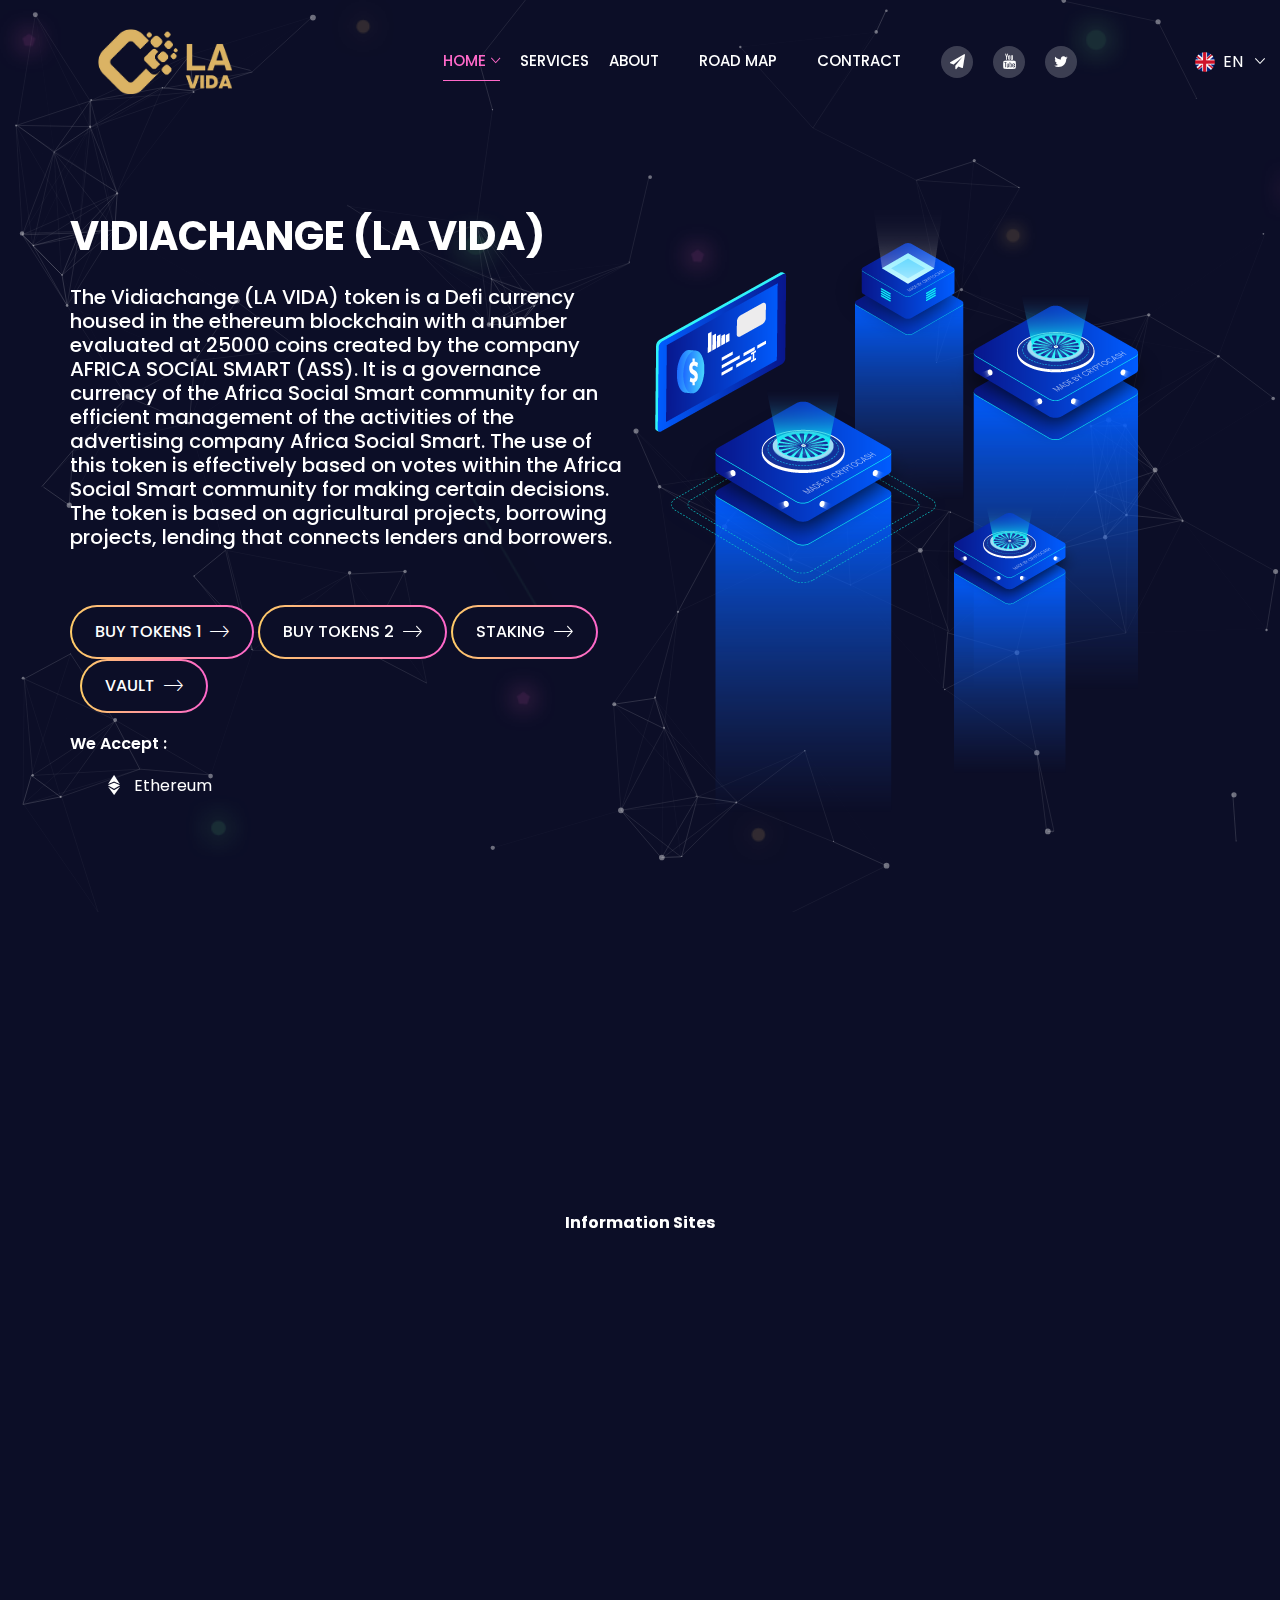
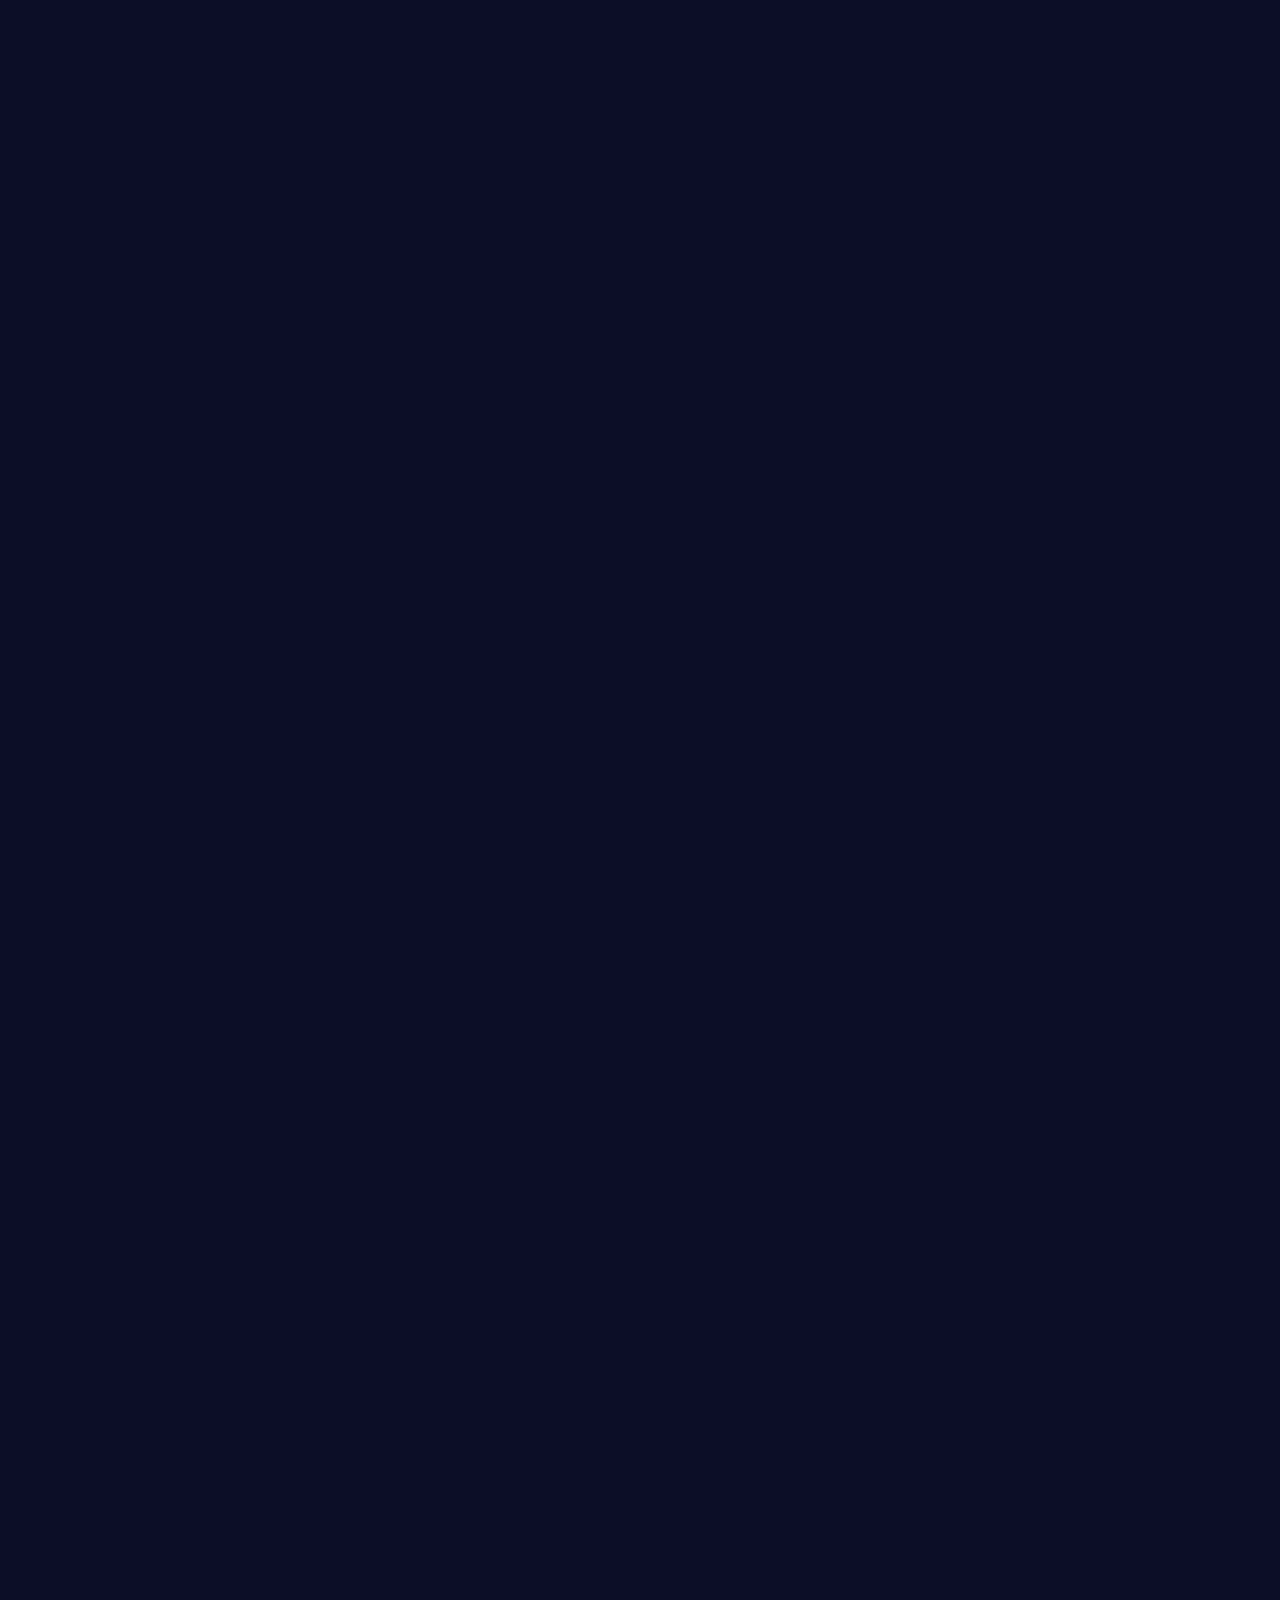
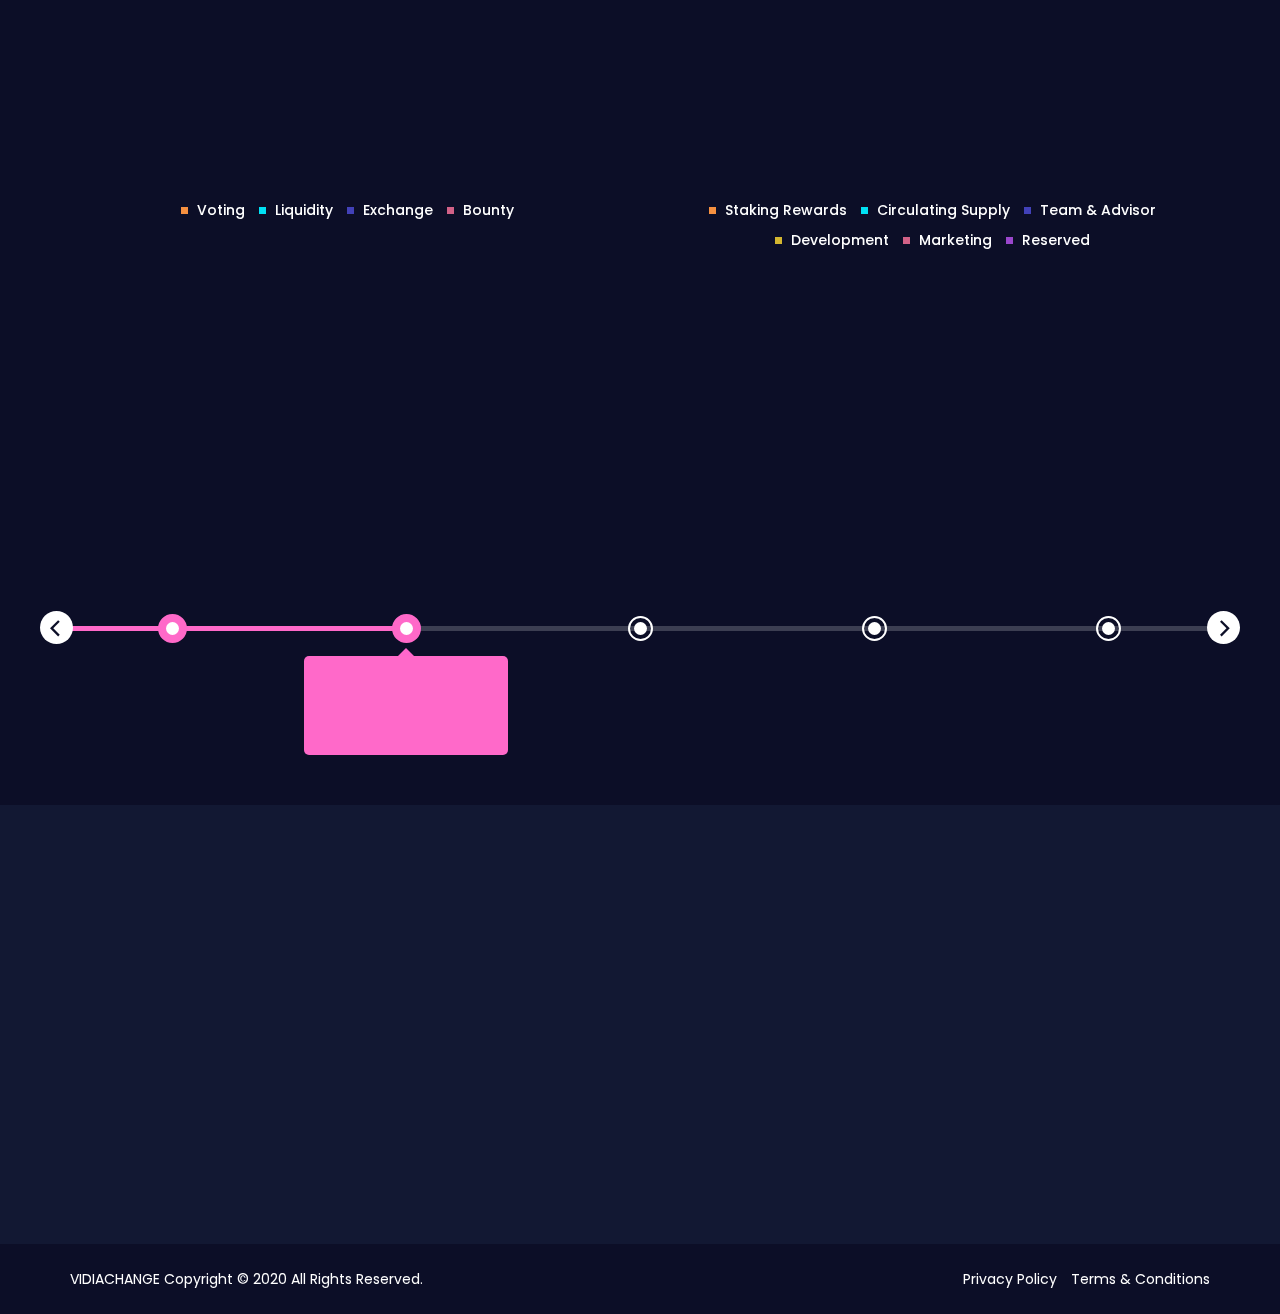
<file: index.html>
<!DOCTYPE html>
<html lang="en">
<head>
<!-- Meta -->
<meta charset="utf-8">
<meta http-equiv="X-UA-Compatible" content="IE=edge">
<meta name="viewport" content="width=device-width, initial-scale=1">
<meta name="description" content="Vidiachange (LaVida) is an ERC20 " />
<!-- SITE TITLE -->
<title>LA VIDA- IEO, Cryptocurrency Website & Exchange IEO Landing-Borrowing</title>
<!-- Favicon Icon -->
<link rel="shortcut icon" type="image/x-icon" href="assets/images/favicon.png">
<!-- Animation CSS -->
<link rel="stylesheet" href="assets/css/animate.css" >
<!-- Latest Bootstrap min CSS -->
<link rel="stylesheet" href="assets/bootstrap/css/bootstrap.min.css">
<!-- Google Font -->
<link href="https://fonts.googleapis.com/css?family=Poppins:100,200,300,400,500,600,700,800,900" rel="stylesheet">
<!-- Font Awesome CSS -->
<link rel="stylesheet" href="assets/css/font-awesome.min.css" >
<!-- ionicons CSS -->
<link rel="stylesheet" href="assets/css/ionicons.min.css">
<!-- cryptocoins CSS -->
<link rel="stylesheet" href="assets/css/cryptocoins.css">
<!--- owl carousel CSS-->
<link rel="stylesheet" href="assets/owlcarousel/css/owl.carousel.min.css">
<link rel="stylesheet" href="assets/owlcarousel/css/owl.theme.default.min.css">
<!-- Magnific Popup CSS -->
<link rel="stylesheet" href="assets/css/magnific-popup.css">
<link rel="stylesheet" href="assets/css/spop.min.css">
<!-- Style CSS -->
<link rel="stylesheet" href="assets/css/style.css">
<link rel="stylesheet" href="assets/css/responsive.css">
<!-- Color CSS -->
<link id="layoutstyle" rel="stylesheet" href="assets/color/theme.css">
</head>

<body class="v_dark" data-spy="scroll" data-offset="110">

<!-- START LOADER -->
<div id="loader-wrapper">
    <div id="loading-center-absolute">
        <div class="object" id="object_four"></div>
        <div class="object" id="object_three"></div>
        <div class="object" id="object_two"></div>
        <div class="object" id="object_one"></div>
    </div>
    <div class="loader-section section-left"></div>
    <div class="loader-section section-right"></div>

</div>
<!-- END LOADER --> 

<!-- START HEADER -->
<header class="header_wrap fixed-top">
	<div class="container-fluid">
		<nav class="navbar navbar-expand-lg"> 
			<a class="navbar-brand page-scroll animation" href="#home_section" data-animation="fadeInDown" data-animation-delay="1s"> 
            	<img class="logo_light" src="logo.png" alt="logo" /> 
                <img class="logo_dark" src="assets/images/logo_dark.png" alt="logo" /> 
            </a>
            <button class="navbar-toggler animation" type="button" data-toggle="collapse" data-target="#navbarSupportedContent" aria-controls="navbarSupportedContent" aria-expanded="false" aria-label="Toggle navigation" data-animation="fadeInDown" data-animation-delay="1.1s"> 
                <span class="ion-android-menu"></span> 
            </button>
			<div class="collapse navbar-collapse" id="navbarSupportedContent">
                <ul class="navbar-nav m-auto">
                    <li class="dropdown animation" data-animation="fadeInDown" data-animation-delay="1.1s">
						<a data-toggle="dropdown" class="nav-link dropdown-toggle active" href="#home_section" >Home</a>
							<div class="dropdown-menu">
       							<ul class="list_none">
                                	<li>
                                        <a class="dropdown-item menu-link dropdown-toggler" href="index.html"></a>
                                        <div class="dropdown-menu">
                                            <ul class="list_none"> 
                                                <li><a class="dropdown-item nav-link nav_item" href="index.html">Default</a></li> 
                                                <li><a class="dropdown-item nav-link nav_item" href="index-particle.html">Particle</a></li>
                                                <li><a class="dropdown-item nav-link nav_item" href="index-modern.html">modern</a></li>
                                            </ul>
                                        </div>
                                	</li>
                       				<li>
                                        
                                   <li>
                                        
                                        <div class="dropdown-menu">
                                            <ul class="list_none"> 
                                                <li><a class="dropdown-item nav-link nav_item" href="index-cyan-blue.html">Default</a></li> 
                                                <li><a class="dropdown-item nav-link nav_item" href="index-cyan-blue-particle.html">Particle</a></li>
                                                <li><a class="dropdown-item nav-link nav_item" href="index-cyan-blue-modern.html">modern</a></li>
                                            </ul>
                                        </div>
                                   </li>
                      			</ul>
                         	</div>   
                    </li>
                    <li class="animation" data-animation="fadeInDown" data-animation-delay="1.2s"><a class="nav-link page-scroll nav_item" href="#service">Services</a></li>
                    <li class="animation" data-animation="fadeInDown" data-animation-delay="1.3s"><a class="nav-link page-scroll nav_item" href="#about">About</a></li>
                    <li class="animation" data-animation="fadeInDown" data-animation-delay="1.4s"><a class="nav-link page-scroll nav_item" href="#token"></a></li>
                    <li class="animation" data-animation="fadeInDown" data-animation-delay="1.5s"><a class="nav-link page-scroll nav_item" href="#roadmap">Road Map</a></li>
                    <li class="animation" data-animation="fadeInDown" data-animation-delay="1.6s"><a class="nav-link page-scroll nav_item" href="#"></a></li>
                    <li class="animation" data-animation="fadeInDown" data-animation-delay="1.7s"> <a class="nav-link page-scroll nav_item" href="https://etherscan.io/token/0xe35f19e4457a114a951781aaf421ec5266ef25fe" target="_blank" >Contract</a> </li>
                    <li class="animation" data-animation="fadeInDown" data-animation-delay="1.8s"><a class="nav-link page-scroll nav_item" href="#contact"></a></li>
                    <li class="animation" data-animation="fadeInDown" data-animation-delay="1.9s"><a class="nav-link nav_icon nav_item" title="Join Us on Telegram" href="https://t.me/joinchat/JVZqNkVVmtd0rREx5g5Xpw" target="_blank"><i class="fa fa-send"></i></a></li>

                    <li class="animation" data-animation="fadeInDown" data-animation-delay="1.9s"><a class="nav-link nav_icon nav_item" title="Join Us on youtube" href="https://youtu.be/4EaC8d9L5H8" target="_blank"><i class="fa fa-youtube"></i></a></li>

                    <li class="animation" data-animation="fadeInDown" data-animation-delay="1.9s"><a class="nav-link nav_icon nav_item" title="Join Us on Twitter" href="https://mobile.twitter.com/vidiachange" target="_blank"><i class="fa fa-twitter"></i></a></li>
                </ul>
                <ul class="navbar-nav nav_btn align-items-center">
                    <li class="animation" data-animation="fadeInDown" data-animation-delay="1.9s">
                        <div class="lng_dropdown">
                          <select name="countries" id="lng_select">
                            <option value='en' data-image="assets/images/eng.png" data-title="English">EN</option>
                            <option value='fn' data-image="assets/images/fn.png" data-title="France">FN</option>
                            <option value='us' data-image="assets/images/us.png" data-title="United States">US</option>
                          </select>
                        </div>
                    </li>
                    
                </ul>
			</div>
		</nav>
	</div>
</header>
<!-- END HEADER --> 

<!-- START SECTION BANNER -->
<section id="home_section" class="section_banner bg_black_dark" data-z-index="1" data-parallax="scroll" data-image-src="assets/images/banner_bg2.png">
    <div id="banner_bg_effect" class="banner_effect"></div>
    <div class="container">
        <div class="row align-items-center">
            <div class="col-lg-6 col-md-12 col-sm-12 order-lg-first">
                <div class="banner_text_s2 text_md_center">
                    <h1 class="animation text-white" data-animation="fadeInUp" data-animation-delay="1.1s"><strong>VIDIACHANGE (LA VIDA) </strong> </h1>
                    <h5 class="animation presale_txt text-white" data-animation="fadeInUp" data-animation-delay="1.3s">The Vidiachange (LA VIDA) token is a Defi currency housed in the ethereum blockchain with a number evaluated at 25000 coins created by the company AFRICA SOCIAL SMART (ASS).  It is a governance currency of the Africa Social Smart community for an efficient management of the activities of the advertising company Africa Social Smart.  The use of this token is effectively based on votes within the Africa Social Smart community for making certain decisions.
The token is based on agricultural projects, borrowing projects, lending that connects lenders and borrowers.
 </h5>
                    
                    <div class="transparent_bg tk_counter_inner m-lg-0 banner_token text-center px-0 animation" data-animation="fadeIn" data-animation-delay="1.4s">
                        
                    </div>
                    <div class="btn_group pt-2 pb-3 animation" data-animation="fadeInUp" data-animation-delay="1.4s"> 
                        <a href="https://alterdice.com/trading/VIDAETH" target="_blank" class="btn btn-border btn-radius">Buy TOKENS 1 <i class="ion-ios-arrow-thin-right"></i></a>
                        <a href="https://app.uniswap.org/#/swap?inputCurrency=0xe35f19e4457a114a951781aaf421ec5266ef25fe" target="_blank" class="btn btn-border btn-radius">Buy TOKENS 2 <i class="ion-ios-arrow-thin-right"></i></a>
                        <a href="https://vidiachange.finance/staking/" target="_blank" class="btn btn-border btn-radius">Staking <i class="ion-ios-arrow-thin-right"></i></a> 
                         <a href="https://vault.vidiachange.finance/" target="_blank" class="btn btn-border btn-radius">Vault <i class="ion-ios-arrow-thin-right"></i></a> 
                    </div>
                    <span class="text-white icon_title animation" data-animation="fadeInUp" data-animation-delay="1.4s">We accept :</span>
                    <ul class="list_none currency_icon">
                        <li class="animation" data-animation="fadeInUp" data-animation-delay="1.5s"><i class="cc -alt"></i><span></span></li>
                        <li class="animation" data-animation="fadeInUp" data-animation-delay="1.6s"><i class="cc ETC"></i><span>Ethereum </span></li>
                        <li class="animation" data-animation="fadeInUp" data-animation-delay="1.7s"><i class="cc -alt"></i><span></span></li>
                        <li class="animation" data-animation="fadeInUp" data-animation-delay="1.8s"><i class="cc -alt"></i><span></span></li>
                    </ul>
                    <div id="whitepaper" class="team_pop mfp-hide">
                        <div class="row m-0">
                            <div class="col-md-7">
                                <div class="pt-3 pb-3">
                                    <div class="title_dark title_border"> 
                                        <h4>Download Whitepaper</h4>
                                        <p>A purely peer-to-peer version of electronic cash would allow online payments to be sent directly from one party to another without going through a financial institution.Digital signatures provide part of the solution, but the main benefits are lost if a trusted third party is still required to prevent double-spending.</p>
                                        <p>The network timestamps transactions by hashing them into an ongoing chain of hash-based proof-of-work, forming a record that cannot be changed without redoing the proof-of-work.</p>
										<a href="#" class="btn btn-default btn-radius">Download Now <i class="ion-ios-arrow-thin-right"></i></a>

                                    </div>
                                </div>
                            </div>
                            <div class="col-md-5"> 
                                <img class="pt-3 pb-3" src="assets/images/whitepaper.png" alt="whitepaper"/> 
                            </div>
                            
                        </div>
                    </div>
                </div>
            </div>
            <div class="col-lg-6 col-md-12 col-sm-12 order-first">
                <div class="banner_image_right res_md_mb_50 res_xs_mb_30 animation" data-animation-delay="1.5s" data-animation="fadeInRight"> 
                    <img alt="banner_vector2" src="assets/images/banner_img2.png"> 
                </div>
          	</div>
        </div>
        </div>
</section>
<!-- END SECTION BANNER --> 

<!-- START SECTION SERVICES -->
<section id="service" class="small_pb">
	<div class="container">
		<div class="row align-items-center">
			<div class="col-lg-8 offset-lg-2 col-md-12 col-sm-12">
				<div class="title_default_light title_border text-center">
                  <h4 class="animation" data-animation="fadeInUp" data-animation-delay="0.2s"> Our solution for you</h4>
                  <p class="animation" data-animation="fadeInUp" data-animation-delay="0.4s">The use of Vidiachange is essentially based on the governance of the company Africa Social Smart, in order to better manage all the activities of this company of which 1,500 are privileged shareholders and 200,000 priority shareholders.
</p>
                  <p> <strong>Information Sites</strong> </p>
 <li class="animation" data-animation="fadeInUp" data-animation-delay="0.3s"><a href="https://africasocialsmart.com" target="_blank">The Africa Social Smart company:</a></li>

 <li class="animation" data-animation="fadeInUp" data-animation-delay="0.3s"><a href="https://bitklap.com
" target="_blank">Local exchange site on which VIDIACHANGE is primarily based:</a></li>


<li class="animation" data-animation="fadeInUp" data-animation-delay="0.3s"><a href="https://robsmart.online" target="_blank">THE Robsmart Advertising platform: 
</a></li>
<p> </p>
        		</div>
			</div>
        </div>
        <div class="row">
            <div class="col-lg-4 col-md-6 col-sm-12">
            	<div class="box_wrap text-center animation" data-animation="fadeInUp" data-animation-delay="0.6s">
                	<img src="assets/images/service_icon1.png" alt="service_icon1"/>
                   <!--  <h4>Staking</h4>
                   <p>your wallet must be secured. SpeedFinance (SPFI) makes it possible to transfer value any where in a very easy way and it allows you to be in control of your money.</p> -->
                </div>
            </div>

            <div class="col-lg-4 col-md-6 col-sm-12">
            	<div class="box_wrap text-center animation" data-animation="fadeInUp" data-animation-delay="0.8s">
                	<img src="assets/images/service_icon2.png" alt="service_icon2"/>
                   <!-- <h4>Mobile App</h4>
                    <p>The  most popular cryptocurrency wallet for those looking to transform the financial system right from their pocket. Cash instantly with anyone in the world.</p> -->
                </div>
            </div>
            <div class="col-lg-4 col-md-6 col-sm-12">
            	<div class="box_wrap text-center animation" data-animation="fadeInUp" data-animation-delay="1s">
                	<img src="assets/images/service_icon3.png" alt="service_icon3"/>
                    <!-- <h4>Exchange Service</h4>
                    <p>Each user has unique needs, so there is no one size fits all for exchanges. Our SpeedFinance (SPFI) exchange reviews detail each exchange's supported countries</p> -->
                </div>


            </div>
            
            </div>
    	</div>
  	</div>
    <div class="row">
            <div class="col-lg-4 col-md-6 col-sm-12">
                <div class="box_wrap text-center animation" data-animation="fadeInUp" data-animation-delay="0.6s">
                    <img src="assets/images/borrow.png" alt="service_icon1"/>
                   <!--  <h4>Staking</h4>
                   <p>your wallet must be secured. SpeedFinance (SPFI) makes it possible to transfer value any where in a very easy way and it allows you to be in control of your money.</p> -->
                </div>
            </div>

            <div class="col-lg-4 col-md-6 col-sm-12">
                <div class="box_wrap text-center animation" data-animation="fadeInUp" data-animation-delay="0.8s">
                   
                   <!-- <h4>Mobile App</h4>
                    <p>The  most popular cryptocurrency wallet for those looking to transform the financial system right from their pocket. Cash instantly with anyone in the world.</p> -->
                </div>
            </div>
            <div class="col-lg-4 col-md-6 col-sm-12">
                <div class="box_wrap text-center animation" data-animation="fadeInUp" data-animation-delay="1s">
                    <img src="assets/images/lending.png" alt="service_icon3"/>
                    <!-- <h4>Exchange Service</h4>
                    <p>Each user has unique needs, so there is no one size fits all for exchanges. Our SpeedFinance (SPFI) exchange reviews detail each exchange's supported countries</p> -->
                </div>
             

            </div>
            
            </div>
        </div>
    </div>
</section>
</section>
<!-- END SECTION SERVICES --> 

<!-- START SECTION ABOUT US -->
<section id="about" class="small_pt">
    <div class="container">
        <div class="row align-items-center">
            <div class="col-lg-6 col-md-12 col-sm-12">
            	<div class="text_md_center">
                	<img class="animation" data-animation="zoomIn" data-animation-delay="0.2s" src="assets/images/about_img6.png" alt="aboutimg2"/> 
                </div>
            </div>
            <div class="col-lg-6 col-md-12 col-sm-12 res_md_mt_30 res_sm_mt_20">
                <div class="title_default_light title_border">
                  <h4 class="animation" data-animation="fadeInUp" data-animation-delay="0.2s">About VIDIACHANGE</h4>
                  <p class="animation" data-animation="fadeInUp" data-animation-delay="0.4s">The Vidiachange (LA VIDA) token is a Defi currency housed in the ethereum blockchain with a number evaluated at 25000 coins created by the company AFRICA SOCIAL SMART (ASS).  It is a governance currency of the Africa Social Smart community for an efficient management of the activities of the advertising company Africa Social Smart.  


  
 </p>
 <p class="animation" data-animation="fadeInUp" data-animation-delay="0.8s"> The token is based on agricultural projects, borrowing projects, lending that connects lenders and borrowers.  

</p>

                  <p class="animation" data-animation="fadeInUp" data-animation-delay="0.8s"> The use of this token is effectively based on votes within the Africa Social Smart community for making certain decisions.</p>
                </div>
                <a href="https://www.youtube.com/watch?v=ZE2HxTmxfrI" class="btn btn-default btn-radius video animation" data-animation="fadeInUp" data-animation-delay="1s">Watch Video <i class="ion-ios-arrow-thin-right"></i></a> 
            </div>
        </div>
    </div>
</section>
<!-- END SECTION ABOUT US --> 

<!-- START SECTION TOKEN SALE -->
<!--<section id="token" class="section_token token_sale bg_light_dark" data-z-index="1" data-parallax="scroll" data-image-src="assets/images/token_bg.png">
	<div class="container">
        <div class="row">
			<div class="col-lg-6 offset-lg-3 col-md-12 col-sm-12">
                <div class="title_default_light title_border text-center">
                    <h4 class="animation" data-animation="fadeInUp" data-animation-delay="0.2s">Token Sale </h4>
                    <p class="animation" data-animation="fadeInUp" data-animation-delay="0.4s">Join the industry leaders to discuss where the markets are heading. We accept token payments. </p>
                </div>
			</div>
        </div>
        <div class="row align-items-center">
        	<div class="col-lg-3">
            	<div class="pr_box">
                      <h6 class="animation" data-animation="fadeInUp" data-animation-delay="0.2s">Seed Sale :</h6>
                      <p class="animation" data-animation="fadeInUp" data-animation-delay="0.4s">2,000</p>
                    </div>
                <div class="pr_box">
                  <h6 class="animation" data-animation="fadeInUp" data-animation-delay="0.6s">Pre-Sale :</h6>
                  <p class="animation" data-animation="fadeInUp" data-animation-delay="0.8s">0,000</p>
                </div>
                <div class="pr_box">
                      <h6 class="animation" data-animation="fadeInUp" data-animation-delay="1s">Marketing</h6>
                      <p  class="animation" data-animation="fadeInUp" data-animation-delay="1.2s"> 1,000 </p>
                    </div>
            </div>
            <div class="col-lg-6">
            	<div class="token_sale res_md_mb_40 res_md_mt_40 res_sm_mb_30 res_sm_mt_30">
                    <div class="tk_countdown text-center animation token_countdown_bg" data-animation="fadeIn" data-animation-delay="1s">
                        <div class="tk_counter_inner">
                            
                            <div class="progress animation" data-animation="fadeInUp" data-animation-delay="1.3s">
                            <div class="progress-bar progress-bar-striped gradient" role="progressbar" aria-valuenow="46" aria-valuemin="0" aria-valuemax="100" style="width:100%">  </div>
                               	<span class="progress_label bg-white" style="left: 30%"> <strong>  </strong></span>
                                <span class="progress_label bg-white" style="left: 75%"> <strong> </strong></span>
                                <span class="progress_min_val"></span>
                                <span class="progress_max_val"></span>
                            </div>
                        	<a href="https://app.uniswap.org/#/swap?inputCurrency=0xe35f19e4457a114a951781aaf421ec5266ef25fe" target="_blank" class="btn btn-default btn-radius animation" data-animation="fadeInUp" data-animation-delay="1.4s">Buy Tokens <i class="ion-ios-arrow-thin-right"></i></a>
                            <ul class="icon_list list_none d-flex justify-content-center"> -->
                            	<!--- <li class="animation" data-animation="fadeInUp" data-animation-delay="1.5s"><i class="fa fa-cc-visa"></i></li>
                                <li class="animation" data-animation="fadeInUp" data-animation-delay="1.6s"><i class="fa fa-cc-mastercard"></i></li>
                                <li class="animation" data-animation="fadeInUp" data-animation-delay="1.7s"><i class="fa fa-bitcoin"></i></li>
                                <li class="animation" data-animation="fadeInUp" data-animation-delay="1.8s"><i class="fa fa-paypal"></i></li>--->                            </ul>                        
                       <!-- </div>
                	</div>
                </div>  
            </div>
            <div class="col-lg-3">
            	<div class="pr_box">
                        <h6 class="animation" data-animation="fadeInUp" data-animation-delay="0.2s">Listing :</h6>
                        <p class="animation" data-animation="fadeInUp" data-animation-delay="0.4s"> 500 </p>
                    </div>
                <div class="pr_box">
                  <h6 class="animation" data-animation="fadeInUp" data-animation-delay="0.6s">Development</h6>
                  <p class="animation" data-animation="fadeInUp" data-animation-delay="0.8s">2,000 </p>
                </div>
                <div class="pr_box">
                        <h6 class="animation" data-animation="fadeInUp" data-animation-delay="1s">Acceptable Currency :</h6>
                        <p class="animation" data-animation="fadeInUp" data-animation-delay="1.2s">ETHEREUM</p>
                    </div> -->
            </div>
        </div>
    </div>
</section>
<!-- END SECTION TOKEN SALE --> 

<!-- START SECTION TOKEN PROCEEDS & DISTRIBUTION -->
<section>
	<div class="container">
		<div class="row">
			<div class="col-lg-6 col-md-12 col-sm-12 res_md_mb_40">
                <div class="title_default_light title_border text-center">
                    <h4 class="animation" data-animation="fadeInUp" data-animation-delay="0.2s">Token Sale Proceeds</h4>
                </div>
                <div class="lg_pt_20 res_sm_pt_0 text-center animation" data-animation="fadeInRight" data-animation-delay="0.2s"> 
                    <img  src="sale-proceeds3.png" alt="sale-proceeds3" /> 
                </div>
                <div class="divider small_divider"></div>
                <ul class="list_none list_chart text-center">
                	<li>
                    	<span class="chart_bx color1"></span>
                    	<span> Voting</span>
                    </li>
                    
                    
                    <li>
                    	<span class="chart_bx color7"></span>
                    	<span>Liquidity </span>
                    </li>
                    <li>
                    	<span class="chart_bx color5"></span>
                    	<span>Exchange</span>
                    </li>
                      <li>
                    	<span class="chart_bx color8"></span>
                    	<span>Bounty</span>
                    </li>
                </ul>
			</div>
            <div class="col-lg-6 col-md-12 col-sm-12">
                <div class="title_default_light title_border text-center">
                    <h4 class="animation" data-animation="fadeInUp" data-animation-delay="0.2s">Token Distribution</h4>
                </div>
                <div class="lg_pt_20 res_sm_pt_0 text-center animation" data-animation="fadeInLeft" data-animation-delay="0.2s"> 
                    <img  src="distribution3.png" alt="distribution3" /> 
                </div>
                <div class="divider small_divider"></div>
                <ul class="list_none list_chart text-center">
                	<li>
                    	<span class="chart_bx color1"></span>
                    	<span>Staking Rewards</span>
                    </li>
                   
                    <li>
                    	<span class="chart_bx color7"></span>
                    	<span>Circulating Supply</span>
                    </li>
                    <li>
                    	<span class="chart_bx color5"></span>
                    	<span>Team & Advisor</span>
                    </li>
                    <li>
                    	<span class="chart_bx color9"></span>
                    	<span>Development</span>
                    </li>
                    <li>
                    	<span class="chart_bx color8"></span>
                    	<span>Marketing</span>
                    </li>
                    <li>
                    	<span class="chart_bx color12"></span>
                    	<span>Reserved</span>
                    </li>
                </ul>
          </div>
        </div>    
  </div>
</section>
<!-- END SECTION TOKEN PROCEEDS & DISTRIBUTION -->

<!-- SECTION MOBILE APP -->
<!---<section id="mobileapp" class="bg_light_dark" data-z-index="1" data-parallax="scroll" data-image-src="assets/images/app_bg.png">
	<div class="container">
    	<div class="row align-items-center">
            <div class="col-lg-7 col-md-12 col-sm-12">
              <div class="title_default_light title_border text_md_center">
                <h4 class="animation" data-animation="fadeInUp" data-animation-delay="0.2s">Download Mobile App</h4>
                <p class="animation" data-animation="fadeInUp" data-animation-delay="0.4s">The use of crypto-currencies has become more widespread, and they are now increasingly accepted as a legitimate currency for transactions. Bitcoin is the first ever cryptocurrency and is used like other assets in exchange for goods and services.</p>
                <p class="animation" data-animation="fadeInUp" data-animation-delay="0.6s">Send, receive, and exchange Bitcoin, Ethereum, & Bitcoin Cash instantly with anyone in the world. Securely buy and sell bitcoin alongside your already safely stored cryptocurrency. </p>
              </div>
              <div class="btn_group text_md_center animation" data-animation="fadeInUp" data-animation-delay="0.8s"> 
              	<a href="#" class="btn btn-default btn-radius"><em class="ion-social-android"></em>Google Store </a> 
                <a href="#" class="btn btn-default btn-radius"><em class="ion-social-apple"></em>Apple Store</a> 
              </div>
            </div>
            <div class="col-lg-5 col-md-12 col-sm-12">
                <div class="res_md_mt_50 res_sm_mt_30 text-center animation" data-animation="fadeInRight" data-animation-delay="0.2s"> 
                    <img src="assets/images/mobile_app3.png" alt="mobile_app3"/> 
                </div>
            </div>
        </div>
    </div>
</section>
<!-- END SECTION MOBILE APP --> 

<!-- START SECTION TIMELINE -->
<section id="roadmap" class="small_pb">
    <div class="container">
    <div class="row text-center">
      <div class="col-lg-8 col-md-12 offset-lg-2">
        <div class="title_default_light title_border text-center">
          <h4 class="animation" data-animation="fadeInUp" data-animation-delay="0.2s">Roadmap</h4>
          <p class="animation" data-animation="fadeInUp" data-animation-delay="0.4s">READ OUR ROADMAP TO HAVE A BETTER UNDERSTANDING ABOUT OUR FUTURE PLANS </p>
        </div>
      </div>
    </div>
    </div>
    <div class="container">
  	<div class="row">
    	<div class="col-md-12">
            <div class="timeline owl-carousel small_space">
              <div class="item">
                <div class="timeline_box complete">
                  <div class="timeline_inner">
                    <div class="timeline_circle"></div>
                    <h6 class="animation" data-animation="fadeInUp" data-animation-delay="0.3s">October 2020</h6>
                    <p class="animation" data-animation="fadeInUp" data-animation-delay="0.4s">Project initiated</p>
                  </div>
                </div>
              </div>
              <div class="item">
                <div class="timeline_box complete current">
                  <div class="timeline_inner">
                    <div class="timeline_circle"></div>
                    <h6 class="animation" data-animation="fadeInUp" data-animation-delay="0.3s">October 2020 </h6>
                    <p class="animation" data-animation="fadeInUp" data-animation-delay="0.4s">Token creation, Uniswap listing & Sales
</p>
                  </div>
                </div>
              </div>
              <div class="item">
                <div class="timeline_box">
                  <div class="timeline_inner">
                    <div class="timeline_circle"></div>
                    <h6 class="animation" data-animation="fadeInUp" data-animation-delay="0.3s">November 2020
</h6>
                    <p class="animation" data-animation="fadeInUp" data-animation-delay="0.4s">More exchange listing
 </p>
                  </div>
                </div>
              </div>
              <div class="item">
                <div class="timeline_box">
                  <div class="timeline_inner">
                    <div class="timeline_circle"></div>
                    <h6 class="animation" data-animation="fadeInUp" data-animation-delay="0.3s">December 2020</h6>
                    <p class="animation" data-animation="fadeInUp" data-animation-delay="0.4s">Launch Farm</p>
                  </div>
                </div>
              </div>
              <div class="item">
                <div class="timeline_box">
                  <div class="roadmap_inner">
                    <div class="timeline_circle"></div>
                    <h6 class="animation" data-animation="fadeInUp" data-animation-delay="0.3s">Q1 2021</h6>
                    <p class="animation" data-animation="fadeInUp" data-animation-delay="0.4s">Launch Governance</p>
                  </div>
                </div>
              </div>
              <div class="item">
                <div class="timeline_box">
                  <div class="timeline_inner">
                    <div class="timeline_circle"></div>
                    <h6 class="animation" data-animation="fadeInUp" data-animation-delay="0.3s">Q2 2021</h6>
                    <p class="animation" data-animation="fadeInUp" data-animation-delay="0.4s">Lending & Borrowing</p>
                  </div>
                </div>
              </div>
              <!-- <div class="item">
                <div class="timeline_box">
                  <div class="timeline_inner">
                    <div class="timeline_circle"></div>
                    <h6 class="animation" data-animation="fadeInUp" data-animation-delay="0.3s">December 2018</h6>
                    <p class="animation" data-animation="fadeInUp" data-animation-delay="0.4s">Deposit Bitcoin from your account</p>
                  </div> --->
                </div>
              </div>
            </div>
    	</div>
    </div>
  </div>
</section>
<!-- END SECTION TIMELINE --> 

<!-- START SECTION TEAM -->

<!-- END SECTION FAQ -->

<!-- START SECTION BLOG -->
<!--<section class="small_pb">
	<div class="container">
    	<div class="row">
        	<div class="col-lg-8 col-md-12 offset-lg-2">
              <div class="title_default_light title_border text-center">
                <h4 class="animation" data-animation="fadeInUp" data-animation-delay="0.2s">Latest News</h4>
              </div>
            </div>
        </div>
        <div class="row">
        	<div class="col-md-12">
            	<div class="blog_slider owl-carousel owl-theme">
                    <div class="item">
                        <div class="blog_item animation" data-animation="fadeInUp" data-animation-delay="0.2s">
                            <div class="blog_img">
                                <a href="#">
                                    <img src="assets/images/placeholder1.jpg" alt="placeholder1">
                                </a>
                            </div>
                            <div class="blog_content">
                                <div class="blog_text">
                                    <h6 class="blog_title"><a href="#">Bitcoin Price Slightly Recovers as Ripple Market Cap</a></h6>
                                    <p>The crypto markets continued to build on April's gains this week, with alternative cryptocurrencies like nano, VeChain and bytecoin leading the way.</p>
                                    <a href="#" class="text-capitalize">Read More</a>
                                </div>
                                <ul class="list_none blog_meta">
                                    <li><a href="#"><i class="ion-android-time"></i> April 14, 2018</a></li>
                                    <li><a href="#"><i class="ion-android-chat"></i> 2 Comment</a></li>
                                </ul>
                            </div>
                        </div>
                    </div>
                    <div class="item">
                        <div class="blog_item animation" data-animation="fadeInUp" data-animation-delay="0.4s">
                            <div class="blog_img">
                                <a href="#">
                                    <img src="assets/images/placeholder1.jpg" alt="placeholder1">
                                </a>
                            </div>
                            <div class="blog_content">
                                <div class="blog_text">
                                    <h6 class="blog_title"><a href="#">The Year Cryptocurrencies Seized the Mainstream Spotlightp</a></h6>
                                    <p>The crypto markets continued to build on April's gains this week, with alternative cryptocurrencies like nano, VeChain and bytecoin leading the way.</p>
                                    <a href="#" class="text-capitalize">Read More</a>
                                </div>
                                <ul class="list_none blog_meta">
                                    <li><a href="#"><i class="ion-android-time"></i> April 14, 2018</a></li>
                                    <li><a href="#"><i class="ion-android-chat"></i> 2 Comment</a></li>
                                </ul>
                            </div>
                        </div>
                    </div>
                    <div class="item">
                        <div class="blog_item animation" data-animation="fadeInUp" data-animation-delay="0.6s">
                            <div class="blog_img">
                                <a href="#">
                                    <img src="assets/images/placeholder1.jpg" alt="placeholder1">
                                </a>
                            </div>
                            <div class="blog_content">
                                <div class="blog_text">
                                    <h6 class="blog_title"><a href="#">Bitcoin Facing Decisive Year in 2018, Says Legendary Investor</a></h6>
                                    <p>The crypto markets continued to build on April's gains this week, with alternative cryptocurrencies like nano, VeChain and bytecoin leading the way.</p>
                                    <a href="#" class="text-capitalize">Read More</a>
                                </div>
                                <ul class="list_none blog_meta">
                                    <li><a href="#"><i class="ion-android-time"></i> April 14, 2018</a></li>
                                    <li><a href="#"><i class="ion-android-chat"></i> 2 Comment</a></li>
                                </ul>
                            </div>
                        </div>
                    </div>
                    <div class="item">
                        <div class="blog_item animation" data-animation="fadeInUp" data-animation-delay="0.2s">
                            <div class="blog_img">
                                <a href="#">
                                    <img src="assets/images/placeholder1.jpg" alt="placeholder1">
                                </a>
                            </div>
                            <div class="blog_content">
                                <div class="blog_text">
                                    <h6 class="blog_title"><a href="#">Bitcoin Price Slightly Recovers as Ripple Market Cap</a></h6>
                                    <p>The crypto markets continued to build on April's gains this week, with alternative cryptocurrencies like nano, VeChain and bytecoin leading the way.</p>
                                    <a href="#" class="text-capitalize">Read More</a>
                                </div>
                                <ul class="list_none blog_meta">
                                    <li><a href="#"><i class="ion-android-time"></i> April 14, 2018</a></li>
                                    <li><a href="#"><i class="ion-android-chat"></i> 2 Comment</a></li>
                                </ul>
                            </div>
                        </div>
                    </div>
                </div>
            </div>
        </div>
    </div>
</section>
<!-- END SECTION BLOG -->

<!-- START CLIENTS SECTION -->
<!---<section class="client_logo small_pt small_pb">
    <div class="container">
        <div class="row">
        	<div class="col-md-12">
        		<div class="title_default_light title_border text-center">
        			<h4 class="animation" data-animation="fadeInUp" data-animation-delay="0.2s">Our Clients</h4>
        		</div>
        	</div>
        </div>
        <div class="row align-items-center text-center overflow_hide small_space">
            <div class="col-lg-3 col-md-4 col-6 logo_border">
            	<div class="d-flex flex-wrap align-items-center justify-content-center h-100 animation" data-animation="fadeInUp" data-animation-delay="0.3s"> 
                	<img src="assets/images/client_logo_wt1.png" alt="client_logo_wt1" /> 
                </div>
            </div>
            <div class="col-lg-3 col-md-4 col-6 logo_border">
            	<div class="d-flex flex-wrap align-items-center justify-content-center h-100 animation" data-animation="fadeInUp" data-animation-delay="0.4s"> 
                	<img src="assets/images/client_logo_wt2.png" alt="client_logo_wt2" /> 
                </div>
            </div>
            <div class="col-lg-3 col-md-4 col-6 logo_border">
            	<div class="d-flex flex-wrap align-items-center justify-content-center h-100 animation" data-animation="fadeInUp" data-animation-delay="0.5s"> 
                	<img src="assets/images/client_logo_wt3.png" alt="client_logo_wt3" /> 
                </div>
            </div>
            <div class="col-lg-3 col-md-4 col-6 logo_border">
            	<div class="d-flex flex-wrap align-items-center justify-content-center h-100 animation" data-animation="fadeInUp" data-animation-delay="0.6s"> 
                	<img src="assets/images/client_logo_wt4.png" alt="client_logo_wt4" /> 
                </div>
            </div>
            <div class="col-lg-3 col-md-4 col-6 logo_border">
            	<div class="d-flex flex-wrap align-items-center justify-content-center h-100 animation" data-animation="fadeInUp" data-animation-delay="0.7s"> 
                	<img src="assets/images/client_logo_wt5.png" alt="client_logo_wt5" /> 
                </div>
            </div>
            <div class="col-lg-3 col-md-4 col-6 logo_border">
            	<div class="d-flex flex-wrap align-items-center justify-content-center h-100 animation" data-animation="fadeInUp" data-animation-delay="0.8s"> 
                	<img src="assets/images/client_logo_wt6.png" alt="client_logo_wt6" /> 
                </div>
            </div>
            <div class="col-lg-3 col-md-4 col-6 logo_border">
            	<div class="d-flex flex-wrap align-items-center justify-content-center h-100 animation" data-animation="fadeInUp" data-animation-delay="0.8s"> 
                	<img src="assets/images/client_logo_wt7.png" alt="client_logo_wt7" /> 
                </div>
            </div>
            <div class="col-lg-3 col-md-4 col-6 logo_border">
            	<div class="d-flex flex-wrap align-items-center justify-content-center h-100 animation" data-animation="fadeInUp" data-animation-delay="0.8s"> 
                	<img src="assets/images/client_logo_wt8.png" alt="client_logo_wt8" /> 
                </div>
            </div>
        </div>
    </div>
</section>
<!-- END CLIENTS SECTION -->

<!-- START SECTION CONTACT -->
<!---<section id="contact" class="contact_section small_pt">
	<div class="container">
    	<div class="row">
        	<div class="col-lg-8 col-md-12 offset-lg-2">
              <div class="title_default_light title_border text-center">
                <h4 class="animation" data-animation="fadeInUp" data-animation-delay="0.2s">Get In Touch!</h4>
              </div>
            </div>
        </div>
        <div class="row align-items-center small_space">
            <div class="col-lg-4 col-md-6 offset-lg-2">
            	<div class="bg_light_dark  contact_box_s2 animation" data-animation="fadeInLeft" data-animation-delay="0.1s">
                    <div class="contact_title">
                        <h5 class="animation" data-animation="fadeInUp" data-animation-delay="0.2s">Contact With Us</h5>
                        <p class="animation" data-animation="fadeInUp" data-animation-delay="0.4s">Our office is located in a beautiful building and garden</p>
                    </div>
                    <ul class="list_none contact_info mt-margin">
                        <li class="animation" data-animation="fadeInUp" data-animation-delay="0.4s"> 
                        	<i class="ion-ios-location"></i>
                            <div class="contact_detail"> <span>Address</span>
                            	<p>22 International Division Via G.B. Pirelli</p>
                            </div>
                        </li>
                        <li class="animation" data-animation="fadeInUp" data-animation-delay="0.5s"> 
                        	<i class="ion-android-call"></i>
                            <div class="contact_detail"> <span>Phone</span>
                            	<p>+23 0123 4567</p>
                            </div>
                        </li>
                        <li class="animation" data-animation="fadeInUp" data-animation-delay="0.6s"> 
                        	<i class="ion-ios-email"></i>
                            <div class="contact_detail"> <span>Email-id</span>
                            	<p>Yourmail@gmail.com</p>
                            </div>
                        </li>
                  </ul>
                  <div class="contct_follow pt-2 pt-md-4">
                      <span class="text-uppercase animation" data-animation="fadeInUp" data-animation-delay="0.2s">Follow Us</span>
                      <ul class="list_none social_icon">
                        <li class="animation" data-animation="fadeInUp" data-animation-delay="0.4s"><a href="#"><i class=" fa fa-facebook"></i></a></li>
                        <li class="animation" data-animation="fadeInUp" data-animation-delay="0.5s"><a href="#"><i class=" fa fa-twitter"></i></a></li>
                        <li class="animation" data-animation="fadeInUp" data-animation-delay="0.6s"><a href="#"><i class=" fa fa-google-plus"></i></a></li>
                        <li class="animation" data-animation="fadeInUp" data-animation-delay="0.7s"><a href="#"><i class=" fa fa-pinterest"></i></a></li>
                        <li class="animation" data-animation="fadeInUp" data-animation-delay="0.8s"><a href="#"><i class=" fa fa-linkedin"></i></a></li>
                     </ul>
                 </div>
              	</div>
            </div>
            <div class="col-lg-5 col-md-6">
            	<div class="pt-4 pt-md-0 animation" data-animation="fadeInRight" data-animation-delay="0.1s">
                    <form method="post" name="enq" class="field_form">
                    <div class="row">
                      <div class="form-group col-md-12 animation" data-animation="fadeInUp" data-animation-delay="0.4s">
                        <input type="text" required="required" placeholder="Enter Name *" id="first-name" class="form-control" name="name">
                      </div>
                      <div class="form-group col-md-12 animation" data-animation="fadeInUp" data-animation-delay="0.6s">
                        <input type="email" required="required" placeholder="Enter Email *" id="email" class="form-control" name="email">
                      </div>
                      <div class="form-group col-md-12 animation" data-animation="fadeInUp" data-animation-delay="0.8s">
                        <input type="text" required="required" placeholder="Enter Subject" id="subject" class="form-control" name="subject">
                      </div>
                      <div class="form-group col-md-12 animation" data-animation="fadeInUp" data-animation-delay="1s">
                        <textarea required="required" placeholder="Message *" id="description" class="form-control" name="message" rows="2"></textarea>
                      </div>
                      <div class="col-md-12 text-center animation" data-animation="fadeInUp" data-animation-delay="1.2s">
                        <button type="submit" title="Submit Your Message!" class="btn btn-default btn-radius btn-block" id="submitButton" name="submit" value="Submit">Submit <i class="ion-ios-arrow-thin-right"></i></button>
                      </div>
                      <div class="col-md-12">
                        <div id="alert-msg" class="alert-msg text-center"></div>
                      </div>
                    </div>
                    </form>
                </div>
        	</div>
        </div>
	</div>
</section>
<!-- END SECTION CONTACT --> 

<!-- START FOOTER SECTION -->
<footer>
	<div class="top_footer bg_light_dark" data-z-index="1" data-parallax="scroll" data-image-src="assets/images/footer_bg.png">
		<div class="container">
			<div class="row">
				<div class="col-lg-4 col-md-12">
                    <div class="footer_logo mb-3 animation" data-animation="fadeInUp" data-animation-delay="0.2s"> 
                        <a href="#home_section" class="page-scroll">
                            <img alt="logo" src="assets/images/footer_logo.png">
                        </a> 
                    </div>
                    <div class="footer_desc">
          				<p class="animation" data-animation="fadeInUp" data-animation-delay="0.4s">VIDIACHANGE stands firmly in support of financial freedom and the liberty that VIDIACHANGE (LA VIDA) provides globally for anyone to voluntarily participate in a permissionless and decentralized network.</p>
                    </div>
         		</div>
                <div class="col-lg-3 col-md-6 res_md_mt_30 res_sm_mt_20">
                	<h4 class="footer_title border_title animation" data-animation="fadeInUp" data-animation-delay="0.2s">Quick Links</h4>
                    <ul class="footer_link list_arrow">
                    	<!--<li class="animation" data-animation="fadeInUp" data-animation-delay="0.2s"><a href="#">SpeedFinance ICO</a></li>
                        <li class="animation" data-animation="fadeInUp" data-animation-delay="0.3s"><a href="#">How It Works</a></li> -->
                        <li class="animation" data-animation="fadeInUp" data-animation-delay="0.4s"><a href="https://app.uniswap.org/#/swap?inputCurrency=0xe35f19e4457a114a951781aaf421ec5266ef25fe" target="_blank"> Buy Tokens</a></li>
                        <li class="animation" data-animation="fadeInUp" data-animation-delay="0.5s"><a href="https://etherscan.io/token/0xe35f19e4457a114a951781aaf421ec5266ef25fe" target="_blank"> See contract</a></li>

                        <li class="animation" data-animation="fadeInUp" data-animation-delay="0.3s"><a href="https://t.me/joinchat/JVZqNkVVmtd0rREx5g5Xpw" target="_blank">Telegram</a></li>

                        <li class="animation" data-animation="fadeInUp" data-animation-delay="0.3s"><a href="https://mobile.twitter.com/vidiachange" target="_blank">Twitter</a></li>
                        
                    </ul>
                </div>
                
                </div>
      		</div>
    	</div>
    </div>
    <div class="bottom_footer">
    <div class="container">
      <div class="row">
        <div class="col-md-6">
          <p class="copyright"> VIDIACHANGE Copyright &copy;  2020 All Rights Reserved.</p>
        </div>
        <div class="col-md-6">
          <ul class="list_none footer_menu">
            <li><a href="#">Privacy Policy</a></li>
            <li><a href="#">Terms & Conditions</a></li>
          </ul>
        </div>
      </div>
    </div>
    </div>
</footer>
<!-- END FOOTER SECTION --> 

<a href="#" class="scrollup btn-default"><i class="ion-ios-arrow-up"></i></a> 

<!-- Latest jQuery --> 
<script src="assets/js/jquery-1.12.4.min.js"></script> 
<!-- Latest compiled and minified Bootstrap --> 
<script src="assets/bootstrap/js/bootstrap.min.js"></script> 
<!-- owl-carousel min js  --> 
<script src="assets/owlcarousel/js/owl.carousel.min.js"></script> 
<!-- magnific-popup min js  --> 
<script src="assets/js/magnific-popup.min.js"></script> 
<!-- waypoints min js  --> 
<script src="assets/js/waypoints.min.js"></script> 
<!-- parallax js  --> 
<script src="assets/js/parallax.js"></script> 
<!-- countdown js  --> 
<script src="assets/js/jquery.countdown.min.js"></script> 
<!-- particles min js  --> 
<script src="assets/js/particles.min.js"></script> 
<!-- scripts js --> 
<script src="assets/js/jquery.dd.min.js"></script> 
<!-- jquery.counterup.min js --> 
<script src="assets/js/jquery.counterup.min.js"></script> 
<script src="assets/js/spop.min.js"></script> 
<!-- scripts js --> 
<script src="assets/js/scripts.js"></script>
</body>
</html>
</file>
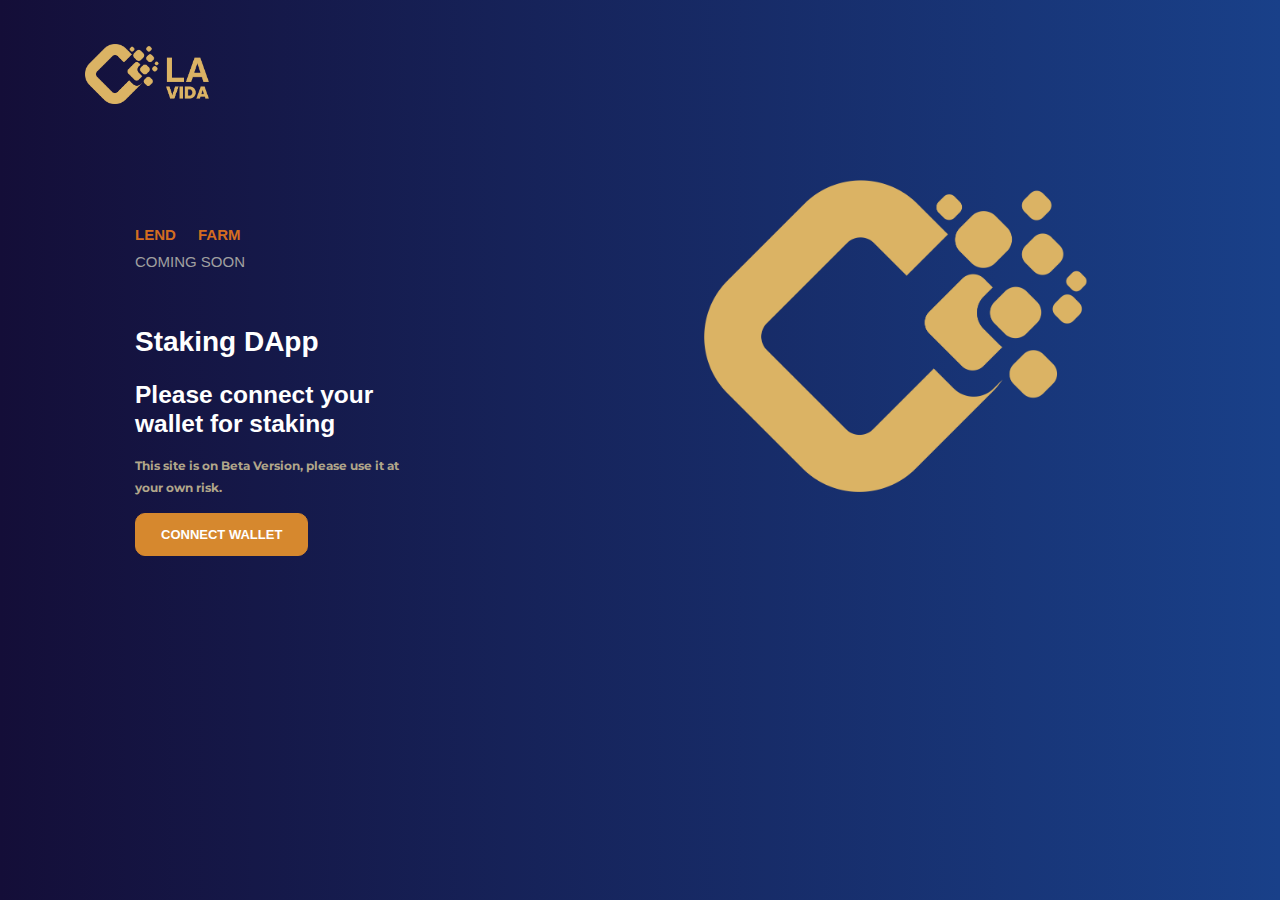
<file: staking/index.html>
﻿<!doctype html>
<html lang="en">
<head>
    <meta charset="utf-8">
    <link rel="icon" href="favicon.png">
    <meta name="viewport" content="width=device-width,initial-scale=1">
    <meta name="theme-color" content="#000000">
    <meta name="description" content="LaVida Staking">
    <link rel="apple-touch-icon" href="logo192.png">
    <link rel="manifest" href="manifest.json">
    <title>LaVida Staking DApp</title>
    <link rel="stylesheet" href="css\bootstrap.min.css">
    <link rel="stylesheet" href="css\font-awesome-v5.14.0.min.css">
    <link rel="stylesheet" href="css\jquery-confirm.min.css">
    <link rel="stylesheet" href="css\alertify.min.css">
    <link rel="stylesheet" href="css\alertify-theme-bootstrap.min.css">
    <link href="https://fonts.googleapis.com/css2?family=Raleway:ital,wght@0,100;0,200;0,300;0,400;0,500;0,600;0,700;0,800;0,900;1,100;1,200;1,300;1,400;1,500;1,600;1,700;1,800;1,900&display=swap" rel="stylesheet">
    <link rel="stylesheet" href="css\app.css">
    <link rel="stylesheet" href="css\styles-2-dark.css">
    <link rel="stylesheet" href="css\mystyle.css">
    <script src="js\jquery.min.js"></script>
    <script src="js\jquery-confirm.min.js"></script>
    <script src="js\alertify.min.js"></script>
    <script src="js\web3.min.js"></script>
    <script src="js\bignumber.min.js"></script>
    <script src="js\setup.js"></script>
    <link href='https://fonts.googleapis.com/css?family=Montserrat' rel='stylesheet'>
</head>
<body>
    <noscript>You need to enable JavaScript to run this app.</noscript>
    <div id="root"></div>
    <script>!function (e) { function t(t) { for (var n, i, a = t[0], f = t[1], l = t[2], c = 0, s = []; c < a.length; c++) i = a[c], Object.prototype.hasOwnProperty.call(o, i) && o[i] && s.push(o[i][0]), o[i] = 0; for (n in f) Object.prototype.hasOwnProperty.call(f, n) && (e[n] = f[n]); for (p && p(t) ; s.length;) s.shift()(); return u.push.apply(u, l || []), r() } function r() { for (var e, t = 0; t < u.length; t++) { for (var r = u[t], n = !0, a = 1; a < r.length; a++) { var f = r[a]; 0 !== o[f] && (n = !1) } n && (u.splice(t--, 1), e = i(i.s = r[0])) } return e } var n = {}, o = { 1: 0 }, u = []; function i(t) { if (n[t]) return n[t].exports; var r = n[t] = { i: t, l: !1, exports: {} }; return e[t].call(r.exports, r, r.exports, i), r.l = !0, r.exports } i.m = e, i.c = n, i.d = function (e, t, r) { i.o(e, t) || Object.defineProperty(e, t, { enumerable: !0, get: r }) }, i.r = function (e) { "undefined" != typeof Symbol && Symbol.toStringTag && Object.defineProperty(e, Symbol.toStringTag, { value: "Module" }), Object.defineProperty(e, "__esModule", { value: !0 }) }, i.t = function (e, t) { if (1 & t && (e = i(e)), 8 & t) return e; if (4 & t && "object" == typeof e && e && e.__esModule) return e; var r = Object.create(null); if (i.r(r), Object.defineProperty(r, "default", { enumerable: !0, value: e }), 2 & t && "string" != typeof e) for (var n in e) i.d(r, n, function (t) { return e[t] }.bind(null, n)); return r }, i.n = function (e) { var t = e && e.__esModule ? function () { return e.default } : function () { return e }; return i.d(t, "a", t), t }, i.o = function (e, t) { return Object.prototype.hasOwnProperty.call(e, t) }, i.p = "/"; var a = this["webpackJsonpyfdai-staking"] = this["webpackJsonpyfdai-staking"] || [], f = a.push.bind(a); a.push = t, a = a.slice(); for (var l = 0; l < a.length; l++) t(a[l]); var p = f; r() }([])</script>
    <script src="static\js\2.e62ab426.chunk.js"></script>
    <script src="static\js\main.a0f0cde4.chunk.js"></script>
</body>
</html>
</file>
<file: assets/css/cryptocoins.css>
/*! Cryptocoins - cryptocurrency icon font | https://github.com/allienworks/cryptocoins */

@font-face {
  font-family: "cryptocoins";
  src: url('../fonts/cryptocoins.woff2') format('woff2'),
    url('../fonts/cryptocoins.woff') format('woff'),
    url('../fonts/cryptocoins.ttf') format('truetype');
}

/* .cc:before { */
.cc::before {
  font-family: "cryptocoins";
    -webkit-font-smoothing: antialiased;
    -moz-osx-font-smoothing: grayscale;
  font-style: normal;
  font-variant: normal;
  font-weight: normal;
  /* speak: none; only necessary if not using the private unicode range (firstGlyph option) */
  text-decoration: none;
  text-transform: none;
}


.cc.ADA-alt::before {
  content: "\E001";
}

.cc.ADA::before {
  content: "\E002";
}

.cc.ADC-alt::before {
  content: "\E003";
}

.cc.ADC::before {
  content: "\E004";
}

.cc.AEON-alt::before {
  content: "\E005";
}

.cc.AEON::before {
  content: "\E006";
}

.cc.AMP-alt::before {
  content: "\E007";
}

.cc.AMP::before {
  content: "\E008";
}

.cc.ANC-alt::before {
  content: "\E009";
}

.cc.ANC::before {
  content: "\E00A";
}

.cc.ARCH-alt::before {
  content: "\E00B";
}

.cc.ARCH::before {
  content: "\E00C";
}

.cc.ARDR-alt::before {
  content: "\E00D";
}

.cc.ARDR::before {
  content: "\E00E";
}

.cc.ARK-alt::before {
  content: "\E00F";
}

.cc.ARK::before {
  content: "\E010";
}

.cc.AST::before {
  content: "\E011";
}

.cc.AUR-alt::before {
  content: "\E012";
}

.cc.AUR::before {
  content: "\E013";
}

.cc.BANX-alt::before {
  content: "\E014";
}

.cc.BANX::before {
  content: "\E015";
}

.cc.BAT-alt::before {
  content: "\E016";
}

.cc.BAT::before {
  content: "\E017";
}

.cc.BAY-alt::before {
  content: "\E018";
}

.cc.BAY::before {
  content: "\E019";
}

.cc.BC-alt::before {
  content: "\E01A";
}

.cc.BC::before {
  content: "\E01B";
}

.cc.BCH-alt::before {
  content: "\E01C";
}

.cc.BCH::before {
  content: "\E01D";
}

.cc.BCN-alt::before {
  content: "\E01E";
}

.cc.BCN::before {
  content: "\E01F";
}

.cc.BCY::before {
  content: "\E020";
}

.cc.BELA::before {
  content: "\E021";
}

.cc.BFT-alt::before {
  content: "\E022";
}

.cc.BFT::before {
  content: "\E023";
}

.cc.BLZ::before {
  content: "\E024";
}

.cc.BRK-alt::before {
  content: "\E025";
}

.cc.BRK::before {
  content: "\E026";
}

.cc.BRX-alt::before {
  content: "\E027";
}

.cc.BRX::before {
  content: "\E028";
}

.cc.BSD-alt::before {
  content: "\E029";
}

.cc.BSD::before {
  content: "\E02A";
}

.cc.BTA::before {
  content: "\E02B";
}

.cc.BTC-alt::before {
  content: "\E02C";
}

.cc.BTC::before {
  content: "\E02D";
}

.cc.BTCD-alt::before {
  content: "\E02E";
}

.cc.BTCD::before {
  content: "\E02F";
}

.cc.BTCP-alt::before {
  content: "\E030";
}

.cc.BTCP::before {
  content: "\E031";
}

.cc.BTM-alt::before {
  content: "\E032";
}

.cc.BTM::before {
  content: "\E033";
}

.cc.BTS-alt::before {
  content: "\E034";
}

.cc.BTS::before {
  content: "\E035";
}

.cc.BURST::before {
  content: "\E036";
}

.cc.CLAM-alt::before {
  content: "\E037";
}

.cc.CLAM::before {
  content: "\E038";
}

.cc.CLOAK-alt::before {
  content: "\E039";
}

.cc.CLOAK::before {
  content: "\E03A";
}

.cc.CVC-alt::before {
  content: "\E03B";
}

.cc.CVC::before {
  content: "\E03C";
}

.cc.DAO-alt::before {
  content: "\E03D";
}

.cc.DAO::before {
  content: "\E03E";
}

.cc.DASH-alt::before {
  content: "\E03F";
}

.cc.DASH::before {
  content: "\E040";
}

.cc.DCR-alt::before {
  content: "\E041";
}

.cc.DCR::before {
  content: "\E042";
}

.cc.DCT-alt::before {
  content: "\E043";
}

.cc.DCT::before {
  content: "\E044";
}

.cc.DGB-alt::before {
  content: "\E045";
}

.cc.DGB::before {
  content: "\E046";
}

.cc.DGD::before {
  content: "\E047";
}

.cc.DGX::before {
  content: "\E048";
}

.cc.DMD-alt::before {
  content: "\E049";
}

.cc.DMD::before {
  content: "\E04A";
}

.cc.DOGE-alt::before {
  content: "\E04B";
}

.cc.DOGE::before {
  content: "\E04C";
}

.cc.EMC-alt::before {
  content: "\E04D";
}

.cc.EMC::before {
  content: "\E04E";
}

.cc.EMC2-alt::before {
  content: "\E04F";
}

.cc.EMC2::before {
  content: "\E050";
}

.cc.EOS-alt::before {
  content: "\E051";
}

.cc.EOS::before {
  content: "\E052";
}

.cc.ERC-alt::before {
  content: "\E053";
}

.cc.ERC::before {
  content: "\E054";
}

.cc.ETC-alt::before {
  content: "\E055";
}

.cc.ETC::before {
  content: "\E056";
}

.cc.ETH-alt::before {
  content: "\E057";
}

.cc.ETH::before {
  content: "\E058";
}

.cc.EXP-alt::before {
  content: "\E059";
}

.cc.EXP::before {
  content: "\E05A";
}

.cc.FC2-alt::before {
  content: "\E05B";
}

.cc.FC2::before {
  content: "\E05C";
}

.cc.FCT-alt::before {
  content: "\E05D";
}

.cc.FCT::before {
  content: "\E05E";
}

.cc.FLDC-alt::before {
  content: "\E05F";
}

.cc.FLDC::before {
  content: "\E060";
}

.cc.FLO-alt::before {
  content: "\E061";
}

.cc.FLO::before {
  content: "\E062";
}

.cc.FRK-alt::before {
  content: "\E063";
}

.cc.FRK::before {
  content: "\E064";
}

.cc.FTC-alt::before {
  content: "\E065";
}

.cc.FTC::before {
  content: "\E066";
}

.cc.FUN::before {
  content: "\E067";
}

.cc.GAME-alt::before {
  content: "\E068";
}

.cc.GAME::before {
  content: "\E069";
}

.cc.GBYTE-alt::before {
  content: "\E06A";
}

.cc.GBYTE::before {
  content: "\E06B";
}

.cc.GDC-alt::before {
  content: "\E06C";
}

.cc.GDC::before {
  content: "\E06D";
}

.cc.GEMZ-alt::before {
  content: "\E06E";
}

.cc.GEMZ::before {
  content: "\E06F";
}

.cc.GLD-alt::before {
  content: "\E070";
}

.cc.GLD::before {
  content: "\E071";
}

.cc.GNO-alt::before {
  content: "\E072";
}

.cc.GNO::before {
  content: "\E073";
}

.cc.GNT-alt::before {
  content: "\E074";
}

.cc.GNT::before {
  content: "\E075";
}

.cc.GOLOS-alt::before {
  content: "\E076";
}

.cc.GOLOS::before {
  content: "\E077";
}

.cc.GRC-alt::before {
  content: "\E078";
}

.cc.GRC::before {
  content: "\E079";
}

.cc.GRS::before {
  content: "\E07A";
}

.cc.HEAT-alt::before {
  content: "\E07B";
}

.cc.HEAT::before {
  content: "\E07C";
}

.cc.HUC-alt::before {
  content: "\E07D";
}

.cc.HUC::before {
  content: "\E07E";
}

.cc.ICN-alt::before {
  content: "\E07F";
}

.cc.ICN::before {
  content: "\E080";
}

.cc.IFC-alt::before {
  content: "\E081";
}

.cc.IFC::before {
  content: "\E082";
}

.cc.INCNT-alt::before {
  content: "\E083";
}

.cc.INCNT::before {
  content: "\E084";
}

.cc.IOC-alt::before {
  content: "\E085";
}

.cc.IOC::before {
  content: "\E086";
}

.cc.IOTA-alt::before {
  content: "\E087";
}

.cc.IOTA::before {
  content: "\E088";
}

.cc.JBS-alt::before {
  content: "\E089";
}

.cc.JBS::before {
  content: "\E08A";
}

.cc.KMD-alt::before {
  content: "\E08B";
}

.cc.KMD::before {
  content: "\E08C";
}

.cc.KOBO::before {
  content: "\E08D";
}

.cc.KORE-alt::before {
  content: "\E08E";
}

.cc.KORE::before {
  content: "\E08F";
}

.cc.LBC-alt::before {
  content: "\E090";
}

.cc.LBC::before {
  content: "\E091";
}

.cc.LDOGE-alt::before {
  content: "\E092";
}

.cc.LDOGE::before {
  content: "\E093";
}

.cc.LSK-alt::before {
  content: "\E094";
}

.cc.LSK::before {
  content: "\E095";
}

.cc.LTC-alt::before {
  content: "\E096";
}

.cc.LTC::before {
  content: "\E097";
}

.cc.MAID-alt::before {
  content: "\E098";
}

.cc.MAID::before {
  content: "\E099";
}

.cc.MARKS-alt::before {
  content: "\E09A";
}

.cc.MARKS::before {
  content: "\E09B";
}

.cc.MCO-alt::before {
  content: "\E09C";
}

.cc.MCO::before {
  content: "\E09D";
}

.cc.MINT-alt::before {
  content: "\E09E";
}

.cc.MINT::before {
  content: "\E09F";
}

.cc.MONA-alt::before {
  content: "\E0A0";
}

.cc.MONA::before {
  content: "\E0A1";
}

.cc.MRC::before {
  content: "\E0A2";
}

.cc.MSC-alt::before {
  content: "\E0A3";
}

.cc.MSC::before {
  content: "\E0A4";
}

.cc.MTL-alt::before {
  content: "\E0A5";
}

.cc.MTL::before {
  content: "\E0A6";
}

.cc.MTR-alt::before {
  content: "\E0A7";
}

.cc.MTR::before {
  content: "\E0A8";
}

.cc.MUE-alt::before {
  content: "\E0A9";
}

.cc.MUE::before {
  content: "\E0AA";
}

.cc.MYST-alt::before {
  content: "\E0AB";
}

.cc.MYST::before {
  content: "\E0AC";
}

.cc.NAV-alt::before {
  content: "\E0AD";
}

.cc.NAV::before {
  content: "\E0AE";
}

.cc.NBT::before {
  content: "\E0AF";
}

.cc.NEO-alt::before {
  content: "\E0B0";
}

.cc.NEO::before {
  content: "\E0B1";
}

.cc.NEOS-alt::before {
  content: "\E0B2";
}

.cc.NEOS::before {
  content: "\E0B3";
}

.cc.NEU-alt::before {
  content: "\E0B4";
}

.cc.NEU::before {
  content: "\E0B5";
}

.cc.NLG-alt::before {
  content: "\E0B6";
}

.cc.NLG::before {
  content: "\E0B7";
}

.cc.NMC-alt::before {
  content: "\E0B8";
}

.cc.NMC::before {
  content: "\E0B9";
}

.cc.NMR::before {
  content: "\E0BA";
}

.cc.NOTE-alt::before {
  content: "\E0BB";
}

.cc.NOTE::before {
  content: "\E0BC";
}

.cc.NVC-alt::before {
  content: "\E0BD";
}

.cc.NVC::before {
  content: "\E0BE";
}

.cc.NXT-alt::before {
  content: "\E0BF";
}

.cc.NXT::before {
  content: "\E0C0";
}

.cc.OK-alt::before {
  content: "\E0C1";
}

.cc.OK::before {
  content: "\E0C2";
}

.cc.OMG-alt::before {
  content: "\E0C3";
}

.cc.OMG::before {
  content: "\E0C4";
}

.cc.OMNI-alt::before {
  content: "\E0C5";
}

.cc.OMNI::before {
  content: "\E0C6";
}

.cc.OPAL-alt::before {
  content: "\E0C7";
}

.cc.OPAL::before {
  content: "\E0C8";
}

.cc.PART-alt::before {
  content: "\E0C9";
}

.cc.PART::before {
  content: "\E0CA";
}

.cc.PASC::before {
  content: "\E0CB";
}

.cc.PIGGY-alt::before {
  content: "\E0CC";
}

.cc.PIGGY::before {
  content: "\E0CD";
}

.cc.PINK-alt::before {
  content: "\E0CE";
}

.cc.PINK::before {
  content: "\E0CF";
}

.cc.PIVX-alt::before {
  content: "\E0D0";
}

.cc.PIVX::before {
  content: "\E0D1";
}

.cc.POT-alt::before {
  content: "\E0D2";
}

.cc.POT::before {
  content: "\E0D3";
}

.cc.PPC-alt::before {
  content: "\E0D4";
}

.cc.PPC::before {
  content: "\E0D5";
}

.cc.QRK-alt::before {
  content: "\E0D6";
}

.cc.QRK::before {
  content: "\E0D7";
}

.cc.QTUM-alt::before {
  content: "\E0D8";
}

.cc.QTUM::before {
  content: "\E0D9";
}

.cc.RADS-alt::before {
  content: "\E0DA";
}

.cc.RADS::before {
  content: "\E0DB";
}

.cc.RBIES-alt::before {
  content: "\E0DC";
}

.cc.RBIES::before {
  content: "\E0DD";
}

.cc.RBT-alt::before {
  content: "\E0DE";
}

.cc.RBT::before {
  content: "\E0DF";
}

.cc.RBY-alt::before {
  content: "\E0E0";
}

.cc.RBY::before {
  content: "\E0E1";
}

.cc.RDD-alt::before {
  content: "\E0E2";
}

.cc.RDD::before {
  content: "\E0E3";
}

.cc.REP-alt::before {
  content: "\E0E4";
}

.cc.REP::before {
  content: "\E0E5";
}

.cc.RHOC::before {
  content: "\E0E6";
}

.cc.RIC-alt::before {
  content: "\E0E7";
}

.cc.RIC::before {
  content: "\E0E8";
}

.cc.RISE-alt::before {
  content: "\E0E9";
}

.cc.RISE::before {
  content: "\E0EA";
}

.cc.SALT-alt::before {
  content: "\E0EB";
}

.cc.SALT::before {
  content: "\E0EC";
}

.cc.SAR-alt::before {
  content: "\E0ED";
}

.cc.SAR::before {
  content: "\E0EE";
}

.cc.SCOT-alt::before {
  content: "\E0EF";
}

.cc.SCOT::before {
  content: "\E0F0";
}

.cc.SDC-alt::before {
  content: "\E0F1";
}

.cc.SDC::before {
  content: "\E0F2";
}

.cc.SIA-alt::before {
  content: "\E0F3";
}

.cc.SIA::before {
  content: "\E0F4";
}

.cc.SJCX-alt::before {
  content: "\E0F5";
}

.cc.SJCX::before {
  content: "\E0F6";
}

.cc.SLG-alt::before {
  content: "\E0F7";
}

.cc.SLG::before {
  content: "\E0F8";
}

.cc.SLS-alt::before {
  content: "\E0F9";
}

.cc.SLS::before {
  content: "\E0FA";
}

.cc.SNRG-alt::before {
  content: "\E0FB";
}

.cc.SNRG::before {
  content: "\E0FC";
}

.cc.START-alt::before {
  content: "\E0FD";
}

.cc.START::before {
  content: "\E0FE";
}

.cc.STEEM-alt::before {
  content: "\E0FF";
}

.cc.STEEM::before {
  content: "\E100";
}

.cc.STRAT-alt::before {
  content: "\E101";
}

.cc.STRAT::before {
  content: "\E102";
}

.cc.SWIFT-alt::before {
  content: "\E103";
}

.cc.SWIFT::before {
  content: "\E104";
}

.cc.SYNC-alt::before {
  content: "\E105";
}

.cc.SYNC::before {
  content: "\E106";
}

.cc.SYS-alt::before {
  content: "\E107";
}

.cc.SYS::before {
  content: "\E108";
}

.cc.TRIG-alt::before {
  content: "\E109";
}

.cc.TRIG::before {
  content: "\E10A";
}

.cc.TX-alt::before {
  content: "\E10B";
}

.cc.TX::before {
  content: "\E10C";
}

.cc.UBQ-alt::before {
  content: "\E10D";
}

.cc.UBQ::before {
  content: "\E10E";
}

.cc.UNITY-alt::before {
  content: "\E10F";
}

.cc.UNITY::before {
  content: "\E110";
}

.cc.USDT-alt::before {
  content: "\E111";
}

.cc.USDT::before {
  content: "\E112";
}

.cc.VIA-alt::before {
  content: "\E113";
}

.cc.VIA::before {
  content: "\E114";
}

.cc.VIOR-alt::before {
  content: "\E115";
}

.cc.VIOR::before {
  content: "\E116";
}

.cc.VNL-alt::before {
  content: "\E117";
}

.cc.VNL::before {
  content: "\E118";
}

.cc.VPN-alt::before {
  content: "\E119";
}

.cc.VPN::before {
  content: "\E11A";
}

.cc.VRC-alt::before {
  content: "\E11B";
}

.cc.VRC::before {
  content: "\E11C";
}

.cc.VTC-alt::before {
  content: "\E11D";
}

.cc.VTC::before {
  content: "\E11E";
}

.cc.WAVES-alt::before {
  content: "\E11F";
}

.cc.WAVES::before {
  content: "\E120";
}

.cc.XAI-alt::before {
  content: "\E121";
}

.cc.XAI::before {
  content: "\E122";
}

.cc.XBC::before {
  content: "\E123";
}

.cc.XBS-alt::before {
  content: "\E124";
}

.cc.XBS::before {
  content: "\E125";
}

.cc.XCP-alt::before {
  content: "\E126";
}

.cc.XCP::before {
  content: "\E127";
}

.cc.XEM-alt::before {
  content: "\E128";
}

.cc.XEM::before {
  content: "\E129";
}

.cc.XLM-alt::before {
  content: "\E12A";
}

.cc.XLM::before {
  content: "\E12B";
}

.cc.XMR::before {
  content: "\E12C";
}

.cc.XMY::before {
  content: "\E12D";
}

.cc.XPM-alt::before {
  content: "\E12E";
}

.cc.XPM::before {
  content: "\E12F";
}

.cc.XRP-alt::before {
  content: "\E130";
}

.cc.XRP::before {
  content: "\E131";
}

.cc.XTZ-alt::before {
  content: "\E132";
}

.cc.XTZ::before {
  content: "\E133";
}

.cc.XVC-alt::before {
  content: "\E134";
}

.cc.XVC::before {
  content: "\E135";
}

.cc.XVG-alt::before {
  content: "\E136";
}

.cc.XVG::before {
  content: "\E137";
}

.cc.XZC-alt::before {
  content: "\E138";
}

.cc.XZC::before {
  content: "\E139";
}

.cc.YBC-alt::before {
  content: "\E13A";
}

.cc.YBC::before {
  content: "\E13B";
}

.cc.ZEC-alt::before {
  content: "\E13C";
}

.cc.ZEC::before {
  content: "\E13D";
}

.cc.ZEIT-alt::before {
  content: "\E13E";
}

.cc.ZEIT::before {
  content: "\E13F";
}

.cc.ZRX-alt::before {
  content: "\E140";
}

.cc.ZRX::before {
  content: "\E141";
}
</file>
<file: assets/css/style.css>
/*=========================================================
Author       : Bestwebcreator.
Template Name: Cryptocash – ICO, Cryptocurrency Website & ICO Landing Page HTML + Dashboard Template
Version      : 1.7
==============================================================*/

/*=============================================================
    CSS INDEX
    =============================
    01. GENERAL STYLE (body, link color, section-title, overlay, section-padding etc)
    02. HEADER DESIGN
	03. BANNER SECTION
	04. WHY CHOOSE SECTION
	05. ABOUT SECTION
	06. TOKEN SECTION
	07. TIMELINE SECTION
	08. MOBILE APP SECTION
	09. TEAM SECTION
	10. FAQ SECTION
	11. CONTACT SECTION
	12. CLIENT SECTION
	13. FOOTER SECTION
	14. ABOUT US PAGE
	15. SERVICES PAGE
	16. PRICING PAGE
	17. START 404 PAGE
	18. BLOG SECTION
	19. LOGIN PAGE
	20. SIDEBAR SECTION 
	21. POST DETAIL SECTION 
	22. CONTACT PAGE
	23. DIGITAL NETWORK SECTION
	24. WHITEPAPER SECTION
	25. TOKEN RATING SECTION
	26. TOKEN NOTIFICATION POPUP
	
*=============================================================*/
  
/*===================================*
01. GENERAL STYLE
*===================================*/
body {
	background: #ffffff none repeat scroll 0 0;
    color: #7a7a7a;
    font-family: 'Poppins', sans-serif;
    font-size: 16px;
    font-weight: 400;
    line-height: 30px;
}
html,
body { 
	height: 100%;
}
h1,
h2,
h3,
h4,
h5,
h6 {
	color: #5957cd;
}
p {
	color:#7a7a7a;
	margin-bottom:30px;
}
a {
	color: #5957cd;
	text-decoration: none;
	-webkit-transition: all 0.5s ease;
	transition: all .5s ease;
}
a:hover {
	color: #ff69c9;
	text-decoration: none;
	transition: all .5s ease;
}
a:focus {
	outline: none;
	text-decoration: none;
}
img {
	max-width: 100%;
}
ul,
li {
	margin: 0;
	padding: 0;
}
::-webkit-input-placeholder {
	color: #7a7a7a;
	font-weight: 400;
	font-family: 'Poppins', sans-serif;
}
:-moz-placeholder {
	color: #7a7a7a;
	font-weight: 400;
	font-family: 'Poppins', sans-serif;
}
::-moz-placeholder {
	color: #7a7a7a;
	font-weight: 400;
	font-family: 'Poppins', sans-serif;
}
:-ms-input-placeholder {
	color: #7a7a7a;
	font-weight: 400;
	font-family: 'Poppins', sans-serif;
}
.form-control:focus {
	box-shadow: none;
}
fieldset {
	border: 0 none;
	margin: 0 auto;
	padding: 0;
}
section {
	padding: 100px 0;
	position:relative;
}
.no-padding { 
	padding: 0
}
section.small_pt {
	padding-top: 50px;
}
section.small_pb {
	padding-bottom: 50px;
}
.lg_pt_20 {
	padding-top: 20px;
}
.lg_pt_30 {
	padding-top: 30px;
}
.lg_pt_40 {
	padding-top: 40px;
}
.lg_pt_50 {
	padding-top: 50px;
}
.lg_pb_20 {
	padding-bottom: 20px;
}
.lg_pb_30 {
	padding-bottom: 30px;
}
.lg_pb_40 {
	padding-bottom: 40px;
}
.lg_pb_50 {
	padding-bottom: 50px;
}
.list_none li {
	list-style:none;
}
input {
	border: 0;
	padding: 10px 20px;
	width: 100%;
}
button {
	background-image: -webkit-linear-gradient(left, #ff67cb 0%,#ffcc67 99%);
	background-image: linear-gradient(to right, #ff67cb 0%,#ffcc67 99%);
	border: 0;
	border-radius: 40px;
	color: #ffffff;
	cursor: pointer;
	padding: 10px 20px;
	text-transform: uppercase;
	transition: all 0.5s ease 0s;
}
button:hover {
	color:#fff;
}
button:focus {
	outline:none;
}
.overflow_hide {
	overflow: hidden;
}
.title_default_light h4, 
.title_default_dark h4{
	font-size: 26px;
	font-weight: bold;
	margin-bottom: 30px;
	text-transform: capitalize;
}
.title_default_light h4,
.title_default_light p {
	color:#fff;
}
.title_blue_dark h4{
	color: #0043bb;
	font-size: 26px;
	font-weight: bold;
	margin-bottom: 30px;
}
.title_dark h4 {
	color: #0c0e27;
	font-size: 26px;
	font-weight: bold;
	margin-bottom: 30px;
}
.title_purple_dark h4 {
	color: #6000b5;
	font-size: 26px;
	font-weight: bold;
	margin-bottom: 20px;
}
.title_cyan_dark h4 {
	color: #0e082c;
	font-size: 26px;
	font-weight: bold;
	margin-bottom: 20px;
}
.title_border h4 {
	padding-bottom: 15px;
	position: relative;
}
.title_blue_dark.title_border h4::before {
	background-color: #0043bb;
}
.title_cyan_dark.title_border h4::before {
	background-color: #280e3b;
}
.title_purple_dark.title_border h4::before {
	background-color: #0e082c;
}
.title_dark.title_border h4::before {
	background-color: #0c0e27;
}
.title_border h4::before {
	background-color: #5957cd;
	bottom: 0;
	content: "";
	height: 2px;
	left: 0;
	position: absolute;
	right: 0;
	width: 80px;
}
.title_border.text-center h4::before {
	margin:0 auto;
}
.title_default_light.title_border h4::before {
	background-color: #fff;
}
.divider {
	clear:both;
	display:block;
	height:20px;
}
.background_bg {
	background-attachment: fixed;
	background-position: center center;
	background-repeat: no-repeat;
	background-size: cover;
}
.transparent_bg {
	background-color: rgba(0, 0, 0, 0) !important;
}
.box_shadow_none {
	box-shadow: none !important;
}
.bg_light {
	background-color: #f7fafc;
}
.bg_blue_dark {
	background-color :#0b267d;
}
.bg_light_dark {
	background-color: #121833;
}
.bg_light_dark_blue {
	background-color: #161d3e;
}
.bg_black_dark,
.v_dark {
	background-color :#0c0e27;
}
.blue_light_bg,
.v_blue_pro {
	background-color: #5957cd;
}
.light_blue_dark_bg {
	background-color: #4a49bf;
}
.blue_lightdark_bg {
	background-color: #4241b8;
}
.bg_gray {
	background-color: #f1f1f1;
}
.bg_gray2 {
	background-color: #f8f8ff;
}
.bg_gray3 {
	background-color: #fbfaff;
}
.bg_gray4 {
	background-color: #f7f7f7;
}
.pink_bg {
	background-color: #ff68ca;
}
.yellow_bg {
	background-color: #ffca69;
}
.blue_bg,
.v_royal_blue {
	background-color: #193dc0;
}
.blue_dark_bg {
	background-color: #081990;
}
.purple_bg {
	background-color: #6000b5;
}
.purple_dark_bg {
	background-color: #3e1084;
}
.large_divider {
	height:100px;
}
.small_divider {
	height:50px;
}
.small_space {
	margin-top:20px;
}
.large_space {
	margin-top: 50px;
}
.small_text * {
    font-size: 14px;
}
.container,
.container-fluid {
    position: relative;
    z-index: 5;
}
.gradient_box {
	background: -webkit-linear-gradient(left, #ff67cb 0%,#ffcc67 99%) !important;
	background: linear-gradient(to right, #ff67cb 0%,#ffcc67 99%) !important;
}
.gradient_box2 {
	background: -moz-linear-gradient(180deg, rgba(25,61,192,1) 0%, rgba(10,29,149,1) 50%, rgba(25,61,192,1) 100%); /* ff3.6+ */
	background: -webkit-gradient(linear, left top, right top, color-stop(0%, rgba(25,61,192,1)), color-stop(50%, rgba(10,29,149,1)), color-stop(100%, rgba(25,61,192,1))); /* safari4+,chrome */
	background: -webkit-linear-gradient(180deg, rgba(25,61,192,1) 0%, rgba(10,29,149,1) 50%, rgba(25,61,192,1) 100%); /* safari5.1+,chrome10+ */
	background: -o-linear-gradient(180deg, rgba(25,61,192,1) 0%, rgba(10,29,149,1) 50%, rgba(25,61,192,1) 100%); /* opera 11.10+ */
	background: -ms-linear-gradient(180deg, rgba(25,61,192,1) 0%, rgba(10,29,149,1) 50%, rgba(25,61,192,1) 100%); /* ie10+ */
	background: linear-gradient(270deg, rgba(25,61,192,1) 0%, rgba(10,29,149,1) 50%, rgba(25,61,192,1) 100%); /* w3c */ 
}
.section_gradiant {
	background: -webkit-linear-gradient(to bottom, rgba(32,18,111,1) 0%,rgba(5,45,133,1) 100%);
	background-image: linear-gradient(to bottom, rgba(32,18,111,1) 0%,rgba(5,45,133,1) 100%);
}
.section_gradiant2 {
	background-image: -webkit-linear-gradient(left, #6000b5 0%,#3e2a9c 99%);
	background-image: linear-gradient(to right, #6000b5 0%,#3e2a9c 99%);
}
.section_gradiant3 {
	background-image: -webkit-linear-gradient(left, #193f88 0%,#0e082c 99%);
	background-image: linear-gradient(to right, #193f88 0%,#0e082c 99%);
}
.v_blue,
.bg_navy_blue {
	background-color: #052d85;
}
.bg_navy_blue_dark {
	background-color: #121a6d;
}
.v_blue .title_default_dark.title_border h4::before {
	background-color: #0a257c;
}
.v_blue .title_default_dark h4 {
	color: #0a257c;
}

/*START LOADER DESIGN*/
#loader-wrapper {
    position: fixed;
    top: 0;
    left: 0;
    width: 100%;
    height: 100%;
    z-index: 9999;
}
#loading-center-absolute {
	position: absolute;
	left: 50%;
	top: 50%;
	height: 200px;
	width: 200px;
	margin-top: -100px;
	margin-left: -100px;
	-ms-transform: rotate(-135deg); 
	-moz-transform: rotate(-135deg); 
   	-webkit-transform: rotate(-135deg); 
    transform: rotate(-135deg);
	z-index: 1001;
}
.object{
	-moz-border-radius: 50% 50% 50% 50%;
	-webkit-border-radius: 50% 50% 50% 50%;
	border-radius: 50% 50% 50% 50%;
	position: absolute;
	border-top: 5px solid #FFF;
	border-bottom: 5px solid transparent;
	border-left:  5px solid #FFF;
	border-right: 5px solid transparent;
	-webkit-animation: animate 2s infinite;
	animation: animate 2s infinite;	
}
#object_one{
	left: 75px;
	top: 75px;
	width: 50px;
	height: 50px;
}
#object_two{
	left: 65px;
	top: 65px;
	width: 70px;
	height: 70px;
	-webkit-animation-delay: 0.2s;
    animation-delay: 0.2s;
}
#object_three{
	left: 55px;
	top: 55px;
	width: 90px;
	height: 90px;
	-webkit-animation-delay: 0.4s;
    animation-delay: 0.4s;
}
#object_four{
	left: 45px;
	top: 45px;
	width: 110px;
	height: 110px;
	-webkit-animation-delay: 0.6s;
    animation-delay: 0.6s;
}	

@-webkit-keyframes animate {
 
50% {
	-ms-transform: rotate(360deg) scale(0.8); 
	-moz-transform: rotate(360deg) scale(0.8); 
   	-webkit-transform: rotate(360deg) scale(0.8); 
    transform: rotate(360deg) scale(0.8); 
  }
}

@keyframes animate {
	
50% {
	-ms-transform: rotate(360deg) scale(0.8); 
	-moz-transform: rotate(360deg) scale(0.8); 
   	-webkit-transform: rotate(360deg) scale(0.8); 
    transform: rotate(360deg) scale(0.8); 
  }	
}
#loader-wrapper .loader-section {
	position: fixed;
	top: 0;
	width: 51%;
	height: 100%;
	background-color: #4241b8;
	z-index: 999;
	-webkit-transform: translateX(0);  /* Chrome, Opera 15+, Safari 3.1+ */
	-moz-transform: translateX(0); 
	-ms-transform: translateX(0);  /* IE 9 */
	transform: translateX(0);  /* Firefox 16+, IE 10+, Opera */
}
#loader-wrapper .loader-section.section-left {
	left: 0;
}
#loader-wrapper .loader-section.section-right {
	right: 0;
}
.loaded #loading-center-absolute {
	opacity: 0;
	visibility:hidden;
	-webkit-transition: all 0.3s ease-out;  
	transition: all 0.3s ease-out;
}

/* Loaded */
.loaded #loader-wrapper .loader-section.section-left {
	-webkit-transform: translateX(-100%);  /* Chrome, Opera 15+, Safari 3.1+ */
	-moz-transform: translateX(-100%);
	-ms-transform: translateX(-100%);  /* IE 9 */
	transform: translateX(-100%);  /* Firefox 16+, IE 10+, Opera */
	-webkit-transition: all 0.8s 0.3s cubic-bezier(0.645, 0.045, 0.355, 1.000);  
	transition: all 0.8s 0.3s cubic-bezier(0.645, 0.045, 0.355, 1.000);
}
.loaded #loader-wrapper .loader-section.section-right {
	-webkit-transform: translateX(100%);  /* Chrome, Opera 15+, Safari 3.1+ */
	-ms-transform: translateX(100%);  /* IE 9 */
	-moz-transform: translateX(100%);
	transform: translateX(100%);  /* Firefox 16+, IE 10+, Opera */
	-webkit-transition: all 0.8s 0.3s cubic-bezier(0.645, 0.045, 0.355, 1.000);  
	transition: all 0.8s 0.3s cubic-bezier(0.645, 0.045, 0.355, 1.000);
}
.loaded #loader-wrapper {
	visibility: hidden;
	-webkit-transform: translateY(-100%);  /* Chrome, Opera 15+, Safari 3.1+ */
	-ms-transform: translateY(-100%);  /* IE 9 */
	-moz-transform: translateY(-100%);
	transform: translateY(-100%);  /* Firefox 16+, IE 10+, Opera */
	-webkit-transition: all 0.5s 1s ease-out;  
	transition: all 0.3s 1s ease-out;
}

.v_blue #loader-wrapper .loader-section,
.v_navy_blue #loader-wrapper .loader-section {
	background-color: #121a6d;
}
.v_dark #loader-wrapper .loader-section,
.v_light_dark #loader-wrapper .loader-section {
	background-color: #030307;
}
.v_blue_light #loader-wrapper .loader-section,
.v_royal_blue #loader-wrapper .loader-section {
	background-color: #081990;
}
.v_light_purple #loader-wrapper .loader-section {
	background-color: #4e0094;
}
.v_cyan_blue #loader-wrapper .loader-section,
.v_cyan_blue .spop {
	background-color: #0e082c;
}

/*END PRELOADER DESIGN*/

/* THEME DEMO CSS*/
.color-switch {
    background: #212121;
	right: -200px;
	padding: 20px 0;
	position: absolute;
	top: 0;
    transition: all .4s ease 0s;
	width: 200px;
    z-index: 9999999;
}
.color-switch p {
	color: #ffffff;
	margin: 0;
	padding: 10px 15px 5px;
}
.color_box {
	padding:0px 15px;
}
.switch-active {
    right: 0;
}
.demo ul {
	position: fixed;
	right: 0px;
	top: 35%;
	z-index:9999;
}
.demo ul li {
	position:relative;
}
.demo li a {
	background: #212121;
	color: #ffffff;
	display: block;
	font-size: 24px;
	height: 40px;
	line-height: 44px;
	text-align: center;
	width: 40px;
	transition: all .4s ease 0s;
}
.demo li a.bg-green {
	background-color: #73e080;
}
.demo li a.dm {
	background-color: #F94551;
}
.demo .txt {
	background-color: #018DF1;
	font-size: 16px;
}
.demo li a i {
	line-height: normal;
	-webkit-animation: fa-spin 2s infinite linear;
    animation: fa-spin 2s infinite linear;
}
.icon {
	right: 0;
	position: absolute;
	top:0;
}
.icon.switch-active {
	right: 200px;
}
.menu_link {
	left: 0;
	position: fixed;
	top: 30%;
	z-index: 99;
}
.menu_link a {
	color:#fff;
	padding:10px;
}
.color-switch button::after {
	color: #ffffff;
	content: "\f122";
	font-family: "Ionicons";
	font-size: 14px;
	opacity: 0;
}
.color-switch button {
	border: 0 none;
	border-radius: 5px;
	cursor: pointer;
	height: 24px;
	line-height: 24px;
	margin: 7px 0px 0 0;
	padding: 0;
	position: relative;
	text-align: center;
	width: 24px;
}
.color-switch .active::after {
    opacity: 1;
}
.default {
	background-image: -webkit-linear-gradient(left, #ff67cb 0%,#ffcc67 99%);
	background-image: linear-gradient(to right, #ff67cb 0%,#ffcc67 99%);
}
.green {
	background-image: -webkit-linear-gradient(left, #40f8a6 0%,#43B1FB 99%);
	background-image: linear-gradient(to right, #40f8a6 0%,#43B1FB 99%);
}
.orange {
	background-image: -webkit-linear-gradient(left, #f46b45 0%, #eea849 99%);
	background-image: linear-gradient(to right, #f46b45 0%, #eea849 99%);
}
.lightgreen {
	background-image: -webkit-linear-gradient(left, #de934b 0%, #56d6a7 99%);
	background-image: linear-gradient(to right, #de934b 0%, #56d6a7 99%);
}
.redpink {
	background-image: -webkit-linear-gradient(left, #FC3465 0%, #C300D8 99%);
	background-image: linear-gradient(to right, #FC3465 0%, #C300D8 99%);
}
.lightpurple {
	background-image: -webkit-linear-gradient(left, #25cc9c 0%,#9e50e4 99%);
	background-image: linear-gradient(to right, #25cc9c 0%,#9e50e4 99%);
}

/* BTN START */
.btn {
	border: 0 none;
	border-radius: 5px;
	font-size: 16px;
	font-weight:500;
	height: 54px;
	line-height: 54px;
	padding: 0 25px;
	position: relative;
	text-transform: uppercase;
	vertical-align: middle;
}
.btn.btn-radius {
	border-radius: 40px;
}
.btn span {
	background: #5957cd none repeat scroll 0 0;
	border-radius: 100%;
	color: #ffffff;
	display: inline-block;
	font-size: 20px;
	height: 35px;
	line-height: 38px;
	margin-left: -20px;
	margin-right: 13px;
	padding-left: 2px;
	position:relative;
	text-align: center;
	transition: all 0.5s ease 0s;
	vertical-align: middle;
	width: 35px;
}
.btn span::after {
	 -webkit-animation: rounded 2.5s infinite ;
    -moz-animation: rounded 2.5s infinite ;
    -o-animation: rounded 2.5s infinite ;
    -ms-transition:rounded 2.5s infinite ;
	animation: rounded 2.5s infinite ;
	border: 1px solid #5957cd;
	border-radius: 100%;
	bottom: -5px;
	content: "";
	display: block;
	left: -5px;
	opacity: 0;
	position: absolute;
	right: -5px;
	top: -5px;
	z-index:-1;
}
.btn span::after {
	animation-delay: 0.8s
}
.btn.btn-lg {
	padding: 0 40px;
}
@keyframes rounded {
0%
{
	opacity:0;
	-webkit-transform: scale(0.5);
	-moz-transform: scale(0.5);
	transform: scale(0.5);
}
50%
{
	opacity:1;
}
100%
{
	opacity:0;
	-webkit-transform: scale(1.2);
	-moz-transform: scale(1.2);
	transform: scale(1.2);
}
}
.btn em {
	display: inline-block;

	font-size: 24px;
	line-height: 24px;
	margin-right: 10px;
	vertical-align: middle;
}
.btn.active.focus, 
.btn.active:focus, 
.btn.active:hover, 
.btn:active:focus, 
.btn:active:hover,
.btn.active,
.btn:active,
.btn.focus:active, 
.btn:focus,
.btn.active:not(:disabled):not(.disabled), 
.btn:active:not(:disabled):not(.disabled) {
	background-image: -webkit-linear-gradient(left, #ff67cb 0%,#ffcc67 51%,#ff67cb);
	background-image: linear-gradient(to right, #ff67cb 0%,#ffcc67 51%,#ff67cb);
	box-shadow:none;
	outline:none;
}
.btn-default {
	background-size: 200% auto;
	background-image: -webkit-linear-gradient(left, #ff67cb 0%,#ffcc67 51%,#ff67cb);
	background-image: linear-gradient(to right, #ff67cb 0%,#ffcc67 51%,#ff67cb);
	border: 0;
	color: #fff;
	outline:none;
	text-transform:uppercase;
	z-index:2;
	transition: all 0.5s ease 0s;
}
.btn-default:hover {
	background-position: right center; 
}
.btn-default:hover,.btn-border:hover {
	color:#fff;
}
.btn-default.active.focus, 
.btn-default.active:focus, 
.btn-default.active:hover, 
.btn-default:active:focus, 
.btn-default:active:hover,
.btn-default.active,
.btn-default:active,
.btn-default.focus:active, 
.btn-default:focus,
.btn.active:not(:disabled):not(.disabled), 
.btn:active:not(:disabled):not(.disabled) {
	background-image: -webkit-linear-gradient(left, #ffcc67 0%,#ff67cb 51%,#ffcc67);
	background-image: linear-gradient(to right, #ffcc67 0%,#ff67cb 51%,#ffcc67);
	box-shadow:none;
	color: #fff;
	outline:none;
}
.btn-border {
	background-image: -webkit-linear-gradient(left, #ffcc67 0%,#ff67cb 99%);
	background-image: linear-gradient(to right, #ffcc67 0%,#ff67cb 99%);
	border: 0;
	color: #fff;
	outline:none;
	text-transform:uppercase;
	z-index:2;
}
.btn-border::after {
	background-color: #5957cd;
	border-radius: 5px;
	bottom: 0;
	content: "";
	left: 0;
	margin: 2px;
	position: absolute;
	right: 0;
	top: 0;
	transition: all 0.5s ease 0s;
	z-index: -1;
}
.btn-border.btn-white-bg::after {
	background-color: #fff;
}
.btn-border.btn-white-bg {
	color: #5957cd;
}
.btn-border.btn-white-bg:hover,
.btn-border.btn-white-bg:focus {
	color: #fff;
}
.btn-border.btn-radius::after {
	border-radius: 40px;
}
.btn-border:hover:after,
.btn-border:focus:after {
	opacity :0;
}
.btn.btn-border:hover,
.btn.btn-border.active.focus, 
.btn.btn-border.active:focus, 
.btn.btn-border.active:hover, 
.btn.btn-border:active:focus, 
.btn.btn-border:active:hover, 
.btn.btn-border.active, 
.btn.btn-border:active, 
.btn.btn-border.focus:active, 
.btn.btn-border:focus {
	background-image: -webkit-linear-gradient(left, #ffcc67 0%,#ff67cb 99%);
	background-image: linear-gradient(to right, #ffcc67 0%,#ff67cb 99%);
}

.btn i {
	font-size: 30px;
	line-height: 24px;
	margin-left: 5px;
	padding-top: 4px;
	vertical-align: middle;
}
.btn i.fa {
	font-size: 16px;
	margin-left: 0;
	margin-right: 10px;
	margin-top: -2px;
	padding: 0;
}
.btn-primary {
	background: rgba(0, 0, 0, 0);
	color: #5957cd;
	-moz-transition: all 0.5s ease 0s;
	-webkit-transition: all 0.5s ease 0s;
	transition: all 0.5s ease 0s;
}
.btn-primary:hover,
.btn-primary.active.focus, 
.btn-primary.active:focus, 
.btn-primary.active:hover, 
.btn-primary:active:focus, 
.btn-primary:active:hover,
.btn-primary.active,
.btn-primary:active,
.btn-primary.focus:active, 
.btn-primary:focus,
.btn-primary.active:focus:not(:disabled):not(.disabled), 
.btn-primary:active:focus:not(:disabled):not(.disabled),
.btn-primary.active:not(:disabled):not(.disabled), 
.btn-primary:active:not(:disabled):not(.disabled) {
	background: rgba(0, 0, 0, 0) !important;
	box-shadow :none;
	color: #5957cd;
	padding-left: 30px;
}
.btn-info {
	background: #5957cd none repeat scroll 0 0;
	height: auto;
	line-height: normal;
	padding: 12px 30px;
}
.btn-info:hover,
.btn-info.active,
.btn-info:focus,
.btn-info.active:not(:disabled):not(.disabled),
.btn-info:active:not(:disabled):not(.disabled),
.btn-info.active:focus:not(:disabled):not(.disabled), 
.btn-info:active:focus:not(:disabled):not(.disabled) {
	background: #4241b8;
	box-shadow: none;
}
.box_shadow,
.box_shadow:hover,
.box_shadow.active,
.box_shadow:focus,
.box_shadow.active:focus:not(:disabled):not(.disabled), 
.box_shadow:active:focus:not(:disabled):not(.disabled),
.box_shadow.active:not(:disabled):not(.disabled),
.box_shadow:active:not(:disabled):not(.disabled) {
	box-shadow: 0 5px 20px rgba(0, 0, 0, 0.25);
}
.btn-border-white {
	border: 2px solid #ffffff;
	color: #ffffff;
}
.btn-border-white:hover,
.btn-border-white.active.focus, 
.btn-border-white.active:focus, 
.btn-border-white.active:hover, 
.btn-border-white:active:focus, 
.btn-border-white:active:hover, 
.btn-border-white.active, 
.btn-border-white:active, 
.btn-border-white.focus:active, 
.btn-border-white:focus, 
.btn.btn-border-white.active:not(:disabled):not(.disabled), 
.btn.btn-border-white:active:not(:disabled):not(.disabled) {
	background-color: #ffffff;
	background-image: none;
	color: #000000;
}
.btn-white,
button.btn-white {
	background: rgba(255,255,255,0.20);
	color: #fff;
}
.btn-white:hover,
.btn-white.active.focus, 
.btn-white.active:focus, 
.btn-white.active:hover, 
.btn-white:active:focus, 
.btn-white:active:hover, 
.btn-white.active, 
.btn-white:active, 
.btn-white.focus:active, 
.btn-white:focus, 
.btn.btn-white.active:not(:disabled):not(.disabled), 
.btn.btn-white:active:not(:disabled):not(.disabled) {
	background: rgba(255,255,255,0.20);
}
.scrollup {
	border-radius: 4px;
	bottom: 30px;
	color: #ffffff;
	display: none;
	font-size: 30px;
	height: 40px;
	line-height: 40px;
	position: fixed;
	right: 20px;
	text-align: center;
	width: 40px;
	z-index: 99;
}
.btn + .btn:last-child {
	margin-left: 10px;
}
.angle_top {
	border-right: 100vw solid rgba(0, 0, 0, 0);
	border-top: 100px solid #ffffff;
	display: block;
	height: 0;
	position: absolute;
	right: 0;
	top: 0;
	width: 0;
	z-index: 1;
}
.angle_bottom {
	border-bottom: 100px solid #ffffff;
	border-left: 100vw solid rgba(0, 0, 0, 0);
	bottom: 0;
	display: block;
	height: 0;
	position: absolute;
	right: 0;
	width: 0;
	z-index: 9;
}

.bounceimg{
	-webkit-animation: bounceimg 1s ease-in-out 0s infinite alternate;
            animation: bounceimg 1s ease-in-out 0s infinite alternate;
}
@-webkit-keyframes bounceimg {
from {
    -webkit-transform: translateY(0px);
    transform: translateY(0px); 
}
to {
   -webkit-transform: translateY(-20px);
     transform: translateY(-20px); 
} 
}

@keyframes bounceimg {
from {
    -webkit-transform: translateY(0px);
    transform: translateY(0px); 
}
to {
    -webkit-transform: translateY(-20px);
    transform: translateY(-20px); 
} 
}

.v_blue .btn-info ,
.v_navy_blue .btn-info {
	background-color: #0d469f;
}
.v_blue .btn-info:hover,
.v_blue .btn-info.active,
.v_blue .btn-info:focus,
.v_blue .btn-info.active:not(:disabled):not(.disabled),
.v_blue .btn-info:active:not(:disabled):not(.disabled),
.v_blue .btn-info.active:focus:not(:disabled):not(.disabled), 
.v_blue .btn-info:active:focus:not(:disabled):not(.disabled),
.v_navy_blue .btn-info:hover,
.v_navy_blue .btn-info.active,
.v_navy_blue .btn-info:focus,
.v_navy_blue .btn-info.active:not(:disabled):not(.disabled),
.v_navy_blue .btn-info:active:not(:disabled):not(.disabled),
.v_navy_blue .btn-info.active:focus:not(:disabled):not(.disabled), 
.v_navy_blue .btn-info:active:focus:not(:disabled):not(.disabled) {
	background-color: #0b267d;
}
.v_dark .btn-border::after {
	background-color: #0c0e27;
}
.v_dark .btn-info,
.v_light_dark .btn-info {
	background-color: #0c0e27;
}
.v_dark .btn-info:hover,
.v_dark .btn-info.active,
.v_dark .btn-info:focus,
.v_dark .btn-info.active:not(:disabled):not(.disabled),
.v_dark .btn-info:active:not(:disabled):not(.disabled),
.v_dark .btn-info.active:focus:not(:disabled):not(.disabled), 
.v_dark .btn-info:active:focus:not(:disabled):not(.disabled),
.v_light_dark .btn-info:hover,
.v_light_dark .btn-info.active,
.v_light_dark .btn-info:focus,
.v_light_dark .btn-info.active:not(:disabled):not(.disabled),
.v_light_dark .btn-info:active:not(:disabled):not(.disabled),
.v_light_dark .btn-info.active:focus:not(:disabled):not(.disabled), 
.v_light_dark .btn-info:active:focus:not(:disabled):not(.disabled) {
	background-color: #161d3e;
}
.v_navy_blue .btn-border::after {
	background-color: #052d85;
}
.bg_light .angle_top {
	border-top-color: #f7fafc;
}
.bg_light .angle_bottom {
	border-bottom-color: #f7fafc;
}
.v_light_purple .btn-border.btn-white-bg {
	color: #280e3b;
}
.v_light_purple .btn-border.btn-white-bg:hover,
.v_light_purple .btn-border.btn-white-bg:focus {
	color: #fff;
}
.v_light_purple .btn-white:hover,
.v_light_purple .btn-white.active.focus, 
.v_light_purple .btn-white.active:focus, 
.v_light_purple .btn-white.active:hover, 
.v_light_purple .btn-white:active:focus, 
.v_light_purple .btn-white:active:hover, 
.v_light_purple .btn-white.active, 
.v_light_purple .btn-white:active, 
.v_light_purple .btn-white.focus:active, 
.v_light_purple .btn-white:focus, 
.v_light_purple .btn.btn-white.active:not(:disabled):not(.disabled), 
.v_light_purple .btn.btn-white:active:not(:disabled):not(.disabled) {
	background: rgba(255,255,255,0.20);
	color: #00fdfa;
}
/* BTN END */
/*===================================*
  01.END GENERAL STYLE
*===================================*/

/*===================================*
02. HEADER DESIGN
*===================================*/
header {
	height: 110px;
	padding: 25px 50px;
	transition: all 0.4s ease 0s;
}
.hb_box_shadow {
	box-shadow: 0 0 1px rgba(255,255,255,0.3);
}
.navbar {
	padding: 0;
}
.navbar-brand {
	margin: 0;
	padding: 0;
}
.modal-open header.fixed-top {
	padding: 5px 0 !important;
}
.nav-fixed,
header.active,
.spop {
	background-color: #4241b8;
	box-shadow: 0 0 4px rgba(0, 0, 0, 0.1);
}
header.nav-fixed {
	height: 70px;
	padding: 5px 0;
}
.nav-fixed .navbar-brand img {
	max-width: 180px;
}
header.no-sticky {
	left: 0;
	position: absolute;
	right: 0;
}
header .navbar-nav a {
	color: #ffffff;
}
.navbar-expand-lg .navbar-nav > li {
	padding: 0 12px;
}
.navbar-expand-lg .navbar-nav > li:last-child {
	padding-right: 0;
}
header a:hover,
.navbar-nav li a.active,
.navbar-nav .dropdown-menu li.active a {
	color: #ff69c9;
}
.navbar-expand-lg .navbar-nav .nav-link {
	padding: 15px 0;
	font-weight:500;
	position:relative;
	text-transform:uppercase;
}
.navbar-expand-lg .navbar-nav .nav-link.nav_icon {
    background-color: rgba(255,255,255,0.2);
    height: 32px;
    width: 32px;
    border-radius: 100%;
    line-height: 32px;
    padding: 0;
    text-align: center;
    margin: 15px 0;
}
.navbar-expand-lg .navbar-nav > li > .nav-link.active:before {
	background-color: #ff69c9;
	bottom: 10px;
	content: "";
	height: 1px;
	left: 0;
	position: absolute;
	right: 0;
	width: 100%;
}
.navbar-expand-lg .nav_btn > li {
	margin-left: 15px;
	padding: 0;
}
.navbar-expand-lg .nav_btn > li:first-child {
	margin: 0;
}
.navbar-expand-lg .navbar-nav.nav_btn a {
	border:0;
	height: auto;
	line-height: normal;
}
.navbar-expand-lg .navbar-nav.nav_btn a.btn {
	padding: 10px 25px;
}
.dropdown-toggle::after,.dropdown-toggler::after {
	border: 0 none;
	content: "";
	font-family: ionicons;
	height: auto;
	line-height: normal;
	margin-left: 5px;
	vertical-align: middle;
	width: auto;
}
.navbar-nav .dropdown-menu {
	background-color: #4241b8;
	border: 0;
	border-radius: 0;
	margin: 0;
	padding: 0px;
}
.dropdown-item:focus, 
.dropdown-item:hover {
	background-color: rgba(0, 0, 0, 0);
	color: #ff69c9;
	padding: 10px;
}
.navbar-expand-lg .navbar-nav li {
	position:relative;
}
.navbar-expand-lg .navbar-nav .dropdown-item {
	color: #ffffff;
	font-size:14px;
	font-weight:500;
	padding: 3px 10px;
	text-transform:capitalize;
}
.navbar-expand-lg .navbar-nav .dropdown-item:hover {
	color:#ff69c9;
}
.navbar-expand-lg .navbar-nav .dropdown-item.active,
.navbar-expand-lg .navbar-nav .dropdown.show > a {
	background-color: transparent;
	color:#ff69c9;
}
.lng_dropdown .dd.ddcommon {
	cursor:pointer;
	padding-right: 10px;
	position: relative;
	width: 70px !important;
}
.arrow::before {
	color: #ffffff;
	content: "";
	font-family: ionicons;
	position: absolute;
	right: 0;
	top: 0;
}
.lng_dropdown .divider {
	display: none;
}
.lng_dropdown .ddTitleText img,
.lng_dropdown .ddChild li img {
	border-radius: 100%;
	display: inline-block;
	height: 20px;
	width: 20px;
}
.lng_dropdown .ddTitleText {
	cursor: pointer;
}
.lng_dropdown .ddlabel {
	color: #ffffff;
	display: inline-block;
	margin-left: 8px;
	vertical-align: middle;
}
.lng_dropdown .border {
	border: 0 none !important;
}
.lng_dropdown .ddChild {
	background-color: #4241b8;
	left: -9px;
	margin-top: 0;
	padding: 5px 9px;
	top: 100% !important;
}
.lng_dropdown .ddChild li {
	cursor:pointer;
	line-height: normal;
	list-style: outside none none;
	padding: 2px 0;
}
.logo_dark {
	display:none;
}

.v_blue .nav-fixed, 
.v_blue header.active,
.v_blue .navbar-nav .dropdown-menu,
.v_blue .lng_dropdown .ddChild,
.v_blue .spop,
.v_navy_blue .nav-fixed, 
.v_navy_blue header.active,
.v_navy_blue .navbar-nav .dropdown-menu,
.v_navy_blue .lng_dropdown .ddChild,
.v_navy_blue .spop {
	background-color: #121a6d;
}
.v_dark .nav-fixed, 
.v_dark header.active,
.v_dark .navbar-nav .dropdown-menu,
.v_dark .lng_dropdown .ddChild,
.v_dark .spop,
.v_light_dark .nav-fixed, 
.v_light_dark header.active,
.v_light_dark .navbar-nav .dropdown-menu,
.v_light_dark .lng_dropdown .ddChild,
.v_light_dark .spop {
	background-color: #262d4e;
}
.v_blue_light .nav-fixed, 
.v_blue_light header.active,
.v_blue_light .navbar-nav .dropdown-menu,
.v_blue_light .lng_dropdown .ddChild,
.v_blue_light .spop,
.v_royal_blue .nav-fixed, 
.v_royal_blue header.active,
.v_royal_blue .navbar-nav .dropdown-menu,
.v_royal_blue .lng_dropdown .ddChild,
.v_royal_blue .spop   {
	background-color: #081990;
}
.v_light_purple .nav-fixed, 
.v_light_purple header.active,
.v_light_purple .navbar-nav .dropdown-menu,
.v_light_purple .lng_dropdown .ddChild,
.v_light_purple .spop {
	background-color: #3e1084;
}
.v_cyan_blue .nav-fixed, 
.v_cyan_blue header.active,
.v_cyan_blue .navbar-nav .dropdown-menu,
.v_cyan_blue .lng_dropdown .ddChild {
	background-color: #193d85;
}
.v_light_purple header {
    padding: 10px 0;
	height: auto;
}
/*===================================*
02. END HEADER DESIGN
*===================================*/

/*===================================*
03. BANNER SECTION
*===================================*/
.banner_effect {
	bottom: 0;
	height: 100%;
	left: 0;
	position: absolute;
	right: 0;
	top: 0;
}
.transparent_effect {
	height: 100%;
	opacity: 0.4;
	position: absolute;
	top: 0;
}
.transparent_effect.fixed {
	position: fixed;
	z-index:1;
}
.banner_rouded_bg {
	border-radius: 0 0 400px;
	height: 100%;
	left: 0;
	overflow: hidden;
	position: absolute;
	top: 0;
	-moz-transform: skewY(3deg);
	-webkit-transform: skewY(3deg);
	transform: skewY(3deg);
	transform-origin: right top 0;
	width: 100%;
	z-index: -1;
}
.section_banner {
	background-position: left bottom;
	background-size: cover;
	padding: 200px 0 100px;
	position: relative;
	overflow:hidden;
}
.banner_full_height {
	min-height: 100vh;
	height:100%;
}
.section_banner.banner_shape {
	padding-bottom: 200px;
}
.banner_bg1 {
	background-image:url('../images/banner_bg1.png');
}
.banner_text h1 {
	color: #ffffff;
	font-weight: bold;
	margin-bottom:25px;
}
.banner_text_s2 h1 {
	font-weight: normal;
	margin-bottom: 25px;
}
.banner_text h3 {
	color: #ffffff;
	font-weight: bold;
	margin-bottom:20px;
}
.banner_text p {
	color:#fff;
}
.banner_image_right {
	min-width: 690px;
}
.banner_image_left {
	left: -25%;
	min-width: 690px;
	position: relative;
}
.btn_group .btn {
	display: inline-block;
}
.social_icon {
	display: inline-block;
	vertical-align: middle;
}
.social_icon li {
	float:left;
	margin-right:10px;
}
.social_icon li a i {
	background-color: #ffffff;
	border-radius: 100%;
	display: block;
	height: 30px;
	line-height: 30px;
	text-align: center;
	width: 30px;
}
.social_bg_tran li a i {
	background-color: rgba(255,255,255,0.10);
}
.banner_inner .alert {
	border: 0 none;
	border-radius: 5px 5px 0 0;
	display: table;
	font-weight:normal;
	margin: 0 auto;
	padding: 8px 25px 5px;
}
.alert-warning {
	background-color: #ffc66c;
	color: #000000;
}
.section_banner .tk_counter_inner {
	border:0;
}
.tk_counter_inner .progress, 
.tk_counter_inner .progress-bar {
	border-radius: 20px;
	color: #5957cd;
	font-size: 14px;
	text-align: right;
}
.tk_counter_inner .progress-bar {
	padding-right: 12px;
}
.tk_counter_inner .progress {
	background-color: transparent;
	border: 1px solid #fff;
	height: 23px;
	margin-bottom: 40px;
	margin-top: 50px;
	overflow: visible;
	position: relative;
}
.tk_counter_inner .progress-bar {
	background: #fff;
    font-weight: 600;
}
.token_box .progress-bar-success {
	background-color: #05B5FF;
}
.progress .progress_label {
	background-color: #000000;
	bottom: -6px;
	color: #ffffff;
	line-height: 1;
	position: absolute;
	top: -6px;
	width: 1px;
}
.progress .progress_label strong {
	font-size: 14px;
	font-weight: 600;
	left: 50%;
	margin-top: 5px;
	position: absolute;
	top: 100%;
	-webkit-transform: translateX(-50%);
	-ms-transform: translateX(-50%);
	-moz-transform: translateX(-50%);
	transform: translateX(-50%);
	white-space: nowrap;
}
.progress_max_val {
	color: #ffffff;
	font-size: 14px;
	font-weight: 600;
	padding: 0 5px;
	position: absolute;
	right: 0;
	top: -30px;
}
.progress_min_val {
	color: #ffffff;
	font-size: 14px;
	font-weight: 600;
	padding: 0 5px;
	position: absolute;
	left: 0;
	top: -30px;
}
.icon_list li {
	line-height: normal;
	padding: 0 5px;
}
.icon_list li i {
	color: #ffffff;
	font-size: 20px;
}
.bg-white .tk_countdown_time {
	background-color: #ffffff;
	border: 1px solid #5857ee;
	border-radius: 5px;
	box-shadow: none;
}
.bg-white .progress-bar {
	background: #5957cd;
}
.bg-white .progress {
	border-color: #5957cd;
}
.bg-white .tk_counter,
.bg-white .progress_min_val,
.bg-white .progress_max_val,
.bg-white .progress .progress_label {
	color:#5957cd;
}
.bg-white .progress, 
.bg-white .progress-bar {
	color:#fff;
}
.bg-white .tk_text {
	color:#7a7a7a;
}
.bg-white .icon_list li i {
	color: #7a79d7;
}
.banner_cl_logo {
	margin-top: 20px;
}
.tk_counter_inner .progress-bar.gradient {
	background: -webkit-linear-gradient(left, #ff67cb 0%,#ffcc67 99%);
	background: linear-gradient(to right, #ff67cb 0%,#ffcc67 99%);
}
.banner_rounded_bg {
	height: 561px;
	left: 50%;
	min-width: 561px;
	position: absolute;
	top: -20%;
	width: 561px;
	z-index: -1;
	-moz-transform: translateX(-50%);
	-webkit-transform: translateX(-50%);
	transform: translateX(-50%);
}
.banner_rounded_bg img{
	-webkit-animation: swing 100s infinite linear; 
	-moz-animation: swing 100s infinite linear;
	-o-animation: swing 100s infinite linear; 
	animation: swing 100s infinite linear;
}
.banner_img {
	text-align: right;
}
.banner_rounded_shape::before {
	background-color: rgba(8, 22, 139, 0.3);
	border-radius: 100%;
	content: "";
	height: 968px;
	left: -160px;
	opacity: 1;
	position: absolute;
	right: 0;
	top: -165px;
	transform: skew(-1deg);
	width: 1240px;
	z-index: 0;
}
.banner_rounded_shape::after {
	background-color: rgba(8, 22, 139, 0.3);
	border-radius: 100%;
	content: "";
	height: 968px;
	left: -200px;
	opacity: 1;
	position: absolute;
	right: 0;
	top: -205px;
	transform: skew(-1deg);
	width: 1240px;
	z-index: 0;
}
.banner_section {
	padding-bottom: 200px;
	padding-top: 120px;
}
.banner_wave {
	bottom: 0;
	left: 0;
	position: absolute;
	right: 0;
	fill: #ffffff;
}
.banner-shape {
    position: absolute;
    top: 0;
    left: 0;
}
.banner_pattern {
    position: absolute;
    top: 150px;
    left: 50px;
}
.scrolldown {
    position: absolute;
    bottom: 20px;
    right: 0;
    left: 0;
    margin: 0 auto;
    text-align: center;
}
.scrolldown a {
	border: 1px solid #fff;
	border-radius: 100%;
	color: #fff;
	display: block;
	line-height: 50px;
	margin: 0 auto;
	font-size: 30px;
    height: 50px;
	width: 50px;
}
.vertical_social {
	background-color: #0E082C;
    position: fixed;
    left: 0px;
    top: 50%;
    padding: 10px 0px;
    text-align: center;
	-moz-transform: translateY(-50%);
	-webkit-transform: translateY(-50%);
	transform: translateY(-50%);
	z-index:100;
}
.vertical_social li {
    padding: 3px 15px;
}
.vertical_social li a {
    color: #fff;
    display: block;
}
.vertical_social li a:hover {
	color: #ff69c9;
}
.bg-white-tran,
.tk_countdown.bg-white-tran {
    background-color: rgba(255,255,255,0.10);
}
.presale_status {
	padding: 20px 40px;
	border-left: 1px solid rgba(255,255,255,0.10)
}
.token_countdown {
	padding: 20px;
}
@keyframes move_wave {
    0% {
        transform: translateX(0) translateZ(0)
    }
    50% {
        transform: translateX(-25%) translateZ(0)
    }
    100% {
        transform: translateX(-50%) translateZ(0)
    }
}
@keyframes move_wave_reverse {
    0% {
        transform: translateX(0) translateZ(0) scaleY(1)
    }
    50% {
        transform: translateX(25%) translateZ(0) scaleY(0.55)
    }
    100% {
        transform: translateX(50%) translateZ(0) scaleY(1)
    }
}
.waveWrapper {
    overflow: hidden;
    position: absolute;
    left: 0;
    right: 0;
    bottom: 0;
    margin: auto;
	height: 100px;
}
.wave {
    position: absolute;
    left: 0;
    width: 200%;
    height: 100%;
    background-repeat: repeat no-repeat;
    background-position: 0 bottom;
    transform-origin: center bottom;
}
.waveTop {
    background-size: 50% 100px;
	background-image: url('../images/wave.png');
	animation: move_wave_reverse 10s linear infinite;
	right: 0;
	left: auto;
}
.waveMiddle {
    background-size: 50% 100px;
	background-image: url('../images/wave.png');
    animation: move_wave 10s linear infinite;
}
.icon_title {
	display: block;
	font-weight: 600;
	margin-bottom: 10px;
	text-transform: capitalize;
}
.currency_icon li {
	display: inline-block;
	margin-right: 20px;
	color: #fff
}
.currency_icon li i {
	font-size: 20px;
	margin-right: 10px;
}
.banner_token {
    padding: 20px;
    border-radius: 10px 10px 0 0;
}
.token_col {
    width: 40%;
    padding: 0 15px;
}
.progress_col {
    width: 40%;
    padding: 0 15px;
}
.btn_col {
    width: 20%;
    padding: 0 15px;
}
.banner_partner_logo {
    padding: 30px;
    box-shadow: 0 1px 5px rgba(0, 0, 0, 0.2);
	margin-top: -50px;
}

.v_light_purple .tk_counter_inner .progress-bar {
	background-color: #461e74;
	color: #fff;
	font-weight: normal;
}
.v_cyan_blue .tk_counter_inner .progress-bar {
	color: #0c0e27;
	font-weight: 500;
}

/*===================================*
03. END BANNER SECTION
*===================================*/

/*===================================*
04. WHY CHOOSE SECTION
*===================================*/
.box_wrap {
	box-shadow: 0 0 10px rgba(0, 0, 0, 0.1);
	margin-top: 30px;
	padding: 20px 15px;
	transition: all 0.5s ease 0s;
}
.radius_box {
	border-radius: 5px;
}
.box_wrap h4,
.work_inner h4 {
	color: #7a7a7a;
	font-size: 22px;
	font-weight: 600;
	margin-bottom: 20px;
	margin-top: 20px;
}
.box_wrap p {
	margin:0;
}
.ripple_effect_left_bottom {
    position: absolute;
    bottom: 0;
    left: 0;
    width: 700px;
    height: 700px;
	overflow: hidden;
}
.ripple_effect_right_top {
	position: absolute;
    top: 0;
    right: 0;
    width: 700px;
    height: 700px;
	overflow: hidden;
}
.ripple_effect_right_top .circle_bg1 {
    border-radius: 100%;
    height: 100%;
    width: 100%;
    position: absolute;
    right: -350px;
    top: -350px;
    left: auto;
    bottom: auto;
}
.circle_bg1 {
    border-radius: 100%;
    height: 100%;
    width: 100%;
    position: absolute;
    left: -350px;
    bottom: -350px;
}
.circle_bg1 span{
    display: block;
    position: absolute;
    top: 0;
    right: 0;
    bottom: 0;
    left: 0;
    border-radius: 50%;
    height: 100%;
    width: 100%;
	-moz-transform: scale(0);
	-webkit-transform: scale(0);
	transform: scale(0);
	-webkit-animation-name:ripple;
	-moz-animation-name:ripple;
	-o-animation-name:ripple;
	animation-name:ripple;
	-webkit-animation-duration:4s;
	-moz-animation-duration:4s;
	-o-animation-duration:4s;
	animation-duration:4s;
	-webkit-animation-delay:6s;
	-moz-animation-delay:6s;
	-o-animation-delay:6s;
	animation-delay:6s;
	-webkit-animation-iteration-count:infinite;
	-moz-animation-iteration-count:infinite;
	-o-animation-iteration-count:infinite;
	animation-iteration-count:infinite;
	-webkit-animation-timing-function:linear;
	-moz-animation-timing-function:linear;
	-o-animation-timing-function:linear;
	animation-timing-function:linear;
	border:1px solid rgba(255,255,255,0.2);
}
.circle_bg1 span:nth-child(2) {
	-webkit-animation-delay:5s;
	-moz-animation-delay:5s;
	-o-animation-delay:5s;
	animation-delay:5s;
}
.circle_bg1 span:nth-child(3) {
	-webkit-animation-delay:4s;
	-moz-animation-delay:4s;
	-o-animation-delay:4s;
	animation-delay:4s;
}
.circle_bg1 span:nth-child(4) {
	-webkit-animation-delay:3s;
	-moz-animation-delay:3s;
	-o-animation-delay:3s;
	animation-delay:3s;
}
.circle_bg1 span:nth-child(5) {
	-webkit-animation-delay:2s;
	-moz-animation-delay:2s;
	-o-animation-delay:2s;
	animation-delay:2s;
}
.circle_bg1 span:nth-child(6) {
	-webkit-animation-delay:1s;
	-moz-animation-delay:1s;
	-o-animation-delay:1s;
	animation-delay:1s;
}

@-webkit-keyframes ripple{
  0% {-webkit-transform:scale(0.1);transform:scale(.01); opacity:1;}
  50% {-webkit-transform:scale(.5);transform:scale(.5); opacity:1;}
  100% {-webkit-transform:scale(1);transform:scale(1); opacity:0;}
}
@-moz-keyframes ripple {
  0% {-moz-transform:scale(0.1);transform:scale(.01); opacity:1;}
  50% {-moz-transform:scale(.5);transform:scale(.5); opacity:1;}
  100% {-moz-transform:scale(1);transform:scale(1); opacity:0;}
}
@-o-keyframes ripple {
  0% {-o-transform:scale(0.1);transform:scale(.01); opacity:1;}
  50% {-o-transform:scale(.5);transform:scale(.5); opacity:1;}
  100% {-o-transform:scale(1);transform:scale(1); opacity:0;}
}
@keyframes ripple{
  0% {transform:scale(0.1);transform:scale(0.1); opacity:1;}
  50% {transform:scale(.5);transform:scale(.5); opacity:1;}
  100% {transform:scale(1);transform:scale(1); opacity:0;}
}

.circle_bg1 span::before {
	background-color: rgba(255, 255, 255, 0.2);
	border-radius: 100%;
	content: "";
	height: 15px;
	position: absolute;
	width: 15px;
}
.circle_bg1 span:first-child:before {
	right: 10px;
	top: 230px;
}
.circle_bg1 span:nth-child(2):before {
	right: 100px;
	top: 89px;
}
.circle_bg1 span:nth-child(3):before {
	right: 240px;
	top: 7px;
}
.circle_bg1 span:nth-child(4):before {
	right: 100px;
	top: 89px;
}
.ripple_effect_right_top .circle_bg1 span:first-child:before {
	left: 8px;
	bottom: 236px;
	top: auto;
}
.ripple_effect_right_top .circle_bg1 span:nth-child(2):before {
	left: 100px;
	bottom: 89px;
	top: auto;
}
.ripple_effect_right_top .circle_bg1 span:nth-child(3):before {
	left: 240px;
	bottom: 7px;
	top:auto;
}
.ripple_effect_right_top .circle_bg1 span:nth-child(4):before {
	left: 100px;
	bottom: 89px;
	top: auto;
}
.circle_bg1.circle_bg_color1 span::before {
	background-color: #21d397;
}
.box_wrapper {
    padding: 20px 15px;
    position: relative;
	margin-top: 20px;
	transition: all 0.5s ease-in-out;
}
.icon_box {
	float: left;
	margin-right: 20px;
}
.box_desc {
	overflow: hidden;
}
.box_desc h4 {
	font-size: 18px;
	font-weight: 600;
}
.box_desc p {
	margin: 0;
}
.box_wrapper:hover {
    background-color: #fff;
}
.box_wrapper:before {
	border-right: 1px solid #5957cd;
    border-top: 1px solid #5957cd;
    content: "";
    height: 0px;
    position: absolute;
    right: 0;
	opacity: 0;
    top: 0;
    width: 0px;
	visibility: hidden;
	transition: all 0.3s ease-in-out;
}
.box_wrapper:after {
	bottom: 0;
	border-left: 1px solid #5957cd;
    border-bottom: 1px solid #5957cd;
    content: "";
	height: 0px;
	left: 0;
	opacity: 0;
    position: absolute;
    width: 0px;
	visibility: hidden;
	transition: all 0.3s ease-in-out;
}
.box_wrapper:hover:before,
.box_wrapper:hover:after {
	height: 40px;
	opacity: 1;
	width: 40px;
	visibility: visible;
}
.presale_txt mark {
	border-radius: 4px;
	color: #fff;
	padding: 0 8px;
}

.v_blue_pro .box_wrap {
	background-color: #4a49bf;
}
.v_blue_pro .box_wrap h4,
.v_blue_pro .box_wrap p,
.v_dark .box_wrap h4,
.v_dark .box_wrap p,
.v_royal_blue .box_wrap h4,
.v_royal_blue .box_wrap p,
.v_navy_blue .box_wrap h4,
.v_navy_blue .box_wrap p  {
	color: #ffffff;
}
.v_dark .box_wrap {
	background-color: #121833;
}
.v_light_purple .box_desc h4 {
	color: #6000b5
}
.v_light_purple .box_wrapper:hover:before,
.v_light_purple .box_wrapper:hover:after {
	border-color: #6000b5
}
	
/*===================================*
04. END WHY CHOOSE SECTION
*===================================*/

/*===================================*
05. ABOUT SECTION
*===================================*/
.about_section {
	padding: 100px 50px 100px 80px;
}
.about_shape::before {
	background-color: #5957cd;
	border-radius: 0 150px 150px 0;
	bottom: 0;
	content: "";
	left: 25px;
	position: absolute;
	right: -15px;
	top: 0;
	z-index: -1;
}
.about_img img {
	margin: 0 auto;
}
.about_img_shape::before {
	background-color: #ffffff;
	border-radius: 150px 0 0 150px;
	bottom: 0;
	content: "";
	left: 0;
	margin-left: -15px;
	margin-right: -25px;
	position: absolute;
	right: 0;
	top: 0;
	z-index: -1;
}
.about_shape .btn-primary {
	color: #fff;
}
.about_shape .btn-primary:hover,
.about_shape .btn-primary.active.focus, 
.about_shape .btn-primary.active:focus, 
.about_shape .btn-primary.active:hover, 
.about_shape .btn-primary:active:focus, 
.about_shape .btn-primary:active:hover,
.about_shape .btn-primary.active,
.about_shape .btn-primary:active,
.about_shape .btn-primary.focus:active, 
.about_shape .btn-primary:focus,
.about_shape .btn-primary.active:focus:not(:disabled):not(.disabled), 
.about_shape .btn-primary:active:focus:not(:disabled):not(.disabled),
.about_shape .btn-primary.active:not(:disabled):not(.disabled), 
.about_shape .btn-primary:active:not(:disabled):not(.disabled) {
	color: #fff;
}
.about_shape .btn span::after,
.btn.text-white span::after {
	border-color: #fff;
}
.highlight_txt {
	color: #5957cd;
	font-weight:500;
    margin-bottom: 20px;
}
.v_light_purple .highlight_txt,
.text-purple,
.text-purple.btn-primary:hover,
.text-purple.btn-primary.active.focus, 
.text-purple.btn-primary.active:focus, 
.text-purple.btn-primary.active:hover, 
.text-purple.btn-primary:active:focus, 
.text-purple.btn-primary:active:hover,
.text-purple.btn-primary.active,
.text-purple.btn-primary:active,
.text-purple.btn-primary.focus:active, 
.text-purple.btn-primary:focus,
.text-purple.btn-primary.active:focus:not(:disabled):not(.disabled), 
.text-purple.btn-primary:active:focus:not(:disabled):not(.disabled),
.text-purple.btn-primary.active:not(:disabled):not(.disabled), 
.text-purple.btn-primary:active:not(:disabled):not(.disabled) {
	color: #6000b5;
}
.btn.text-purple span::after {
	border-color: #6000b5;
}
.btn.text-purple span {
	background-color: #6000b5;
}

/*About Us 2*/
.about_shape_bg {
	background-image: url("../images/about_bg.png");
	background-position: center top;
	background-repeat: no-repeat;
}
.work_icon {
	float: left;
	margin-right: 15px;
}
.work_icon i {
	color: #5957cd;
	font-size: 30px;
}
.work_inner {
	overflow: hidden;
}
.work_inner h4 {
	margin-top:0;
}
.work_inner p {
	margin: 0;
}
.rounded_shape::before {
	background-image: url("../images/rounded_shape.png");
	content: "";
	height: 644px;
	left: 0;
	position: absolute;
	top: 60%;
	width: 289px;
	z-index: 2;
}
.video_wrap img {
	border-radius: 10px;
}
.video_wrap::before {
	border: 3px solid #ff67cb;
	border-radius: 10px;
	bottom: 30px;
	content: "";
	left: -30px;
	position: absolute;
	right: -30px;
	top: -30px;
	z-index: -1;
}
.video_wrap {
	position: relative;
}
.bg_navy_blue.video_bg {
	bottom: 0;
	height: 150px;
	left: 0;
	position: absolute;
	right: 0;
	width: 100%;
}
.video_text {
	left: 0;
	position: absolute;
	right: 0;
	text-align: center;
	top: 50%;
	-moz-transform: translateY(-50%);
	-webkit-transform: translateY(-50%);
	transform: translateY(-50%);
}
.video_text a {
	color: #ffffff;
	display: inline-block;
}
.video_text span {
	display: block;
	font-size: 24px;
	font-weight: bold;
	padding-top: 30px;
}
.video_text i {
	border-radius: 100%;
	color: #ffffff;
	display: inline-block;
	font-size: 50px;
	height: 85px;
	line-height: 90px;
	padding-left: 6px;
	width: 85px;
}

.v_blue .work_icon i,
.v_blue .work_inner h4,
.v_blue .work_inner p,
.v_light_dark .work_icon i,
.v_light_dark .work_inner h4,
.v_light_dark .work_inner p {
	color: #ffffff;
}
.about_logo_icon {
	background-color: #ffffff;
	border: 3px solid #0043bb;
	border-radius: 100%;
	display: table;
	height: 65px;
	left: 0;
	line-height: 58px;
	margin: 0 auto;
	padding-right: 2px;
	position: absolute;
	right: 0;
	text-align: center;
	top: 50%;
	-moz-transform: translateY(-50%);
	-webkit-transform: translateY(-50%);
	transform: translateY(-50%);
	width: 65px;
}
/*===================================*
05. END ABOUT SECTION
*===================================*/

/*===================================*
06. TOKEN SECTION
*===================================*/
.section_token {
	position:relative;
}
.tk_countdown_time {
	background-color: #5957cd;
	border-radius: 9px;
	box-shadow: 0 0 8px rgba(0, 0, 0, 0.3);
	padding: 10px;
}
.tk_countdown {
	background-color: #4241B8;
	background-position: right center;
	background-repeat: no-repeat;
	border-radius: 10px;
	padding: 35px;
}
.banner_coundown {
	max-width: 460px;
	padding: 10px
}
.banner_coundown .tk_countdown_time {
	padding: 10px 0 0 0;
}
.token_countdown_bg {
	background-image:url('../images/token_countdown_bg.png');
}
.countdown_shape {
	background-image: url("../images/counter_bg.png");
}
.tk_counter_inner {
	margin: 0 auto;
	max-width: 390px;
	width: 100%;
}
.counter_box {
	color:#fff;
	display:inline-block;
	position:relative;
	width:25%;
}
.counter_box .tk_counter {
	display: block;
	font-size: 40px;
	font-weight: 600;
	padding: 10px;
}
.counter_medium .counter_box .tk_counter {
	font-weight: 500;
}
.counter_box .tk_counter::after {
	content: ":";
	font-size: 20px;
	font-weight: 600;
	left: 100%;
	position: absolute;
	top: 10px;
	-moz-transform: translateX(-50%);
	-webkit-transform: translateX(-50%);
	transform: translateX(-50%);
}
.counter_box:last-child .tk_counter:after {
	content: normal;
}
.counter_box .tk_text {
	display: block;
	font-size: 12px;
	font-weight: 500;
	text-transform: uppercase;
}
.tk_countdown .btn {
	margin: 15px 0;
}
.pr_box h6 {
	color: #ffcb68;
}
.pr_box p {
	color:#fff;
	font-size:14px;
	font-weight: 500;
	line-height: normal;
	margin: 0;
	text-transform: uppercase;
}
.pr_box {
	margin-top:40px;
	text-align: center;
}
.token_sale .pr_box:first-child {
	margin: 0;
}
.token_chart {
	position: relative;
}
.chart_list li {
	margin-bottom: 15px;
}
.chart_list li:last-child {
	margin:0;
}
.chart_list h6 {
	color: #444;
	font-weight:normal;
}
.chart_list .progress {
	border-radius: 0;
	font-weight: 600;
}
.chart_list .progress-bar {
	display: block;
	line-height: 18px;
}
.chart_list .bg-orange {
	background-color: #f6c59e;
}
.bg-orange .progress-bar {
	background-color: #f69040;
}
.chart_list .bg-green {
	background-color: #b7dfc9;
}
.bg-green .progress-bar {
	background-color: #78c596;
}
.chart_list .bg-red {
	background-color: #f4b8b9;
}
.bg-red .progress-bar {
	background-color: #f17776;
}
.chart_list .bg-blue {
	background-color: #82d3e2;
}
.bg-blue .progress-bar {
	background-color: #0eadc9;
}
.chart_list .bg-purple {
	background-color: #a9abd2;
}
.bg-purple .progress-bar {
	background-color: #5b5da8;
}
.chart_icon {
	left: 50%;
	position: absolute;
	right: 0;
	top: 50%;
	-moz-transform: translateY(-50%) translateX(-50%);
	-webkit-transform: translateY(-50%) translateX(-50%);
	transform: translateY(-50%) translateX(-50%);
	z-index: -1;
	text-align: center;
}
.chart_bx {
	background-color: #ffffff;
	display: inline-block;
	margin-right: 5px;
	height: 7px;
	vertical-align: middle;
	width: 7px;
}
.list_chart li {
	display: inline-block;
	padding: 0 5px;
	font-size:14px;
	font-weight: 500;
}
.list_chart li span{
	color: #fff;
}
.color1 {
	background-color: #f69040;
}
.color2 {
	background-color: #78c596;
}
.color3 {
	background-color: #f17776;
}
.color4 {
	background-color: #0eadc9;
}
.color5 {
	background-color: #4241b8;
}
.color6 {
	background-color: #4449cc;
}
.color7 {
	background-color: #00e1f4;
}
.color8 {
	background-color: #d26187;
}
.color9 {
	background-color: #d4b630;
}
.color10 {
	background-color: #0052ce;
}
.color11 {
	background-color: #5b5da8;
}
.color12 {
	background-color: #9a46cc;
}
.color13 {
	background-color: #d3b62f;
}

.chart_list_info li {
	background-color: #121a6d;
	border-radius: 5px;
	padding: 10px 20px;
	margin-bottom: 10px;
}
.chart_list_info li:last-child {
	margin-bottom: 0;
}
.chart_list_info li p {
	color: #fff;
	margin: 0;
}
.chart_list_info li p span {
	color: #ffcc67;
}
.token_info {
	border-radius: 10px;
}
.token_info .tk_countdown_time {
	background-color: rgba(0, 0, 0, 0);
	border-radius: 0;
	box-shadow: none;
	padding: 0;
}
.token_list_info {
	border-radius: 0 10px 10px 0;
	padding: 50px 50px 50px 100px;
	position: relative;
	overflow: hidden;
}
.token_list_shape::before {
	background-color: #193dc0;
	bottom: 0;
	content: "";
	left: -20px;
	position: absolute;
	top: 0;
	transform: skewX(-5deg);
	width: 40px;
}
.token_info .tk_counter_inner {
	padding: 40px 30px;
	max-width: 100%;
}
.token_info .tk_counter_inner .btn {
	margin: 15px 0;
}
.sale_info h6 {
	color: #ffcb68;
	margin: 0;
}
.sale_info p {
	color: #ffffff;
	font-size: 14px;
	font-weight: 500;
	margin: 0;
}
.sale_info p span {
	color: #65f479;
}
.sale_info {
	margin-top: 30px;
}
.token_list_info .col-md-6:nth-child(-n+2) .sale_info {
	margin-top: 0;
}
.chart_info_list {
	margin-left: 40px;
}
.chart_info_list span {
	font-size: 14px;
	font-weight: 500;
}
.token_bg {
	background-image: url("../images/token_bg2.png");
	background-position: center center;
	background-repeat: no-repeat;
}
.token_info_table .table td {
	border: 0 none;
	font-size: 14px;
	font-weight: 500;
	line-height: normal;
	padding: 12px 20px;
	vertical-align: middle;
}
.table-dark {
	background-color: #0c0e27;
}
.table-blue {
	background-color: #0b1f98;
	color: #ffffff;
}
.table-navy-blue {
	background-color: #052d85;
	color: #ffffff;
}
.table-navy-blue.table tr:nth-child(2n),
.v_navy_blue .token_detail li {
	background-color: #121a6d;
}
.token_info_table .table td:first-child,
.token_info_table_s2 .table td:first-child {
	color: #ffcb68;
	font-size: 16px;
}
.token_info_table table tr:nth-child(2n) {
	background-color: #262d4e;
}
.token_dt {
	height: 100%;
	padding: 40px 30px;
}
.token_dt .tk_counter_inner {
	margin: 0;
}
.token_dt .progress {
	margin-bottom: 60px;
}
.tk_border_white {
	border: 3px solid #fff;
}
.token_detail {
	padding-left: 30px;
}
.token_detail li h4 {
	color: #ffffff;
	font-size: 22px;
	font-weight: 600;
}
.token_detail li span {
	color: #ffcb68;
}
.token_detail li {
	background-color: #262d4e;
	border-radius: 5px;
	margin-bottom: 9px;
	padding: 14px;
}
.token_detail li:last-child {
	margin-bottom: 0px;
}
.token_info_table_s2 .table td {
	border-color: #193dc0;
	font-size: 14px;
	font-weight: 500;
	padding: 10px 15px;
	text-align: right;
}
.token_info_table_s2 .table td:first-child {
	text-align: left;
}
.token_info_table_s2 .table tr:first-child td, .token_info_table_s2 .table tr:first-child th{
	border: 0;
}
.doc_list {
	margin: 30px -10px 0;
}
.doc_list li {
	float: left;
	padding: 0 10px;
	width: 20%;
}
.doc_list li a {
	background-color: #121a6d;
	border-bottom: 3px solid #ff69c9;
	border-radius: 5px;
	color: #ffffff;
	display: block;
	font-weight: 600;
	padding: 20px 15px 20px 30px;
}
.doc_list a:hover {
	color: #ff69c9;
}
.list_none.doc_list span {
	float: right;
}
.list_none.doc_list span i {
	font-size: 22px;
	vertical-align: middle;
}
.chart_info_list li {
	margin: 5px 0;
}
.token_sale_box {
    border: 2px solid #5957cd;
    border-radius: 5px;
	margin-top: 20px;
	padding: 20px 15px 15px;
}
.token_sale_box h5 {
	font-weight: 600;
	margin-bottom: 5px;
}
.token_sale_box span {
	color: #5957cd
}
.bonus_box {
	border-radius: 5px;
	margin-top: 30px;
	position: relative;
	overflow: hidden;
}
.bonus_box h5 { 
	background-color: #5957cd;
	color: #fff;
	padding: 20px;
	margin: 0;
}
.discount_box {
	border-radius: 0 0 5px 5px;
	color: #5957cd;
	padding: 30px 15px;
	border: 2px solid #5957cd;
}
.discount {
	font-size: 30px;
	font-weight: 500;
	margin-right: 5px;
}
.bonnus_trip {
    color: #fff;
    position: absolute;
    left: -30px;
    top: 10px;
    transform: rotate(-40deg);
    line-height: 20px;
    width: 100px;
    text-align: center;
    font-size: 14px;
    text-transform: uppercase;
    height: 20px;
}
.bonnus_trip::before {
    background-color: #feae02;
    content: "";
    position: absolute;
    left: 0;
    top: 0;
    right: 0;
    bottom: 0;
    z-index: -1;
}
.chart_canvas {
	position: relative;
	margin-right: 40px;
}
.chart_text {
	left: 0;
	position: absolute;
	padding: 0 50px;
	right: 0;
	text-align: center;
	top: 50%;
	-moz-transform: translateY(-50%);
	-webkit-transform: translateY(-50%);
	transform: translateY(-50%);
}
.chart_text h4 {
	font-size: 28px;
	line-height: 40px;
	margin: 0;
}

.chart_legend {
	border: 4px solid #280e3b;
	border-radius: 100%;
	display: table;
	height: 30px;
	margin-right: 10px;
	width: 30px;
}
.color_box1 {
	border-color: #d3b62f;
}
.color_box2 {
	border-color: #0052ce;
}
.color_box3 {
	border-color: #00e0f4;
}
.color_box4 {
	border-color: #d26086;
}
.color_box5 {
	border-color: #4448cc;
}
.chart_desc_list li {
	margin-bottom: 10px;
}
.chart_list_txt h5 {
	font-size: 22px;
	font-weight: 600;
	margin: 0;
}
.chart_list_txt p {
	font-size: 14px;
	margin: 0;
	line-height: normal;
}
.token_sale_box_white {
	margin-top: 20px;
	padding: 20px 15px 15px;
}
.token_sale_box_white,
.token_sale_box_white h5 {
	color: #fff;
}
.stage_title {
	border-bottom: 1px solid rgba(255,255,255,0.20);
	padding: 10px;
}
.bonus_box2 {
	margin-top: 20px;
}
.bonus_box2 h5 {
    font-weight: bold;
	margin: 0;
    text-transform: uppercase;
}
.bonus_info {
	padding: 15px;
}
.bonus_text_white h5,
.bonus_text_white h6,
.bonus_text_white a {
	color: #fff;
}
.discount_text {
	color: #ffcb68;
	margin: 25px 0 15px;
}
.discount_num {
	font-size: 20px;
}
.bonus_text_white a {
	font-size: 20px;
	font-weight: bold;
}
.bonus_text_white a.disabled {
	pointer-events: none;
	opacity: 0.6;
}
.token_circle {
	position: relative;
	padding: 0;
}
.token_circle::before {
    border-radius: 100%;
    height: 508px;
    width: 508px;
    content: "";
    background-color: rgba(255,255,255,0.10);
    position: absolute;
    left: 50%;
    top: 50%;
    right: 0;
    bottom: 0;
    -moz-transform: translateX(-50%) translateY(-50%);
	-webkit-transform: translateX(-50%) translateY(-50%);
	transform: translateX(-50%) translateY(-50%);
}

.token_gradiant::after {
    border-radius: 100%;
	height: 600px;
    width: 600px;
    content: "";
    background-color: rgba(255,255,255,0.05);
    position: absolute;
    left: 50%;
    top: 50%;
    right: 0;
    bottom: 0;
	-moz-transform: translateX(-50%) translateY(-50%);
	-webkit-transform: translateX(-50%) translateY(-50%);
    transform: translateX(-50%) translateY(-50%);
	z-index: -1;
}
.token_gradiant:before {
	content: "";
	background: -moz-radial-gradient(center, ellipse cover, rgba(68,109,188,1) 0%, rgba(0,0,255,0) 70%); /* ff3.6+ */
    background: -webkit-gradient(radial, center center, 0px, center center, 70%, color-stop(0%, rgba(68,109,188,1)), color-stop(70%, rgba(0,0,255,0))); /* safari4+,chrome */
    background:-webkit-radial-gradient(center, ellipse cover, rgba(68,109,188,1) 0%, rgba(0,0,255,0) 70%); /* safari5.1+,chrome10+ */
    background: -o-radial-gradient(center, ellipse cover, rgba(68,109,188,1) 0%, rgba(0,0,255,0) 70%); /* opera 11.10+ */
    background: -ms-radial-gradient(center, ellipse cover, rgba(68,109,188,1) 0%, rgba(0,0,255,0) 70%); /* ie10+ */
    background:radial-gradient(ellipse at center, rgba(68,109,188,1) 0%, rgba(0,0,255,0) 70%); /* w3c */
    filter: progid:DXImageTransform.Microsoft.gradient( startColorstr='#446dbc', endColorstr='#0000ff',GradientType=1 ); /* ie6-9 */ 
	border-radius: 100%;
	height: 600px;
    width: 600px;
	position: absolute;
    left: 50%;
    top: 50%;
    right: 0;
    bottom: 0;
	-moz-transform: translateX(-50%) translateY(-50%);
	-webkit-transform: translateX(-50%) translateY(-50%);
    transform: translateX(-50%) translateY(-50%);
}
.banner_light_gradiant {
	background: -moz-radial-gradient(center, ellipse cover, rgba(68,109,188,1) 0%, rgba(0,0,255,0) 70%); /* ff3.6+ */
    background: -webkit-gradient(radial, center center, 0px, center center, 70%, color-stop(0%, rgba(68,109,188,1)), color-stop(100%, rgba(0,0,255,0))); /* safari4+,chrome */
    background:-webkit-radial-gradient(center, ellipse cover, rgba(68,109,188,1) 0%, rgba(0,0,255,0) 70%); /* safari5.1+,chrome10+ */
    background: -o-radial-gradient(center, ellipse cover, rgba(68,109,188,1) 0%, rgba(0,0,255,0) 70%); /* opera 11.10+ */
    background: -ms-radial-gradient(center, ellipse cover, rgba(68,109,188,1) 0%, rgba(0,0,255,0) 70%); /* ie10+ */
    background:radial-gradient(ellipse at center, rgba(68,109,188,1) 0%, rgba(0,0,255,0) 70%); /* w3c */
    filter: progid:DXImageTransform.Microsoft.gradient( startColorstr='#446dbc', endColorstr='#0000ff',GradientType=1 ); /* ie6-9 */ 
	border-radius: 100%;
	height: 500px;
	width: 500px;
	position: absolute;
	opacity: 0.5;
	left: -10%;
	top: -20%;
	z-index: 0;
}
.tk_ending_txt {
    color: #b8bbd4;
    font-size: 14px;
    display: inline-block;
    border-top: 1px solid rgba(255,255,255,0.50);
    border-bottom: 1px solid rgba(255,255,255,0.50);
    padding: 5px;
    margin: 15px 0 25px;
    width: 100%;
}
.banner_vr_social li {
	float: none;
	margin-right: 0;
	margin-bottom: 20px;
}
.banner_vr_social li:last-child {
	margin-bottom: 0px;
}


.v_blue_pro .tk_countdown {
	background-color: #5857ce;
	background-position: center center;
	background-size: cover;
}
.v_blue_pro .tk_countdown_time {
	background-color: #4a49bf;
}
.v_blue .banner_inner  .tk_countdown {
	background-color: rgba(18, 26, 109,0.9);
}
.v_blue .banner_inner  .tk_countdown_time,
.v_royal_blue .banner_inner  .tk_countdown_time {
	background-color: rgba(0, 0, 0, 0);
	border: 1px solid #ffffff;
	box-shadow: none;
}

.v_blue .tk_counter_inner .progress, 
.v_blue .tk_counter_inner .progress-bar,
.v_royal_blue .tk_counter_inner .progress, 
.v_royal_blue .tk_counter_inner .progress-bar,
.v_navy_blue .tk_counter_inner .progress, 
.v_navy_blue .tk_counter_inner .progress-bar {
	color: #052d85;
}
.v_blue .social_icon li a {
	color: #0d469f;
}
.v_blue .social_icon li a:hover {
	color: #ff69c9;
}
.v_blue .tk_countdown {
	background-color: #121a6d;
	background-position: center center;
	box-shadow: 0 0 8px rgba(0, 0, 0, 0.3);
}
.v_blue .tk_countdown_time {
	background-color: #052d85;
}
.v_dark .tk_countdown {
	background-color: #0c0e27;
	background-position: center center;
}
.v_dark .tk_countdown_time {
	background-color: #121833;
}
.v_dark .tk_counter_inner .progress, 
.v_dark .tk_counter_inner .progress-bar,
.v_light_dark .tk_counter_inner .progress, 
.v_light_dark .tk_counter_inner .progress-bar {
	color: #0c0e27;
}
.v_blue_light .tk_counter_inner .progress, 
.v_blue_light .tk_counter_inner .progress-bar {
	color: #081990;
}
.v_light_dark .tk_countdown {
	background-color: rgba(18, 24, 51, 0.9);
}
.v_royal_blue .banner_inner  .tk_countdown {
	background-color: rgba(8, 25, 144,0.9);
}
.v_light_purple .tk_countdown {
    background-image: -webkit-linear-gradient(left, #6000b5 0%,#3e2a9c 99%);
    background-image: linear-gradient(to right, #6000b5 0%,#3e2a9c 99%);
}
.v_light_purple .bonus_box h5 {
	background-color: #6000b5;
}
.v_light_purple .token_sale_box {
	border-color: #6000b5;
}
.v_light_purple .token_sale_box h5,
.v_light_purple .token_sale_box span,
.v_light_purple .discount_box,
.v_light_purple .chart_text h4,
.v_light_purple .chart_list_txt h5 {
	color: #6000b5;
}
.v_light_purple .discount_box {
	border-color: #6000b5;
}
.v_light_purple .current .discount_box {
	border-color: #3e1084;
}
.v_light_purple .bonus_box.current h5 {
	background-color: #3e1084;
}

/*===================================*
06. END TOKEN SECTION
*===================================*/

/*===================================*
07. TIMELINE SECTION
*===================================*/
.roadmap {
    position: relative;
	display: block;
	padding:0 100px;
}
.roadmap_box{
	margin-top: 115px;
	position: relative;
	text-align: center;
}
.icon_roadmap {
	color: #ffffff;
	left: 0;
	position: absolute;
	right: 0;
	top: -115px;
	z-index: 9;
}
.icon_roadmap i {
	font-size: 38px;
}
.roadmap.gradient_box {
	background: rgba(0, 0, 0, 0) none repeat scroll 0 0;
}
.roadmap::before {
	border-top: 1px dashed rgba(255, 255, 255, 0.6);
	content: "";
	left: 0;
	position: absolute;
	right: 0;
	top: 80px;
}
.roadmap_icon {
	background-color: #ffffff;
	border-radius: 100%;
	height: 20px;
	left: 0;
	margin: 0 auto;
	position: absolute;
	right: 0;
	top: -45px;
	width: 20px;
}
.rd_complete .roadmap_icon {
	background-color: #ff67cb;
}
.roadmap_icon::before {
	border: 3px solid #ffffff;
	border-radius: 100%;
	bottom: 0;
	content: "";
	left: 0;
	margin: -10px;
	position: absolute;
	right: 0;
	top: 0;
}
.rd_complete .roadmap_icon {
	height: 15px;
	top: -42px;
	width: 15px;
}
.rd_complete.current .roadmap_icon {
	height: 20px;
	top: -45px;
	width: 20px;
}
.rd_complete .roadmap_icon::before {
	margin: -8px;
}
.rd_complete.current .roadmap_icon::before {
	margin: -10px;
}
.roadmap_inner,
.timeline_inner {
	border-radius: 5px;
	padding: 10px 5px;
	position:relative;
}
.roadmap_box.current .roadmap_inner,
.timeline_box.current .timeline_inner {
	background-color: #ff67cb;
}
.roadmap_box.current .roadmap_inner::before,
.timeline_box.current .timeline_inner::before {
	border-color: rgba(0, 0, 0, 0) rgba(0, 0, 0, 0) #ff67cb;
	border-style: solid;
	border-width: 0 8px 8px;
	content: "";
	height: 0;
	left: 0;
	margin: 0 auto;
	position: absolute;
	right: 0;
	top: -8px;
	width: 0;
}
.roadmap_box h6,
.timeline_box h6 {
	color: #ffffff;
}
.roadmap_box p,
.timeline_box p {
	color: #ffffff;
	font-size:14px;
	line-height:26px;
	margin: 0;
}
.roadmap .owl-prev,
.roadmap .owl-next {
	position: absolute;
	top: 63px;
}
.roadmap .owl-prev {
	left: 50px;
}
.roadmap .owl-next {
	right: 50px;
}
.roadmap .owl-nav i {
	background-color: #ffffff;
	border-radius: 100%;
	color: #5957cd;
	display: block;
	font-size: 26px;
	height: 33px;
	line-height: 37px;
	text-align:center;
	width: 33px;
}
.roadmap .owl-nav i:hover,
.timeline .owl-nav i:hover {
	background-color: #ff67cb;
	color: #fff;
}
.roadmap .owl-prev i,
.timeline .owl-prev i {
	padding-right: 3px;
}
.roadmap .owl-next i,
.timeline .owl-next i {
	padding-left: 3px;
}
.roadmap .owl-nav .disabled {
	cursor: default;
}
.roadmap .owl-nav .disabled i,
.timeline .owl-nav .disabled i {
	background-color: #ffffff !important;
	color: #5957cd; 
}
.single_roadmap h6 {
	color: #ffffff;
	font-weight: 600;
	left: 0;
	position: absolute;
	right: 0;
	top: -50px;
}
.roadmap_list .col-lg:nth-child(2n) .single_roadmap h6 {
	bottom: -60px;
	top: auto;
}
.roadmap_list p {
	color: #ffffff;
	margin: 0;
}
.roadmap_list {
	margin-bottom: 200px;
	padding: 0 50px;
	position: relative;
	text-align: center;
}
.single_roadmap {
	padding: 0px 0px 130px;
}
.roadmap_list .col-lg:nth-child(2n+1) .single_roadmap {
	left: 0;
	padding: 130px 0px 0px;
	position: absolute;
}
.single_roadmap .roadmap_icon {
	background-color: #ffffff;
	border-radius: 100%;
	height: 20px;
	left: 0;
	margin: 0 auto;
	position: absolute;
	right: 0;
	top: -9px;
	width: 20px;
}
.single_roadmap .roadmap_icon::before {
	border: 3px solid #ffffff;
	border-radius: 100%;
	bottom: 0;
	content: "";
	left: 0;
	margin: -10px;
	position: absolute;
	right: 0;
	top: 0;
}
.roadmap_list .col-lg:nth-child(2n) .single_roadmap .roadmap_icon {
	bottom: -10px;
	top: auto;
}
.single_roadmap::before {
	border-left: 1px dashed rgba(255,255,255,0.6);
	content: "";
	height: 90px;
	left: 50%;
	position: absolute;
	top: 20px;
	-moz-transform: translateX(-50%);
	-webkit-transform: translateX(-50%);
	transform: translateX(-50%);
}
.single_roadmap::after {
	background-color: #ffffff;
	border-radius: 100%;
	content: "";
	height: 9px;
	left: 50%;
	position: absolute;
	top: 110px;
	width: 9px;
	-moz-transform: translateX(-50%);
	-weblit-transform: translateX(-50%);
	transform: translateX(-50%);
}
.roadmap_list .col-lg:nth-child(2n) .single_roadmap::before {
	bottom: 20px;
	top: auto;
}
.roadmap_list .col-lg:nth-child(2n) .single_roadmap::after {
	bottom: 110px;
	top: auto;
}
.roadmap_list::before {
	border-bottom: 1px dashed rgba(255,255,255,0.6);
	content: "";
	left: 0;
	position: absolute;
	right: 0;
	top: 100%;
}
.single_roadmap.roadmap_done .roadmap_icon {
	background-color: #ff67cb;
}
.box_roadmap {
	margin-top: 120px;
	position: relative;
	text-align: center;
}
.box_roadmap .roadmap_inner {
	padding: 20px 5px 0;
}
.roadmap_wrap::before {
	border-top: 1px dashed rgba(255, 255, 255, 0.6);
	content: "";
	height: 3px;
	left: 0;
	position: absolute;
	top: 17px;
	width: 100%;
}
.box_roadmap h6 {
	color: #ffffff;
}
.box_roadmap p {
	color: #ffffff;
	font-size: 14px;
	line-height: 26px;
	margin: 0;
}
.box_roadmap .roadmap_inner::before {
	border-left: 1px dashed rgba(255, 255, 255, 0.6);
	content: "";
	height: 86px;
	left: 50%;
	position: absolute;
	top: -86px;
}
.box_roadmap .roadmap_inner::after {
	background-color: #ff67cb;
	border-radius: 100%;
	content: "";
	height: 10px;
	left: 50%;
	position: absolute;
	top: 0;
	-moz-transform: translateX(-50%);
	-webkit-transform: translateX(-50%);
	transform: translateX(-50%);
	width: 10px;
	z-index: 0;
}
.box_roadmap.rd_complete .roadmap_icon::after {
	color: #ffffff;
	content: "";
	font-family: ionicons;
	font-size: 14px;
	left: 6px;
	line-height: 16px;
	position: absolute;
	top: 3px;
}
.box_roadmap .roadmap_icon {
	height: 24px;
	top: -115px;
	width: 24px;
}
.box_roadmap .roadmap_icon::before {
	background-color: rgba(255, 255, 255, 0.5);
	border: 0 none;
	margin: -4px;
	z-index: -1;
}
.roadmap_wrap .owl-prev {
    left: -20px;
}
.roadmap_wrap .owl-next {
	right: -20px;
}
.roadmap_wrap .owl-nav i {
	color: #ffffff;
	display: block;
	font-size: 26px;
	text-align: center;
}
.roadmap_wrap .owl-nav i:hover {
	color: #ff67cb;
}
.roadmap_wrap .owl-prev, 
.roadmap_wrap .owl-next {
    position: absolute;
    top: 4px;
}
.timeline_wrap {
	padding-top: 30px;
	position: relative;
}
.timeline_wrap::before {
	background-color: #0043bb;
	bottom: 0;
	content: "";
	height: 100%;
	left: 50%;
	position: absolute;
	top: 0;
	width: 1px;
}
.timeline_block {
	display: inline-block;
	position: relative;
	margin-bottom: 30px;
}
.timeline_icon.tm_complete {
	background-color: rgba(7,24,144,0.5);
	color: #ffffff;
}
.timeline_icon.tm_complete::before {
	background-color: #071890;
	border-radius: 100%;
	bottom: 0;
	content: "";
	height: 8px;
	left: 50%;
	position: absolute;
	right: 0;
	top: 50%;
	-moz-transform: translateX(-50%) translateY(-50%);
	-webkit-transform: translateX(-50%) translateY(-50%);
	transform: translateX(-50%) translateY(-50%);
	width: 8px;
}
.timeline_icon {
	background-color: #071890;
	border-radius: 100%;
	font-size: 12px;
	height: 20px;
	left: 50%;
	line-height: 23px;
	position: absolute;
	text-align: center;
	top: 15px;
	-moz-transform: translateX(-50%);
	-webkit-transform: translateX(-50%);
	transform: translateX(-50%);
	width: 20px;
}
.timeline_content {
	background-color: #071890;
	border-radius: 5px;
	padding: 15px;
	position: relative;
	text-align: right;
	width: 46%;
}
.timeline_content h6 {
	color: #ffffff;
}
.timeline_content p {
	color: #ffffff;
	font-size: 14px;
	line-height: normal;
	margin: 0;
}
.timeline_block:nth-child(2n) .timeline_content {
	float: right;
	text-align: left;
}
.tm_date {
	color: #071890;
	font-weight: 600;
	left: 115%;
	line-height: normal;
	position: absolute;
	text-align: left;
	top: 12px;
	width: 100%;
}
.timeline_content::before {
	border-color: rgba(0, 0, 0, 0) rgba(0, 0, 0, 0) rgba(0, 0, 0, 0) #071890;
	border-style: solid;
	border-width: 9px 0 9px 9px;
	content: "";
	height: 0;
	position: absolute;
	right: -9px;
	top: 17px;
	width: 0;
}
.timeline_block:nth-child(2n) .timeline_content::before {
	border-color: rgba(0, 0, 0, 0) #071890 rgba(0, 0, 0, 0) rgba(0, 0, 0, 0);
	border-width: 9px 9px 9px 0;
	left: -9px;
	right: auto;
}
.timeline_block:nth-child(2n) .tm_date {
	left: auto;
	right: 115%;
	text-align: right;
}
.timeline_box {
	margin-top: 45px;
	position: relative;
	text-align: center;
}
.timeline::before {
    background-color: rgba(255, 255, 255, 0.20);
    content: "";
    height: 5px;
    left: 0;
    position: absolute;
    top: 15px;
    width: 100%;
}
.timeline .owl-prev, .timeline .owl-next {
    position: absolute;
    top: 0px;
}
.timeline .owl-nav i {
    background-color: #ffffff;
    border-radius: 100%;
    color: #5957cd;
    display: block;
    font-size: 26px;
    height: 33px;
    line-height: 37px;
    text-align: center;
    width: 33px;
}
.timeline .owl-prev {
    left: -30px;
}
.timeline .owl-next {
    right: -30px;
}
.timeline_circle {
    background-color: #ffffff;
    border-radius: 100%;
    height: 13px;
    left: 0;
    margin: 0 auto;
    position: absolute;
    right: 0;
    top: -34px;
    width: 13px;
}
.timeline_circle::before {
    border: 2px solid #ffffff;
    border-radius: 100%;
    bottom: 0;
    content: "";
    left: 0;
    margin: -6px;
    position: absolute;
    right: 0;
    top: 0;
	z-index: 0;
}
.timeline_box.complete .timeline_circle::before {
    border-color: #ff67cb;
    margin: -8px;
    background-color: #ff67cb;
    z-index: -1;
}
.timeline_box.complete::before {
    content: "";
    position: absolute;
    left: -50%;
    top: -30px;
    background-color: #ff67cb;
    height: 5px;
    z-index: -2;
    width: 110%;
    margin-left: -30px;
}


.v_light_dark .roadmap .owl-nav i,
.v_light_dark .roadmap .owl-nav .disabled i:hover {
	color: #121833;
}
.v_light_dark .roadmap .owl-nav i:hover {
	color: #ffffff;
}
.v_blue .roadmap .owl-nav i,
.v_blue .roadmap .owl-nav .disabled i:hover {
  color: #121a6d;
}
.v_blue .roadmap .owl-nav i:hover {
	color: #ffffff;
}
.v_blue_light .roadmap_list h6,
.v_blue_light .roadmap_list p {
	color: #7a7a7a;
}
.v_blue_light .single_roadmap::before,
.v_blue_light .single_roadmap .roadmap_icon::before,
.v_blue_light .roadmap_list::before {
	border-color: #193dc0;
}
.v_blue_light .single_roadmap .roadmap_icon,
.v_blue_light .single_roadmap::after {
	background-color: #193dc0;
}
.v_dark .timeline .owl-nav i {
	color: #0c0e27;
}
.v_dark .timeline .owl-nav [class*="owl-"]:not(.disabled) i:hover,
.v_navy_blue .timeline .owl-nav [class*="owl-"]:not(.disabled) i:hover,
.v_cyan_blue .timeline .owl-nav [class*="owl-"]:not(.disabled) i:hover {
    color: #fff;
}
.v_navy_blue .timeline .owl-nav i {
	color: #0043bb;
}
.v_cyan_blue .timeline .owl-nav i {
	color: #0e082c;
}
/*===================================*
07. END TIMELINE SECTION
*===================================*/

/*===================================*
08. MOBILE APP SECTION
*===================================*/
.mobile_app {
	text-align: right;
}
.mobile_shape {
	background-image:url('../images/mobile_shape_bg.png');
	background-repeat:no-repeat;
	background-position: center right;
}
.app_list li {
	margin-bottom: 40px;
}
.mobileapp_icon {
	border-radius: 100%;
	float: left;
	height: 68px;
	padding: 15px 0;
	text-align: center;
	vertical-align: middle;
	width: 68px;
}
.mobileapp_icon i {
	color:#fff;
	font-size:36px;
}
.mobileapp_desc {
	overflow: hidden;
	padding-left: 20px;
}
.mobileapp_desc h5 {
	font-size: 18px;
	color: #fff;
}
.mobileapp_desc p {
	font-size: 14px;
	color: #fff;
	margin: 0;
}
.app_content li {
	margin-bottom: 20px;
}
.app_content li:last-child {
	margin-bottom: 0px;
}
.app_icon {
	float: left;
	margin-right: 30px;
}
.app_desc {
	overflow: hidden;
}
.app_desc h6 {
	font-size: 18px;
	font-weight: 600;
}
.app_desc h6,
.app_desc p {
	color: #ffffff;
}
.app_desc p {
	font-size: 14px;
}
.app_right_content .app_icon {
	float: right;
	margin-left: 30px;
	margin-right: 0;
}
.app_right_content .app_desc {
	text-align: right;
}
.list_dash {
	margin-bottom: 30px;
}
.list_dash li {
	list-style: outside none none;
	padding-left: 15px;
	position:relative;
}
.list_dash li::before {
	background-color: #7a7a7a;
	content: "";
	height: 2px;
	left: 0;
	position: absolute;
	top: 14px;
	width: 7px;
}
.list_white li {
	color: #fff;
}
.list_white li::before {
	background-color: #fff;
}
.v_light_purple .app_desc h6 {
	color: #6000b5;
	margin-bottom: 3px;
}
.v_light_purple .app_desc p {
	color: #7a7a7a;
}
/*===================================*
08. END MOBILE APP SECTION
*===================================*/

/*===================================*
09. TEAM SECTION
*===================================*/
.team_info {
	padding-top: 15px;
}
.team_info h4 a {
	color: #444444;
	font-size: 20px;
	font-weight: 500;
}
.team_info p {
	line-height: normal;
	margin: 0;
}
.team_img {
	box-shadow: 0 0 15px rgba(0, 0, 0, 0.15);
	overflow: hidden;
	position: relative;
	margin: 0 auto;
	max-width: 200px;
}
.team_img::before {
	background-color: #5957cd;
	border-radius:100%;
	bottom: 0;
	content: "";
	display: block;
	left: 0;
	margin: 10px;
	opacity: 0.6;
	position: absolute;
	right: 0;
	top: 0;
	-moz-transform: scale(0);
	-webkit-transform: scale(0);
	transform: scale(0);
	transition: all 0.5s ease 0s;
}
.team_img.gradient_box::before {
	background-image: -webkit-linear-gradient(left, #ff67cb 0%,#ffcc67 99%);
	background-image: linear-gradient(to right, #ff67cb 0%,#ffcc67 99%);
}
.team_img.rounded_img.gradient_box {
	background: rgba(0, 0, 0, 0) none repeat scroll 0 0 !important;
}
.team_img:hover:before {
	border-radius: 0;
	-moz-transform: scale(1);
	-webkit-transform: scale(1);
	transform: scale(1);
}
.team_img img,
.team_image img {
	border: 10px solid #ffffff;
	width: 100%;
}
.team_img.rounded_img, 
.team_img.rounded_img img,
.team_image.rounded_img {
	border-radius: 100%;
}
.team_img.rounded_img:hover:before {
	border-radius: 100%;
}
.social_team {
	left: 0;
	position: absolute;
	right: 0;
	top: 50%;
	-moz-transform: translateY(-50%);
	-webkit-transform: translateY(-50%);

	transform: translateY(-50%);
}
.social_team li {
	display: inline-block;
	-moz-transform: scale(0);
	-webkit-transform: scale(0);
	transform: scale(0);
	transition: all 0.3s ease 0s;
}
.team_img:hover .social_team li {
	-moz-transform: scale(1);
	-webkit-transform: scale(1);
	transform: scale(1);
}
.social_team a {
	color: #ffffff;
	display: block;
	font-size: 18px;
	padding: 0 5px;
	position: relative;
	text-align: center;
	z-index: 1;
}
.social_team a:hover {
	color: #ff67cb;
}
.gradient_box .social_team a:hover {
	color: #444444;
}
.team_title {
	background-image: -webkit-linear-gradient(to bottom, rgba(0, 0, 0, 0) 0%, #000000 99%);
	background-image: linear-gradient(to bottom, rgba(0, 0, 0, 0) 0%, #000000 99%);
	bottom: 0;
	left: 0;
	padding: 70px 0 10px;
	position: absolute;
	right: 0;
}
.team_img_wrap {
	position: relative;
}
.team_title h4 {
	color: #ffffff !important;
	margin: 0;
}
.team_title span {
	color:#fff;
}
.mfp-bg {
	background-color: #5957cd;
	opacity: 0.8;
} 
.team_pop {
	background-color: #ffffff;
	border-radius: 10px;
	margin: 30px auto;
	max-width: 945px;
	padding: 30px 10px;
	position: relative;
}
.social_single_team li {
	display: inline-block;
}
.social_single_team li a {
	border: 1px solid #5957cd;
	border-radius: 40px;
	display: block;
	height: 40px;
	line-height: 30px;
	padding: 5px;
	width: 40px;
}
.mfp-close-btn-in .mfp-close {
	font-size: 32px;
	right: -50px;
    top: 0px;
	color: #fff;
	width: auto;
}
.mfp-close-btn-in .team_pop .mfp-close {
	color: #5957cd;
	background-color: #fff;
	width: 44px;
}
.team_pop h6 {
	color: #444444;
}
.team_pop .progress {
	border-radius: 0;
	height: 4px;
}
.team_pop .progress-bar {
	background-image: -webkit-linear-gradient(left, #ff67cb 0%,#ffcc67 99%);
	background-image: linear-gradient(to right, #ff67cb 0%,#ffcc67 99%);
}
.team_wrap .team_info h4 a {
	font-size: 18px;
}
.team_wrap .team_info p {
	font-size: 14px;
}
.team_box_s1 .team_box::before {
	background-color: #02126e;
	bottom: 0;
	content: "";
	left: 0;
	position: absolute;
	right: 0;
	top: 100px;
	z-index: -1;
}
.team_box_s1 .team_box {
	height: 100%;
}
.team_box_s1 .team_info {
	padding-bottom: 15px;
}
.team_box_s2 .team_box {
	background-color: #121a6d;
	padding: 20px;
	height: 100%
}
.team_image {
	box-shadow: 0 0 15px rgba(0, 0, 0, 0.15);
	margin: 0 auto;
	max-width: 170px;
}
.team_social li {
	display: inline-block;
}
.team_social a {
    color: #7a7a7a;
    display: block;
    padding: 5px;
}
.team_box_s3 {
    padding: 20px 20px;
}
.team_social_s2 {
	background-image: -webkit-linear-gradient(top, #ff67cb 0%,#ffcc67 99%);
    background-image: linear-gradient(to bottom, #ff67cb 0%,#ffcc67 99%);
    position: absolute;
    right: -15px;
    top: 50%;
    transform: translateY(-50%);
    border-radius: 40px;
    padding: 15px 10px;
}
.team_social_s2 a {
	color: #fff;
}
.team_social_s2 a:hover {
	color: #444;
}

.v_blue_pro .team_info h4 a,
.v_blue_pro .team_info p,
.v_blue .team_info h4 a,
.v_blue .team_info p,
.v_dark .team_info h4 a,
.v_dark .team_info p,
.v_royal_blue .team_info h4 a,
.v_royal_blue .team_info p,
.v_navy_blue .team_info h4 a,
.v_navy_blue .team_info p {
	color: #fff;
}
.v_blue .mfp-bg,
.v_navy_blue .mfp-bg {
	background-color: #052d85;
}
.v_blue_light .mfp-bg,
.v_royal_blue .mfp-bg {
	background-color: #193dc0;
}
.v_blue .social_single_team li a,
.v_blue .mfp-close-btn-in .team_pop .mfp-close,
.v_blue .team_pop h1, 
.v_blue .team_pop h2, 
.v_blue .team_pop h3, 
.v_blue .team_pop h4, 
.v_blue .team_pop h5, 
.v_blue .team_pop h6 {
	color: #0a257c;
}
.v_blue_light .social_single_team li a,
.v_blue_light .mfp-close-btn-in .team_pop .mfp-close,
.v_blue_light .team_pop h1, 
.v_blue_light .team_pop h2, 
.v_blue_light .team_pop h3, 
.v_blue_light .team_pop h4, 
.v_blue_light .team_pop h5, 
.v_blue_light .team_pop h6,
.v_royal_blue .social_single_team li a,
.v_royal_blue .mfp-close-btn-in .team_pop .mfp-close,
.v_royal_blue .team_pop h1, 
.v_royal_blue .team_pop h2, 
.v_royal_blue .team_pop h3, 
.v_royal_blue .team_pop h4, 
.v_royal_blue .team_pop h5, 
.v_royal_blue .team_pop h6 {
	color: #0043bb;
}

.v_blue .social_single_team li a {
	border-color: #0a257c;
}
.v_blue_light .social_single_team li a,
.v_royal_blue .social_single_team li a {
	border-color: #0043bb;
}
.v_dark .mfp-bg,
.v_light_dark .mfp-bg {
	background-color: #0c0e27;
}
.v_light_purple .mfp-bg {
	background-color: #6000b5;
}
.v_dark .social_single_team li a,
.v_dark .mfp-close-btn-in .team_pop .mfp-close,
.v_dark .team_pop h1, 
.v_dark .team_pop h2, 
.v_dark .team_pop h3, 
.v_dark .team_pop h4, 
.v_dark .team_pop h5, 
.v_dark .team_pop h6,
.v_light_dark .social_single_team li a,
.v_light_dark .mfp-close-btn-in .team_pop .mfp-close,
.v_light_dark .team_pop h1, 
.v_light_dark .team_pop h2, 
.v_light_dark .team_pop h3, 
.v_light_dark .team_pop h4, 
.v_light_dark .team_pop h5, 
.v_light_dark .team_pop h6 {
	color: #0c0e27;
}
.v_blue .social_single_team li a:hover,
.v_dark .social_single_team li a:hover,
.v_light_dark .social_single_team li a:hover {
	color: #ff69c9;
}
.v_dark .social_single_team li a,
.v_light_dark .social_single_team li a {
	border-color: #0c0e27;
}
.v_navy_blue .social_single_team li a {
	border-color: #0043bb;
}
.v_navy_blue .social_single_team li a,
.v_navy_blue .mfp-close-btn-in .team_pop .mfp-close,
.v_navy_blue .team_pop h1, 
.v_navy_blue .team_pop h2, 
.v_navy_blue .team_pop h3, 
.v_navy_blue .team_pop h4, 
.v_navy_blue .team_pop h5, 
.v_navy_blue .team_pop h6 {
	color: #0043bb;
}
.v_light_purple .social_single_team li a,
.v_light_purple .mfp-close-btn-in .team_pop .mfp-close,
.v_light_purple .team_pop h1, 
.v_light_purple .team_pop h2, 
.v_light_purple .team_pop h3, 
.v_light_purple .team_pop h4, 
.v_light_purple .team_pop h5, 
.v_light_purple .team_pop h6 {
	color: #6000b5;
}
.v_light_purple .social_single_team li a {
	border-color: #6000b5;
}
.v_light_purple .team_img::before {
    background-color: rgba(96,0,181,0.7);
}
.v_cyan_blue .social_single_team li a,
.v_cyan_blue .mfp-close-btn-in .team_pop .mfp-close,
.v_cyan_blue .team_pop h1, 
.v_cyan_blue .team_pop h2, 
.v_cyan_blue .team_pop h3, 
.v_cyan_blue .team_pop h4, 
.v_cyan_blue .team_pop h5, 
.v_cyan_blue .team_pop h6 {
	color: #0e082c;
}
.v_cyan_blue .social_single_team li a {
	border-color: #0e082c;
}
.v_cyan_blue .mfp-bg {
	background-color: #193d85;
}
/*===================================*
09. END TEAM SECTION
*===================================*/
/*===================================*
10. FAQ SECTION
*===================================*/
.faq_question .card {
    border: 0;
	background-color: transparent;
}
.faq_question .card-header {
    background-color: transparent;
    border: 0 none;
    padding: 0;
    z-index: 2;
}
.faq_question .card-header a::after {
    content: "\f105";
    font-family: "Ionicons";
    font-size: 20px;
    font-weight: normal;
    position: absolute;
    right: 15px;
    top: 14px;
}
.faq_question .card-header a.collapsed::after {
    content: "\f10b";
}
.faq_question .card-header a::before {
    content: "?";
    font-weight: 600;
    font-size: 24px;
    text-align: center;
    height: 30px;
    width: 30px;
    background-color: #5957cd;
    border-radius: 100%;
    color: #fff;
    margin-right: 10px;
    padding: 5px 0;
    vertical-align: middle;
    position: absolute;
    left: 10px;
    top: 50%;
    transform: translateY(-50%);
}
.faq_question .card-header a {
	background-color: #fff;
    border: 1px solid #5957cd;
    border-radius: 5px 5px 0 0;
    display: block;
	font-size: 18px;
    font-weight: 600;
    padding: 15px 30px 15px 50px;
	position: relative;
	margin-top: 10px;
}
.faq_question .card-header a[aria-expanded="false"] {
	background-color: transparent;
	border-top-color: transparent;
	border-left-color: transparent;
	border-right-color: transparent;
	margin: 0;
}
.faq_question .card-body {
	background-color: #fff;
	border: 1px solid #5957cd;
	border-top: 0;
	border-radius: 0 0 5px 5px;
	position: relative;
	padding-left: 40px;
	line-height: 24px;
}
.faq_question .card-body::before {
    content: "";
    border-left: 2px solid #e5e5e5;
    position: absolute;
    left: 20px;
    top: 0;
    bottom: 0;
    margin: 20px 0;
}
.faq_content .card {
	background-color: rgba(0, 0, 0, 0);
	border: 0 none;
	border-radius: 0;
	margin-bottom: 10px;
}
.faq_content .card:last-child {
	margin-bottom: 0px;
}
.faq_content .card-header,
.faq_content5 .card-header {
	background-color: rgba(0, 0, 0, 0);
	border: 0 none;
	padding:0;
	z-index:2;
}
.faq_content .card-header a {
	background-color: #5957cd;
	color: #ffffff;
	border: 1px solid #5957cd;
	border-radius: 5px 5px 0 0;
	display: block;
	font-weight: 600;
	padding: 15px 40px 15px 15px;
}
.faq_content .card-header a.collapsed {
	background-color: #ffffff;
	border-radius: 5px;
	color: #5957cd;
}
.faq_content .card-body {
	background-color: #5957cd;
	border-radius: 0 0 5px 5px;
	color: #ffffff;
	padding: 10px 15px;
	position: relative;
	z-index: 1;
}
.faq_content .card-header a::after {
	color: #fff;
	content: "\f126";
	font-family: "Ionicons";
	font-size: 18px;
	font-weight: normal;
	position: absolute;
	right: 15px;
	top: 14px;
}
.faq_content .card-header a.collapsed:after {
    content: "\f123";
	color:#5957cd;
}
.faq_content .card-header a::before {
	content: "Q.";
	font-weight: 600;
	margin-right: 5px;
}
.card-body::before {
	content: "A.";
	font-weight: 600;
	margin-right:5px;
}
.tab_content ul {
	margin: 0 -10px;
}
.tab_content .nav-item {
	padding: 0 10px;
}
.tab-link {
	display: block;
	padding: 8px 16px;
	text-transform: capitalize;
}
.tab-link {
	background-color: #071890;
	border-radius: 5px;
	color: #fff;
}
.tab-link.active,
.tab-link.active:hover,
.tab-link:hover {
	background-color: #ff68ca;
	color: #fff;
}
.tab_content .tab-content {
	margin-top: 30px;
}
.faq_content2 .card {
	background-color: rgba(0, 0, 0, 0);
	border: 1px solid #ffffff;
	border-radius: 5px;
	margin-bottom: 10px;
}
.faq_content2 .card:last-child {
	margin: 0;
}
.faq_content2 .card-header {
	background-color: rgba(0, 0, 0, 0);
	border: 0 none;
	padding: 0;
	z-index: 2;
}
.faq_content2 .card-header a::before {
	content: "Q.";
	font-weight: 600;
	margin-right: 5px;
}
.faq_content2 .card-header a::after {
	color: #ffffff;
	content: "\f126";
	font-family: "Ionicons";
	font-size: 18px;
	font-weight: normal;
	position: absolute;
	right: 15px;
	top: 14px;
}
.faq_content2 .card-header a.collapsed:after {
    content: "\f123";
	color:#fff;
}
.faq_content2 .card-header a {
	display: block;
	font-weight: 600;
	padding: 15px 40px 15px 15px;
}
.faq_content2 .card-body {
	padding: 10px 15px;
}
.faq_content2 .card-header a,
.faq_content2 .card-body {
	color: #ffffff;
}
.tab_s2 .tab-link {
	border-radius: 0;
	margin-bottom: 2px;
	padding: 10px 20px;
}
.tab_nav_s2 li.nav-item {
	border-right: 1px solid #0043bb;
	padding: 0 25px;
}
.tab_nav_s2 li.nav-item:last-child {
	border-right: 0;
}
.tab_nav_s2 li.nav-item a.active,
.tab_nav_s2 li.nav-item a:hover {
	color: #ff69c9;	
}
.tab_color_white a {
	color: #fff;
}
.tab_nav_s2.tab_color_white li.nav-item {
	border-color: #fff;
}
.tab_nav_s3 li.nav-item {
    padding: 0 10px;
}
.tab_nav_s3 li.nav-item a {
	border-radius: 5px;
	color: #fff;
	display: block;
	padding: 6px 25px;
	text-align: center;
}
.tab_nav_s3 li.nav-item a.active {
    background-color: rgba(255,255,255,0.50);
}
.faq_content3 .card {
	background-color: rgba(255,255,255,0.20);
	border: 0;
	border-radius: 5px;
	margin-bottom: 10px;
}
.faq_content3 .card:last-child {
	margin: 0;
}
.faq_content3 .card-header {
	background-color: rgba(0, 0, 0, 0);
	border: 0 none;
	padding: 0;
	z-index: 2;
}
.faq_content3 .card-header a::before {
	content: "Q.";
	font-weight: 600;
	margin-right: 5px;
}
.faq_content3 .card-header a::after {
	color: #ffffff;
	content: "\f126";
	font-family: "Ionicons";
	font-size: 18px;
	font-weight: normal;
	position: absolute;
	right: 15px;
	top: 14px;
}
.faq_content3 .card-header a.collapsed:after {
    content: "\f123";
	color:#fff;
}
.faq_content3 .card-header a {
	display: block;
	font-weight: 600;
	padding: 15px 40px 15px 15px;
}
.faq_content3 .card-body {
	padding: 10px 15px;
}
.faq_content3 .card-header a,
.faq_content3 .card-body {
	color: #ffffff;
}
.tab_nav_s4 li.nav-item {
    padding: 0 5px;
}
.tab_nav_s4 li.nav-item a {
    border-radius: 40px;
    color: #0e082c;
    display: block;
    padding: 3px 20px;
    text-align: center;
    border: 1px solid #0e082c;
}
.tab_nav_s4 li.nav-item a.active {
    background-color: #ff6cc6;
	border-color: #ff6cc6;
	color: #fff;
}
.faq_content4 .card {
	background-color: #f0f1f4;
	border: 0;
	border-radius: 5px;
	margin-bottom: 10px;
}
.faq_content4 .card:last-child {
	margin: 0;
}
.faq_content4 .card-header {
	background-color: rgba(0, 0, 0, 0);
	border: 0 none;
	padding: 0;
	z-index: 2;
}
.faq_content4 .card-header a::before {
	content: "Q.";
	font-weight: 600;
	margin-right: 5px;
}
.faq_content4 .card-header a::after {
	background-image: -webkit-linear-gradient(left, #ff67cb 0%,#ffcc67 99%);
	background-image: linear-gradient(to right, #ff67cb 0%,#ffcc67 99%);
	border-radius: 100%;
	color: #ffffff;
	content: "\f208";
	font-family: "Ionicons";
	font-size: 18px;
	font-weight: normal;
	line-height: 25px;
	position: absolute;
	right: 15px;
	top: 12px;
	height: 25px;
	text-align: center;
	width: 25px;
}
.faq_content4 .card-header a.collapsed:after {
    content: "\f217";
	color:#fff;
}
.faq_content4 .card-header a {
	display: block;
	font-weight: 600;
	padding: 15px 40px 15px 15px;
}
.faq_content4 .card-body {
	padding: 10px 15px;
}
.faq_content4 .card-header a,
.faq_content4 .card-body {
	color: #0e082c;
}
.faq_content5 .card-header a::before {
    content: "Q.";
    font-weight: 600;
    margin-right: 5px;
}
.faq_content5 .card {
	background-color: transparent;
	border: 0;
	border-radius: 0;
	margin-bottom: 20px;
}
.faq_content5 .card-header a {
    background-color: #4a49bf;
    border-color: #fff;
	color: #fff;
	display: block;
	padding: 15px 40px 15px 15px;
	position: relative;
}
.faq_content5 .card-body {
	background-color: #4141af;
	color: #fff;
	padding: 10px 20px;
	margin: 0 10px;
}
.faq_content5 .card-header a.collapsed::after {
    content: "\f104";
    color: #fff;
}
.faq_content5 .card-header a::after {
    color: #ffffff;
    content: "\f10d";
    font-family: "Ionicons";
    font-size: 18px;
    font-weight: normal;
    position: absolute;
    right: 15px;
    top: 14px;
}
.faq_content5 .card-header a span::after {
    content: "";
    position: absolute;
    left: 0;
    top: 100%;
    border-style: solid;
    border-width: 0 10px 10px 0;
    border-color: transparent #4141af transparent transparent;
}
.faq_content5 .card-header a span::before {
    content: "";
    position: absolute;
    right: 0;
    top: 100%;
    border-style: solid;
    border-width: 10px 10px 0 0;
    border-color: #4141af transparent transparent transparent;
}
.faq_content5 .card-header ins {
	background-color: #4141af;
	top: 100%;
	height: 10px;
	position: absolute;
	left: 10px;
	right: 10px;
}
.faq_content5 .collapse.show .card-body {
	margin-bottom: -10px;
}
.tab_content .tab_nav_s5 {
	background-color: rgba(255,255,255,0.2);
    display: table;
    border-radius: 40px;
    margin: 0 auto;
}
.tab_content .tab_nav_s5 li {
    display: inline-block;
	padding: 5px;
}
.tab_nav_s5 li a {
	border-radius: 40px;
    padding: 5px 15px;
    display: block;
	color: #fff;
	text-align: center;
}
.tab_nav_s5 li a.active {
   background-color: #fff;
   color: #5957cd;
}
.tab_content .tab_nav_s6 {
	border: 1px solid #fff;
	border-radius: 5px;
    display: table;
    margin: 0 auto;
}
.tab_content .tab_nav_s6 li {
    display: inline-block;
	padding: 0;
}
.tab_nav_s6 li a {
	border-radius: 5px;
    padding: 5px 15px;
    display: block;
	color: #fff;
	text-align: center;
}
.tab_nav_s6 li a.active {
   background-color: #fff;
   color: #5957cd;
}

.v_blue_pro .faq_content .card-header a.collapsed,
.v_blue_pro .faq_content .card-header a.collapsed::after,
.v_blue .faq_content .card-header a.collapsed,
.v_blue .faq_content .card-header a.collapsed::after,
.v_dark .faq_content .card-header a.collapsed,
.v_dark .faq_content .card-header a.collapsed::after  {
	background-color: rgba(0, 0, 0, 0);
	color: #ffffff;
}
.v_blue_pro .faq_content .card-header a {
	background-color: #4a49bf;
	border-color: #fff;
	border-radius: 5px;
}
.v_blue_pro .faq_content .card-body {
	background-color: #4a49bf;
}
.v_blue_pro .faq_content .card::after,
.v_blue .faq_content .card::after,
.v_dark .faq_content .card::after  {
	border: 1px solid #ffffff;
	border-radius: 5px;
	bottom: 0;
	content: "";
	left: 0;
	position: absolute;
	right: 0;
	top: 0;
	z-index: 1;
}
.v_blue .faq_content .card-header a {
	background-color: #052d85;
	border-color: #fff;
	border-radius: 5px;
}
.v_blue .faq_content .card-body {
	background-color: #052d85;
}
.v_dark .faq_content .card-header a {
	background-color: #121833;
	border-color: #fff;
	border-radius: 5px;
}
.v_dark .faq_content .card-body {
	background-color: #121833;
}
.v_light_dark .tab-link {
	background-color: #262d4e;
}
.v_light_dark .tab-link.active, 
.v_light_dark .tab-link.active:hover, 
.v_light_dark .tab-link:hover,
.v_royal_blue .tab-link.active, 
.v_royal_blue .tab-link.active:hover, 
.v_royal_blue .tab-link:hover {
	background-color: #ff68ca;
}
.v_royal_blue .tab-link {
	background-color: #02126e;
}
.v_navy_blue .faq_content2 .card {
	border: 1px solid #0043bb;
}
.v_navy_blue .faq_content2 .card-header a.collapsed {
	background-color: rgba(0, 0, 0, 0);
	color: #0043bb;
}
.v_navy_blue .faq_content2 .card-header a.collapsed::after {
	color: #0043bb;
}
.v_navy_blue .faq_content2 .card-header a,
.v_navy_blue .faq_content2 .card-body {
	background-color: #052d85;
	color: #ffffff;
}
.v_navy_blue .nav-item a {
	color: #0043bb;
}
.v_light_blue_pro .nav-item a:hover,
.v_light_blue_pro .nav-item a.active,
.v_navy_blue .nav-item a:hover,
.v_navy_blue .nav-item a.active {
	color: #ff67cb;
}
.v_blue_pro .tab-link {
	background-color: #4141af;
}
.v_blue_light .tab_nav_s5 li a.active {
   color: #0043bb;
}
.v_blue .tab_nav_s6 li a.active {
   color: #052d85;
}
.v_navy_blue .faq_question .card-header a::before {
	background-color: #0043bb;
}
.v_navy_blue .faq_question .card-header a {
	border-bottom-color: #0043bb;
	color: #0043bb;
}
.v_navy_blue .faq_question .card-body {
	border-color: #0043bb;
}
.v_light_purple .tab_nav_s5 li a.active,
.v_light_purple .tab_nav_s6 li a.active {
   color: #6000b5;
}
.v_cyan_blue .tab_nav_s2 li.nav-item {
	border-color: #193f88;
}
.v_cyan_blue .tab_nav_s2 li a {
	color: #193f88;
}
.v_cyan_blue .faq_question .card-header a::before {
	background-color: #193f88;
}
.v_cyan_blue .faq_question .card-header a {
	border-color: #193f88;
	color: #193f88;
}
.v_cyan_blue .faq_question .card-body {
	border-color: #193f88;
}
.v_cyan_blue .faq_question .card-header a[aria-expanded="false"] {
	border-top-color: transparent;
	border-left-color: transparent;
	border-right-color: transparent;
}


/*===================================*
10. END FAQ SECTION
*===================================*/

/*===================================*
11. CONTACT SECTION
*===================================*/
.contact_section {
	overflow: hidden;
}
.contact_box {
	padding:100px 50px;
	height:100%;
}
.form_field .form-group {
	margin-bottom: 30px;
}
.form_field input, .form_field textarea {
	background-color: rgba(0, 0, 0, 0);
	border-bottom: 1px solid #bdbcfb;
	border-left:0;
	border-right:0;
	border-top: 0;
	border-radius: 0;
	color: #bdbcfb;
	padding: 10px 0;
}
.form_field input:focus,.form_field textarea:focus {
	background-color: rgba(0, 0, 0, 0);
	border-bottom: 1px solid #bdbcfb;
	border-left:0;
	border-right:0;
	border-top: 0;
	box-shadow: none;
	color: #bdbcfb;
	outline: 0 none;
}
.form_field .form-control::-webkit-input-placeholder {
	color: #bdbcfb;
}
.form_field .form-control:-moz-placeholder {
	color: #bdbcfb;
}
.form_field .form-control::-moz-placeholder {
	color: #bdbcfb;
}
.form_field .form-control:-ms-input-placeholder {
	color: #bdbcfb;
}
.form_field textarea {
	resize: none;
}
.form_field input[required="required"] {
	box-shadow: none;
	outline: medium none;
}
.contact_detail {
	padding-left: 75px;
}
.contact_info li {
	margin-bottom: 25px;
}
.contact_info li:last-child {
	margin-bottom: 0px;
}
.contact_info li i {
	border: 1px solid #ffffff;
	border-radius: 100%;
	color: #ffffff;
	float: left;
	font-size: 26px;
	height: 46px;
	line-height: 46px;
	text-align: center;
	width: 46px;
}
.contct_follow  span{
	color:#fff;
	font-weight: 500;
	margin-right:20px;
}
.contact_detail span {
	color: #ffffff;
	display: block;
	font-weight: 600;
	text-transform: uppercase;
}
.contact_detail p {
	color: #ffffff;
	line-height: normal;
	margin: 0;
}
.alert-msg-failure {
    color: #ff0000;
    margin-top: 10px;
}
.alert-msg-success {
	color: #07AD00;
	margin-top: 10px;
}
.info_contact {
	display: inline-block;
	width: 100%;
}
.contact_info.info_contact li {
	float: left;
	width: 33.33%;
}
.contact_info.info_contact li i {
	background-color: #5957cd;
	border: 0 none;
	display: inline-block;
	float: none;
	margin-bottom: 10px;
}
.info_contact .contact_detail {
	padding: 0;
}
.info_contact .contact_detail span,
.info_contact .contact_detail p {
	color: #7a7a7a;
}
.field_form .form-control {
	border-color: #7a7a7a;
	border-radius: 5px;
	padding: 12px 15px;
}
.contact_info.info_contact2 li i {
	border: 0 none;
	color: #0043bb;
	width: auto;
}
.info_contact2 .contact_detail {
	padding-left: 40px;
}
.contact_info.info_contact2 li span,
.contact_info.info_contact2 li p {
	color: #7a7a7a;
}
.info_contact3 {
    display: inline-block;
    width: 100%;
}
.info_contact3 li {
    margin-bottom: 30px;
}
.info_contact3 li:last-child {
    margin-bottom: 0px;
}
.info_contact3 i {
    font-size: 20px;
    float: left;
    height: 30px;
    width: 30px;
    display: block;
    text-align: center;
    line-height: 30px;
}
.info_contact3 .contact_detail {
    padding-left: 40px;
}
.info_contact3 .contact_detail p {
	color: #7a7a7a;
}
.contact_map {
    height: 308px;
    width: 100%;
    border: 4px solid #fff;
}
.field_form_s2 .form-control {
	background-color: #e9eff2;
    border: 0;
    border-radius: 5px;
	color: #8e9294;
	font-size: 14px;
    padding: 14px 15px;
}
.contact_box_s2 {
	padding: 30px 20px;
}
.contact_title * {
    color: #fff;
}
.contact_title h5 {
    font-weight: 600;
	margin-bottom: 20px;
}
.contact_box_s2 .contact_info li {
	margin-bottom: 15px;
}
.contact_box_s3 {
    padding: 30px;
}
.contact_box_s3 i {
    font-size: 26px;
    color: #fff;
    border: 1px solid #fff;
    display: inline-block;
    border-radius: 100%;
    height: 40px;
    width: 40px;
    line-height: 40px;
	margin-bottom: 15px;
}
.contact_box_s3 h5 {
	color: #fff;
	font-weight: bold;
	text-transform: uppercase;
}
.contact_box_s3 p {
    color: #fff;
    margin: 15px 0;
    display: inline-block;
    width: 100%;
}
.contact_box_s3 a {
	color: #fff;
	font-weight: bold;
	text-transform: uppercase;
}
.contact_box_s3 i.ion-paper-airplane {
	padding: 1px 4px 0 0;
}
.contact_map2 {
	height: 100%;
}
.contact_info_box {
    padding: 40px 30px;
}
.half-info li {
    float: left;
    width: 50%;
    margin-bottom: 0;
    margin-top: 20px;
}
.half-info li:nth-child(2n+1) {
	clear: both;
}
.half-info.info_contact3 i {
	line-height: normal;
}
.v_blue_pro .form_field .form-control::-webkit-input-placeholder {
	color: #ffffff;
}
.v_blue_pro .form_field .form-control:-moz-placeholder {
	color: #ffffff;
}
.v_blue_pro .form_field .form-control::-moz-placeholder {
	color: #ffffff;
}
.v_blue_pro .form_field .form-control:-ms-input-placeholder {
	color: #ffffff;
}
.v_blue_light .contact_info.info_contact li i {
	background-color: #0043bb;
}
.v_blue .info_contact .contact_detail span, 
.v_blue .info_contact .contact_detail p {
	color: #ffffff;
}
.v_blue .field_form .form-control,
.v_dark .field_form .form-control,
.v_royal_blue .field_form .form-control {
	background-color: transparent;
	border-color: #ffffff;
	color:#ffffff;
}
.v_blue .form-control::-webkit-input-placeholder {
	color: #ffffff;
}
.v_blue .form-control:-moz-placeholder {
	color: #ffffff;
}
.v_blue .form-control::-moz-placeholder {
	color: #ffffff;
}
.v_blue .form-control:-ms-input-placeholder {
	color: #ffffff;
}
.v_dark .form-control::-webkit-input-placeholder {
	color: #ffffff;
}
.v_dark .form-control:-moz-placeholder {
	color: #ffffff;
}
.v_dark .form-control::-moz-placeholder {
	color: #ffffff;
}
.v_dark .form-control:-ms-input-placeholder {
	color: #ffffff;
}
.v_royal_blue .form-control::-webkit-input-placeholder {
	color: #ffffff;
}
.v_royal_blue .form-control:-moz-placeholder {
	color: #ffffff;
}
.v_royal_blue .form-control::-moz-placeholder {
	color: #ffffff;
}
.v_royal_blue .form-control:-ms-input-placeholder {
	color: #ffffff;
}
.v_dark .social_icon li a,
.v_light_dark .social_icon li a {
	color: #0c0e27;
}
.v_navy_blue .social_icon li a {
	color: #052d85;
}
.v_dark .social_icon li a:hover {
	color: #ff69c9;
}
.v_dark .form_field .form-control::-webkit-input-placeholder {
	color: #ffffff;
}
.v_dark .form_field .form-control:-moz-placeholder {
	color: #ffffff;
}
.v_dark .form_field .form-control::-moz-placeholder {
	color: #ffffff;
}
.v_dark .form_field .form-control:-ms-input-placeholder {
	color: #ffffff;
}
.v_light_dark .form_field .form-control::-webkit-input-placeholder {
	color: #ffffff;
}
.v_light_dark .form_field .form-control:-moz-placeholder {
	color: #ffffff;
}
.v_light_dark .form_field .form-control::-moz-placeholder {
	color: #ffffff;
}
.v_light_dark .form_field .form-control:-ms-input-placeholder {
	color: #ffffff;
}
.v_royal_blue .form_field .form-control::-webkit-input-placeholder {
	color: #ffffff;
}
.v_royal_blue .form_field .form-control:-moz-placeholder {
	color: #ffffff;
}
.v_royal_blue .form_field .form-control::-moz-placeholder {
	color: #ffffff;
}
.v_royal_blue .form_field .form-control:-ms-input-placeholder {
	color: #ffffff;
}
.v_navy_blue .form_field .form-control::-webkit-input-placeholder {
	color: #ffffff;
}
.v_navy_blue .form_field .form-control:-moz-placeholder {
	color: #ffffff;
}
.v_navy_blue .form_field .form-control::-moz-placeholder {
	color: #ffffff;
}
.v_navy_blue .form_field .form-control:-ms-input-placeholder {
	color: #ffffff;
}
.v_blue_pro .form_field input, 
.v_blue_pro .form_field textarea,
.v_dark .form_field input, 
.v_dark .form_field textarea,
.v_light_dark .form_field input, 
.v_light_dark .form_field textarea,
.v_royal_blue .form_field input, 
.v_royal_blue .form_field textarea,
.v_navy_blue .form_field input, 
.v_navy_blue .form_field textarea {
	border-color: #ffffff;
	color:#ffffff;
}
.v_light_purple .contact_info.info_contact li i{
	background-color: #6441a5;
}
.v_cyan_blue .info_contact3 i {
	color: #193f88
}
/*===================================*
11. END CONTACT SECTION
*===================================*/

/*===================================*
12. CLIENT SECTION
*===================================*/
.client_logo_border {
	border: 1px solid #5957cd;
	padding: 10px;
	margin-top:20px;
}
.logo_border {
	height:120px;
}
.logo_border::before {
    background-color: #e6e8ea;
    bottom: 0;
    content: "";
    height: 1px;
    left: 0;
    margin-bottom: -1px;
    position: absolute;
    width: 100%;
}
.logo_border::after {
    background-color: #e6e8ea;
    content: "";
    height: 100%;
    margin-right: -1px;
    position: absolute;
    right: 0;
    top: 0;
    width: 1px;
}
.partner_logo {
	padding: 35px 40px;
	margin-bottom: -60px;
}
.v_blue_pro .logo_border::after,
.v_blue_pro .logo_border::before,
.v_blue_light .logo_border::after,
.v_blue_light .logo_border::before,
.v_blue .logo_border::after,
.v_blue .logo_border::before,
.v_dark .logo_border::after,
.v_dark .logo_border::before,
.v_royal_blue .logo_border::after,
.v_royal_blue .logo_border::before   {
	background-color: rgba(255,255,255,0.2);
}
/*===================================*
12. END CLIENT SECTION
*===================================*/

/*===================================*
13. FOOTER SECTION
*===================================*/
.top_footer {
	position:relative;
}
.top_footer {
	padding: 100px 0;
}
.footer_title {
	color: #ffffff;
	font-size: 22px;
	font-weight: 600;
	margin-bottom: 30px;
	position:relative;
	text-transform:uppercase;
}
.footer_title_s2 {
    font-size: 18px;
    color: #fff;
    text-transform: uppercase;
    margin: 15px 0;
}
.footer_title.border_title {
	padding-left: 40px;
}
.footer_title.border_title::before {
	background-color: #ffffff;
	content: "";
	height: 1px;
	left: 0;
	position: absolute;
	top: 12px;
	width: 30px;
}
.footer_desc p {
	color: #ffffff;
	margin: 0;
}
.company_info p {
	margin-bottom: 15px;
}
.newsletter_form form {
	position: relative;
}
.newsletter_form p {
	color: #ffffff;
}
.newsletter_form input {
	background-color: #fff;
	color:#7a7a7a;
}
.newsletter_form input:focus {
	outline:none;
}
.newslattter_section {
	border-radius: 5px;
	padding: 40px;
}
.newsletter_form .input_outline_white {
    background-color: transparent;
    border: 2px solid #fff;
	color: #fff;
	padding-right: 160px;
}
.newsletter_form_s2 .input_outline_white {
	padding-right: 50px;
	height: 46px;
}
.newsletter_form .btn_icon {
    padding: 0;
    height: 35px;
    width: 35px;
    line-height: 35px;
    text-align: center;
}
.newsletter_form .input_outline_white::-webkit-input-placeholder {
	color: #fff;
	opacity: 1;
}
.newsletter_form .input_outline_white:-moz-placeholder {
	color: #fff;
	opacity: 1;
}
.newsletter_form .input_outline_white::-moz-placeholder {
	color: #fff;
	opacity: 1;
}
.newsletter_form .input_outline_white:-ms-input-placeholder {
	color: #fff;
	opacity: 1;
}
button.radius_btn {
    border-radius: 5px;
}
.newsletter_form button.radius_btn {
	padding: 5px 35px;
	right: 5px;
	top: 7px;
}
.chat_title {
	font-size: 20px;
	color: #fff;
}
button.btn-white:hover {
	 background-color: rgba(255,255,255,0.55);
 }
.input-rounded {
	border-radius: 50px;
}
.newsletter_form button {
	padding: 7px 40px;
	position: absolute;
	right: 5px;
	top: 5px;
}
.newslattter_small {
	margin: 0 auto;
	max-width: 490px;
}
.bottom_footer {
	background-color: #4b49c5;
	padding: 20px 0;
}
.footer_bottom {
	border-top: 1px solid #fff;
	padding: 20px 0;
}
.copyright {
	color: #ffffff;
	font-size: 14px;
	margin: 0;
}
.footer_menu {
	text-align: right;
}
.footer_menu li {
	display: inline-block;
	margin-left: 10px;
}
.footer_menu li:first-child {
	margin-left: 0;
}
.footer_menu li a,
.footer_link a {
	color:#fff;
	font-size:14px;
}
.footer_menu li a:hover,
.footer_link a:hover,
.footer_social li a:hover {
	color: #ff69c9;
}
.footer_link.list_arrow li {
	list-style: none;
}
.footer_link.list_arrow li a::before {
	content: "\f125";
	font-family: ionicons;
	font-size: 14px;
	margin-right: 10px;
}
.half_link li {
	float: left;
	width: 50%;
}
.half_link li:nth-child(2n) {
	padding-left: 30px;
}
.footer_social li a {
	color: #ffffff;
	font-size:14px;
	text-transform: capitalize;
}
.footer_social li a i {
	display: inline-block;
	font-size:16px;
	margin-right: 5px;
	text-align: center;
	width: 15px;
}
.footer_social_s2 {
	margin-top: 30px;
}
.footer_link_s2 li {
	display: inline-block;
	list-style: outside none none;
	padding: 0 10px;
}
.footer_link_s2 li a {
	color: #ffffff;
	font-size: 14px
}
.footer_link_s2 li a:hover {
	color: #ff69c9;
}
.footer_pattern {
	background-image: url('../images/footer_pattern.png');
	background-position: center center;
	background-repeat: no-repeat;
	background-size: cover;
}
.newsletter_form.newsletter_form_s3 input {
	border-radius: 5px;
	padding: 8px 10px;
	margin-bottom: 10px;
}
.newsletter_form_s3 button {
	border-radius: 5px;
	right: 0;
	top: 0;
}
.v_blue_pro .bottom_footer {
	background-color: #4241b8;
}
.v_blue .bottom_footer {
	background-color: #052d85;
}
.v_dark .bottom_footer,
.v_light_dark .bottom_footer {
	background-color: #0c0e27;
}
.v_blue_light .btn-info,
.v_royal_blue .btn-info {
	background-color: #193dc0;
}
.v_blue_light .btn-info:hover,
.v_blue_light .btn-info.active, 
.v_blue_light .btn-info:focus, 
.v_blue_light .btn-info.active:not(:disabled):not(.disabled), 
.v_blue_light .btn-info:active:not(:disabled):not(.disabled), 
.v_blue_light .btn-info.active:focus:not(:disabled):not(.disabled), 
.v_blue_light .btn-info:active:focus:not(:disabled):not(.disabled),
.v_royal_blue .btn-info:hover,
.v_royal_blue .btn-info.active, 
.v_royal_blue .btn-info:focus, 
.v_royal_blue .btn-info.active:not(:disabled):not(.disabled), 
.v_royal_blue .btn-info:active:not(:disabled):not(.disabled), 
.v_royal_blue .btn-info.active:focus:not(:disabled):not(.disabled), 
.v_royal_blue .btn-info:active:focus:not(:disabled):not(.disabled) {
	background-color: #071890;
}
.v_blue_light .social_icon li a {
	color: #193dc0;
}
.v_blue_light .social_icon li a:hover {
	color: #ff69c9;
}
.v_blue_light .bottom_footer {
	background-color: #071890;
}
.v_royal_blue .social_icon li a i {
	background-color: #193dc0;
}
.v_royal_blue .social_icon li a{
	color: #ffffff;
}
.v_royal_blue .social_icon li a:hover {
	color: #ff69c9;
}
.v_royal_blue .bottom_footer {
	background-color: #193dc0;
}
.v_light_purple .social_icon li a {
	color: #6000b5;
}
.v_cyan_blue .social_icon li a {
	color: #fff;
}


/*===================================*
13. END FOOTER SECTION
*===================================*/

/*===================================*
14. ABOUT US PAGE
*===================================*/
.section_breadcrumb {
	padding: 200px 0 100px;
}
.breadcrumb li a, 
.breadcrumb li span {
	color: #ffffff;
	text-transform: capitalize;
}
.breadcrumb li a:hover {
	color: #ff69c9;
}
.breadcrumb li::before {
	color: #ffffff;
	content: "/";
	margin: 5px;
}
.breadcrumb li:first-child:before {
	content: normal;
}
.counter_wrap.overlay::before {
	background-color: rgba(89, 87, 205, 0.9);
	bottom: 0;
	content: "";
	left: 0;
	position: absolute;
	right: 0;
	top: 0;
}
.counter_bg {
	background-image:url('../images/counter_bg.jpg');
}
.box_counter i, 
.box_counter .counter, 
.box_counter p {
	color: #ffffff;
}
.box_counter i {
	font-size: 60px;
}
.box_counter .counter {
	font-size:40px;
	font-weight: 600;
	margin-top:20px;
}
.box_counter p {
	margin:0;
}
.testimonial_wrap {
	background-color: #f7f7f7;
	display: inline-block;
	padding: 20px;
	width: 100%;
}
.testimonial_wrap img {
	float: left;
	height: 146px;
	margin-right: 20px;
	max-width: 146px;
}
.rounded_img img {
	border-radius: 100%;
}
.testimonial_wrap h5 {
	color: #333333;
	margin: 0;
}
.testimonial_wrap span {
	color: #333333;
	font-size:14px; 
	margin-bottom:10px;
}
.testimonial_wrap p {
	font-size:14px;
	margin: 0;
	overflow: hidden;
}
.action-content h3 {
	color: #ffffff;
	font-size: 26px;
}
.action-content p {
	color: #ffffff;
}
/*===================================*
14. END ABOUT US PAGE
*===================================*/

/*===================================*
15. SERVICES PAGE
*===================================*/
.rounded_border_icon::before {
	background-color: rgba(89, 87, 205, 0.5);
	border-radius: 100%;
	bottom: 0;
	content: "";
	left: 0;
	margin: -5px;
	position: absolute;
	right: 0;
	top: 0;
	z-index: -1;
}
.rounded_border_icon::after {
	background-color: rgba(89, 87, 205, 0.5);
	border-radius: 100%;
	bottom: 0;
	content: "";
	left: 0;
	margin: 0px;
	position: absolute;
	right: 0;
	top: 0;
	transition: all 0.8s ease 0s;
	z-index: -1;
}
.box_wrap:hover .rounded_border_icon::after { 
	margin: -20px;
	opacity: 0;
}
.rounded_border_icon {
	border-radius: 100%;
	display: inline-block;
	padding: 15px;
	position: relative;
}
.video.play_btn {
	background-color: #5957cd;
	border: 4px solid #ffffff;
	border-radius: 100%;
	height: 74px;
	left: 50%;
	padding: 22px 0 22px 5px;
	position: absolute;
	top: 50%;
	-moz-transform: translate(-50%, -50%);
	-webkit-transform: translate(-50%, -50%);
	transform: translate(-50%, -50%);
	vertical-align: middle;
	width: 74px;
}
.play_btn::before {
	 -webkit-animation: rounded 2.5s infinite ;
	-moz-animation: rounded 2.5s infinite ;
	-o-animation: rounded 2.5s infinite ;
	-ms-transition:rounded 2.5s infinite ;
	animation: rounded 2.5s infinite ;
	border: 2px solid #ffffff;
	border-radius: 100%;
	bottom: -10px;
	content: "";
	display: block;
	left: -10px;
	opacity: 0;
	position: absolute;
	right: -10px;
	top: -10px;
	z-index:-1;
}
.play_btn::before {
	animation-delay: 0.8s
}
@keyframes rounded {
0%
{
	opacity:0;
	-moz-transform: scale(0.8);
	-webkit-transform: scale(0.8);
	transform: scale(0.8);
}
50%
{
	opacity:1;
}
100%
{
	opacity:0;
	-moz-transform: scale(1.2);
	-webkit-transform: scale(1.2);
	transform: scale(1.2);
}
}

.play_icon {
	border-color: rgba(0, 0, 0, 0) rgba(0, 0, 0, 0) rgba(0, 0, 0, 0) #ffffff;
	border-style: solid;
	border-width: 10px 0 10px 15px;
	display: block;
	height: 0;
	margin: 0 auto;
	width: 0;
}
/*===================================*
15. END SERVICES PAGE
*===================================*/

/*===================================*
16. PRICING PAGE
*===================================*/
.pricing_box {
	box-shadow: 0 5px 30px rgba(0, 0, 0, 0.1);
}
.pr_title h3, 
.pr_title span {
	color: #ffffff;
}
.pr_title h3 {
	font-size: 26px;
	font-weight: bold;
	text-transform: uppercase;
	margin: 0;
}
.pr_title > h3 {
	background-color: rgba(0, 0, 0, 0.3);
	padding: 25px;
}
.price_tage {
	padding: 25px;
}
.pr_content li {
	padding: 10px;
	line-height: normal;
}
.pr_footer {
	padding: 10px 10px 30px;
}
/*===================================*
16. END PRICING PAGE
*===================================*/

/*===================================*
17. START 404 PAGE
*===================================*/
.not_found {
	margin: 0 auto;
	max-width: 450px;
}
.not_found h3 {
	font-size: 24px;
	font-weight: 600;
	margin-bottom: 20px;
	text-transform: uppercase;
}
/*===================================*
17. END 404 PAGE
*===================================*/

/*===================================*
18. BLOG SECTION
*====================================*/
.blog_content {
	background-color: #ffffff;
	border-radius: 0 0 10px 10px;
	display: inline-block;
	width: 100%;
}
.blog_text {
	padding: 15px;
}
.blog_title {
	font-weight: 600;
}
.blog_title a {
	color: #444444;
}
.blog_text a {
	font-weight: 600;
	line-height: normal;
}
.blog_title a:hover,
.blog_meta a:hover,
.blog_meta a:hover i,
.blog_content_detail .blog_meta a:hover,
.blog_content_detail .blog_meta a:hover span,
.blog_content_detail .blog_meta a:hover i,
.widget-post-content h6 a:hover {
	color: #ff69c9;
}
.blog_item {
	border: 1px solid rgba(0, 0, 0, 0);
	border-radius: 10px;
	box-shadow: 0 2px 4px rgba(0, 0, 0, 0.2);
	margin-top: 20px;
}
.blog_meta li {
	display: inline-block;
	padding-right: 15px;
}
.blog_meta li:last-child {
	padding: 0;
	float:right;
}
.blog_content p {
	height: 85px;
	margin: 0 0 10px;
	overflow: hidden;
}
.blog_meta a {
	color: #444444;
}
.blog_meta li a i {
	color: #5957cd;
	font-size: 18px;
	vertical-align: middle;
	transition: all 0.5s ease 0s;
}
.blog_img {
	border-radius: 10px 10px 0 0;
	overflow: hidden;
}
.blog_img img {
	zoom: 1;
	-moz-transform: scale(1);
	-o-transform: scale(1);
	-webkit-transform: scale(1);
	transform: scale(1); /* Standard Property */
	transition: all 0.5s ease 0s;
	width:100%;
}
.blog_item:hover img {
	zoom: 1.1;
	-moz-transform: scale(1.1);
	-o-transform: scale(1.1);
	-webkit-transform: scale(1.1);
	transform: scale(1.1); /* Standard Property */
}
.blog_meta {
	background-color: #f1f1f1;
	border-radius: 0 0 10px 10px;
	display: block;
	padding: 10px 15px;
	width: 100%;
}
.owl-theme .owl-dots .owl-dot span {
	background-color: #5957cd;
	height: 13px;
	margin: 3px;
	width: 13px;
}
.owl-theme .owl-dots .owl-dot.active span, 
.owl-theme .owl-dots .owl-dot:hover span {
	background-color: #5957cd;
}
.owl-theme .owl-dots .owl-dot.active span {
	background-color: transparent;
	border:2px solid #5957cd;
}
.owl-theme .owl-nav.disabled + .owl-dots {
	margin-top: 30px;
}

.v_blue_pro .blog_content {
	background-color: #5957cd;
}
.v_blue_pro .blog_item {
	border-color: #4241b8;
	box-shadow: none;
}
.v_blue_pro .blog_meta {
	background-color: #4a49bf;
}
.v_blue_pro .blog_title a, 
.v_blue_pro .blog_text p, 
.v_blue_pro .blog_text a,
.v_blue_pro .blog_meta a,
.v_blue_pro .blog_meta a i,
.v_dark .blog_title a, 
.v_dark .blog_text p, 
.v_dark .blog_meta a {
	color: #ffffff;
}
.v_blue_pro .blog_title a:hover,  
.v_blue_pro .blog_text a:hover,
.v_blue_pro .blog_meta a:hover,
.v_blue_pro .blog_meta a:hover i,
.v_dark .blog_title a:hover,  
.v_dark .blog_text a:hover,
.v_dark .blog_meta a:hover,
.v_dark .blog_meta a:hover i {
	color: #ff69c9;
}
.v_dark .blog_item {
	border-color: #fff;
}
.v_dark .blog_meta {
	background-color: #121833;
}
.v_dark .blog_content {
	background-color: #0c0e27;
}
.v_dark .blog_text > a,
.v_dark .blog_meta a i {
	color: #ffcc67;
}
.v_dark .owl-theme .owl-dots .owl-dot span,
.v_dark .owl-theme .owl-dots .owl-dot.active span, 
.v_dark .owl-theme .owl-dots .owl-dot:hover span,
.v_blue_pro .owl-theme .owl-dots .owl-dot span,
.v_blue_pro .owl-theme .owl-dots .owl-dot.active span, 
.v_blue_pro .owl-theme .owl-dots .owl-dot:hover span {
	background-color: #fff;
}
.v_dark .owl-theme .owl-dots .owl-dot.active span,
.v_blue_pro .owl-theme .owl-dots .owl-dot.active span {
	background-color: transparent;
	border-color:#fff;
}
/*===================================*
18. END BLOG SECTION
*====================================*/

/*===================================*
19. LOGIN PAGE
*====================================*/
.authorize_box {
	background-color:#fff;
	border-radius: 10px;
	box-shadow: 0 5px 30px rgba(0, 0, 0, 0.1);
	margin: 0 auto;
	max-width: 495px;
	padding: 45px 50px;
}
.authorize_box .form-group {
	margin-bottom: 30px;
}
.forgot_pass {
	color: #7a7a7a;
}
.authorize_form .form-group:last-child {
	margin: 0;
}
.checkbox_field input {
	display: none;
	width: auto;
}
.checkbox_field label {
	padding-left: 20px;
	cursor: pointer;
	margin: 0;
	position: relative;
}
.checkbox_field label::before {
	content: "\f372";
	font-family: ionicons;
	font-size: 18px;
	left: 0;
	line-height: normal;
	position: absolute;
	top: 5px;
}
.checkbox_field input:checked + label::before {
	content: "\f373";
}
/*===================================*
19. END LOGIN PAGE
*====================================*/

/*===================================*
20. SIDEBAR SECTION 
*====================================*/
.form_search {
	position: relative;
}
.form_search input {
	border: 1px solid #7a7a7a;
	border-radius: 40px;
	padding-right: 45px;
}
.form_search input::-webkit-input-placeholder {
	opacity: 1;
}
.form_search input:-moz-placeholder {
	opacity: 1;
}
.form_search input::-moz-placeholder {
	opacity: 1;
}
.form_search input:-ms-input-placeholder {
	opacity: 1;
}
.form_search button {
	background: rgba(0, 0, 0, 0) none repeat scroll 0 0;
	border-radius: 0;
	color: #7a7a7a;
	font-size: 30px;
	padding: 0;
	position: absolute;
	right: 20px;
	top: 10px;
}
.widget {
	margin-bottom: 40px;
}
.widget:last-child {
	margin:0;
}
.widget_title {
	color: #444444;
	font-size: 22px;
	padding-bottom: 10px;
}
.widget_category li,
.widget_archive li {
	margin-bottom: 5px;
}
.widget_category li a,
.widget_archive li a {
	color: #7a7a7a;
	display: block;
	padding-left: 15px;
	position: relative;
}
.widget_category li a:hover,
.widget_archive li a:hover {
	color:#ff69c9;
}
.widget_category li a::before,
.widget_archive li a:before {
	content: "\f3d3";
	font-family: ionicons;
	left: 0;
	position: absolute;
	top: 0;
}
.widget-post-thumb {
	float: left;
}
.widget-post-thumb img {
	max-width: 100px;
}
.widget-post-content h6 {
	font-weight: 600;
	line-height: normal;
	margin-top: -5px;
}
.widget-post-content h6 a {
	color: #444444;
}
.widget-post-content {
	overflow: hidden;
	padding-left: 10px;
}
.widget-post {
	border-bottom: 1px solid #7a7a7a;
	display: inline-block;
	margin-bottom: 15px;
	padding-bottom: 15px;
	width: 100%;
}
.widget-post:last-child {
	margin: 0;
}
.widget-date i {
	font-size: 18px;
	vertical-align: middle;
}
.widget-date {
	line-height: normal;
}
.tags li {
	display:inline-block;
}
.tags li a {
	border: 1px solid #7a7a7a;
	border-radius: 40px;
	color: #7a7a7a;
	display: block;
	margin-top: 10px;
	padding: 4px 18px;
	text-transform: capitalize;
}
.tags li a:hover {
	border-color:#ff69c9;
	color:#ff69c9;
}
.widget_archive li a span,
.widget_category li a span {
	float: right;
}
/*===================================*
20. END SIDEBAR SECTION 
*====================================*/

/*===================================*
21. POST DETAIL SECTION 
*====================================*/
.post-details article {
	border-bottom: 1px solid #7a7a7a;
	margin-bottom: 50px;
	padding-bottom: 50px;
}
.blog_content_detail .blog_title {
	font-size: 30px;
	font-weight: bold;
	margin-bottom: 20px;
}
.blog_content_detail .blog_meta {
	background-color: rgba(0, 0, 0, 0);
	padding: 0;
}
.blog_content_detail .blog_meta a {
	color: #7a7a7a;
	font-size: 14px;
}
.blog_content_detail .blog_meta li:last-child {
	float: none;
}
.blog_content_detail .blog_meta li a i {
	color: #7a7a7a;
}
.blog_content_detail .blog_meta a span {
	color: #5957cd;
	transition: all 0.5s ease 0s;
}
.post_content p {
	margin-bottom: 10px;
}
.action_block {
	margin-top:20px;
}
.action_block a, .action_block ul {
	display: inline-block;
	vertical-align: middle;
}
.social-share {
	margin-left: 15px;
}
.social-share li {
	float: left;
	margin-right: 5px;
}
.social-share li a {
	border: 1px solid #7a7a7a;
	border-radius: 100%;
	color: #7a7a7a;
	display: block;
	font-size: 18px;
	height: 30px;
	line-height: 30px;
	text-align: center;
	width: 30px;
}
.social-share li a:hover {
	background-color: #5957cd;
	border-color: #5957cd;
	color: #ffffff;
}
.pagination li {
	margin-right: 5px;
}
.pagination li a {
	background-color: #eeeeee;
	border-radius: 5px;
	color: #7a7a7a;
	display: block;
	font-size: 18px;
	font-weight: 500;
	line-height: normal;
	padding: 7px 20px;
	text-transform: uppercase;
}
.pagination li.active a,
.pagination li a:hover {
	background-color: #5957cd;
	color: #fff;
}
.comment_info {
	border-bottom: 1px solid #cdcdcd;
	margin-bottom: 25px;
	padding-bottom: 25px;
}
.comment_list {
	margin-bottom: 50px;
}
.comment_info:last-child {
	margin-bottom: 0px;
}
.comment_reply {
	background-color: #f7f7f7;
	margin-left: 50px;
	margin-top: 25px;
	padding: 20px;
}
.comment-area {
	margin-top: 30px;
}
.comment-title {
	margin-bottom: 30px;
}
.comment-title h6 {
	color: #000000;
	font-weight: 600;
	text-transform: uppercase;
}
.user_img img {
	border: 5px solid #e2dede;
	border-radius: 100%;
	height: 92px;
	max-width: 92px;
}
.comment_content {
	padding-left: 20px;
}
.meta_data a {
	color: #444444;
	font-weight: bold;
}
.comment-time {
	font-size: 14px;
	line-height: normal;
	margin-bottom: 8px;
}
.comment-reply {
	color: #444444;
}
.comment-reply i {
	font-size: 26px;
	margin-right: 5px;
	vertical-align: middle;
}
.comment_content p {
	margin: 0;
}
.comment_form .form-group {
	margin-bottom: 30px;
}
/*===================================*
21. END POST DETAIL SECTION 
*====================================*/

/*===================================*
22. CONTACT PAGE
*====================================*/
.map iframe {
	border: 0;
	display: block;
}
/*===================================*
22. END CONTACT PAGE
*====================================*/

/*===================================*
23. DIGITAL NETWORK SECTION
*====================================*/
.list_icon {
    background-color: #5957cd;
    border-radius: 100%;
    display: inline-block;
    height: 50px;
    line-height: 53px;
    text-align: center;
    vertical-align: middle;
    width: 50px;
}
.list_icon i {
	color: #ffffff;
	font-size: 20px;
}
.list_info_half {
	margin: 0 -10px;
}
.list_info_half li {
	float: left;
	width: 50%;
	margin-bottom: 15px;
	padding: 0 10px;
}
.list_content {
    padding-left: 5px;
    vertical-align: middle;
    width: calc(100% - 55px);
	width: -moz-calc(100% - 55px);
	width: -webkit-calc(100% - 55px);
    display: inline-block;
}
.list_content h6 {
	font-weight: 600;
}
.list_content h6,
.list_content p {
	color: #ffffff;
}
.list_content p {
	font-size: 14px;
}
.list_info li:last-child .list_content p {
	margin-bottom: 0;
}
.list_icon .fa-mobile {
	font-size: 30px;
	line-height: 50px;
}
.list_info li {
	position: relative;
}
.border_line li::before {
	background-color: #081990;
	content: "";
	height: 100%;
	left: 31px;
	position: absolute;
	top: 0;
	width: 1px;
	z-index: -1;
}
.border_line li:last-child::before {
	content: none;
}

.v_blue_light .list_icon {
	background-color: #081990;
}
.v_light_dark .list_icon {
	background-color: #121833;
}
.v_light_dark .list_content h6 {
	color: #121833;
}
.v_light_dark .list_content p {
	color: #7a7a7a;
}
/*===================================*
23. END DIGITAL NETWORK SECTION
*====================================*/

/*===================================*
24. WHITEPAPER SECTION
*====================================*/
.dl_lan {
	margin: 0 -5px;
}
.dl_lan li {
	float: left;
	padding: 0 5px;
	width: 25%;
}
.dl_lan li a {
	background-color: #071890;
	border-bottom: 2px solid #ffcc67;
	color: #ffffff;
	display: block;
	font-size: 15px;
	padding: 10px 15px;
	text-align: center;
}
.dl_lan img,
.dl_lan span {
	margin-right: 8px;
}
.dl_lan li a:hover {
	border-color: #ff69c9;
}
.wp_pattern {
	background-image: url("../images/whitepaper_pattern.png");
	background-position: center bottom;
	background-repeat: repeat-x;
	background-size: contain;
}
.doc_box {
	margin-bottom: 15px;
}
.doc_dropdown {
    z-index: 2;
}
.doc_dropdown > a,.doc_dropdown > a:hover {
	background-image: -webkit-linear-gradient(left, #6441a5 0%, #2a0845 99%);
	background-image: linear-gradient(to right, #6441a5 0%, #2a0845 99%);
    border-radius: 5px;
	color: #280e3b;
    padding: 12px 20px;
    position: relative;
    text-transform: uppercase;
	text-align: left;
    vertical-align: middle;
	z-index: 2;
}
.doc_dropdown a::before {
    background-color: #f8f8ff;
    border-radius: 5px;
    bottom: 0;
    content: "";
    left: 0;
    margin: 2px;
    position: absolute;
    right: 0;
    top: 0;
    transition: all 0.5s ease 0s;
    z-index: -1;
}
.doc_dropdown .dropdown-toggle::after {
	position: absolute;
	right: 20px;
	top: 15px;
	font-size: 20px;
}
.doc_dropdown .dropdown-menu {
	background-image: -webkit-linear-gradient(left, #6441a5 0%, #2a0845 99%);
	background-image: linear-gradient(to right, #6441a5 0%, #2a0845 99%);
	border: 0;
	right: 0px;
	padding: 10px 15px;
}
.doc_dropdown .dropdown-menu li a {
	display: block;
	color: #2a0845;
	text-transform: capitalize;
}
.doc_dropdown .dropdown-menu li a:hover {
	color: #00fdfa;
}
.doc_dropdown .dropdown-menu li a i {
	float: right;
	margin-top: 6px;
}
.doc_lan {
	margin: 0 -7px;
}
.doc_lan li {
	float: left;
	padding: 0 7px;
}
.doc_lan li a {
    background-color: #fff;
    border-radius: 5px;
    box-shadow: 0 0 10px rgba(0,0,0,0.09);
	color: #7a7a7a;
    display: block;
    padding: 15px 15px 10px;
}
.doc_lan li a:hover,
.doc_lan li a:hover span i{
	color: #ff69c9;
}
.doc_lan li a span {
    display: block;
	margin-top: 5px;
}
.doc_lan li a span i {
	color: #280e3b;
	font-size: 24px;
	margin-left: 10px;
	vertical-align: middle;
	transition: all .5s ease;
}
.document_wrap {
	margin-bottom: 20px;
}
.document_wrap label, .document_dropdown {
    display: inline-block;
}
.document_dropdown {
	margin-left: 10px;
	position: relative;
}
.document_dropdown .divider {
	display: none;
}
.document_dropdown .arrow::before {
	color: #7a7a7a;
    right: 15px;
    top: 5px;
}
.document_dropdown #doc_select_msdd {
    border: 1px solid #7a7a7a;
    color: #7a7a7a;
	cursor: pointer;
    padding: 3px 15px;
    border-radius: 40px;
    width: 240px !important;
    display: block;
}
#doc_select_child {
	background-color: #fff;
	border-color: #7a7a7a !important;
    width: 100%;
    left: 0;
    right: 0;
   
    margin-top: 10px;
}
#doc_select_child ul li {
    list-style: none;
}
#doc_select_child ul li span {
	display: block;
	padding: 5px 10px;
	transition: all 0.3s ease-in-out;
}
#doc_select_child ul li span:hover {
    padding-left: 15px;
}
/*===================================*
24. END WHITEPAPER SECTION
*====================================*/

/*===================================*
25. TOKEN RATING SECTION
*====================================*/
.token_rtinfo {
	border-radius: 10px;
	box-shadow: 0 1px 5px rgba(0, 0, 0, 0.2);
	margin-top: -80px;
	padding: 40px 15px;
}
.token_rt_value {
	padding: 0 25px;
}
.token_rt_value h3 {
	color:#0c0e27;
	font-weight: bold;
	margin: 0;
}
.token_rt_value h3 span {
	font-size: 18px;
}
.token_rt_value p {
	color:#0c0e27;
	margin: 0;
}
.border_right div[class*="col-"] {
	border-left: 1px solid #cccccc;
}
.border_right div[class*="col-"]:first-child {
	border-left: 0 none;
}
.token_rt_value.token_value_white * {
    color: #fff;
}
.review_icon {
    float: left;
    margin-right: 20px;
}
.review_icon i {
	color: #fff;
    font-size: 40px;
}
.rate_title {
	color: #fff;
	font-size: 18px;
	font-weight: bold;
	margin: 0;
} 
.review_info {
	overflow: hidden;
}
.review_info h6 {
	color: #fff;
	font-weight:normal;
}
.rating {
	color: #25cc9c;
	font-size: 20px;
	font-weight: bold;
}
.rating small {
	font-size: 16px;
	font-weight: normal;
}
/*===================================*
25. END TOKEN RATING SECTION
*====================================*/

/*===================================*
26. TOKEN NOTIFICATION POPUP
*====================================*/
.spop {width:100%;}
.notification_inner {
	padding-left: 10px;
	padding-right: 10px;
}
.notification_inner h3 {
	font-size:18px;
	margin-bottom:10px;
}
.notification_inner h3,
.notification_inner p {
	color:#fff;
}
.spop .spop-close {
    right: 6px;
    top: 10px;
}
.notification_inner img {
    border-radius: 100%;
    display: inline-block;
    height: 20px;
    width: 20px;
}
/*===================================*
26. END TOKEN NOTIFICATION POPUP
*====================================*/
</file>
<file: assets/css/responsive.css>
/* -------------------------------------------------
  min-width: 1200px
---------------------------------------------------*/
@media (min-width:1200px){
.container{
	max-width:1170px
}
.banner_image_right_big {
	min-width: 700px;
}	
}

/* -------------------------------------------------
  min-width: 991px and max-width: 1199px
---------------------------------------------------*/
@media only screen and (min-width: 991px) and (max-width: 1199px) {
.banner_text h1,
.banner_text_s2 h1 {
	font-size: 2.2rem;
}
.pr_box h6 {
	font-size: 14px;
}
.pr_box p { 
	font-size: 13px;
}
.roadmap_list p {
	font-size: 14px;
}
.banner_rounded_bg {
	height: 560px;
	min-width: 460px;
	top: -10%;
	width: 460px;
}
.dl_lan li {
	margin-top: 10px;
	width: 50%;
}
.dl_lan li:nth-child(-n+2) {
	margin-top: 0;
}
.team_wrap .team_info p {
	font-size: 12px;
}
.team_wrap .social_team a {
	font-size: 16px;
	padding: 0 3px;
}
}
/* -------------------------------------------------
  min-width: 991px and max-width: 1199px
---------------------------------------------------*/
@media only screen and (min-width: 768px) and (max-width: 991px) {
.border_right .col-md-4:nth-child(4) {
	border: 0 none;
}
.half-info li {
    float: none;
    width: 100%;
}
}
/* -------------------------------------------------
  max-width: 1600px
---------------------------------------------------*/
@media only screen and (max-width: 1600px) {
.banner_rounded_shape::before,
.banner_rounded_shape::after  {
	height: 927px;
	width: 1119px;
}
}
/* -------------------------------------------------
  max-width: 1440px
---------------------------------------------------*/
@media only screen and (max-width: 1440px) {
header {
	padding: 25px 0;
}
.navbar-expand-lg .navbar-nav > li {
	padding: 0 10px;
}
.navbar-expand-lg .nav_btn > li {
	padding: 0;
}
header .navbar-nav a {
	font-size: 15px;
}
.banner_image_right {
	min-width: 600px;
}
.banner_image_left {
	left: -7%;
	min-width: 600px;
}
.mobile_shape {
	background-size: 40% auto;
}
.banner_rouded_bg {
	border-radius: 0 0 250px;
}
.banner_rounded_shape::before,
.banner_rounded_shape::after {
	width: 65%;
	height: 100%;
}

}
/* -------------------------------------------------
  max-width: 1199px
---------------------------------------------------*/
@media only screen and (max-width: 1199px) {
section,
.top_footer {
	padding: 80px 0;
}
section.small_pb {
	padding-bottom: 40px;
}
section.small_pt {
	padding-top: 40px;
}
.res_lg_mb_20 {
	margin-bottom: 20px;	
}
.res_lg_mb_30 {
	margin-bottom: 30px;	
}
.res_lg_mb_40 {
	margin-bottom: 40px;	
}
.res_lg_mb_50 {
	margin-bottom: 50px;	
}
.res_lg_mt_20 {
	margin-top: 20px;	
}
.res_lg_mt_30 {
	margin-top: 30px;	
}
.res_lg_mt_40 {
	margin-top: 40px;	
}
.res_lg_mt_50 {
	margin-top: 50px;	
}
.text_lg_center {
	text-align: center;
}
.large_divider {
	height: 80px;
}
.small_divider {
	height: 40px;
}
.navbar-brand img {
	max-width: 170px;
}
.nav_btn li {
	margin-left: 0px;
}
.navbar-expand-lg .navbar-nav > li {
	padding: 0 5px;
}
.navbar-expand-lg .navbar-nav .nav-link {
	font-size: 13px;
}
.navbar-expand-lg .navbar-nav.nav_btn > li {
	margin-left: 0px;
}
.navbar-expand-lg .navbar-nav.nav_btn a.btn {
	padding: 10px 20px;
}
.navbar-expand-lg .navbar-nav.nav_btn a {
	font-size: 14px;
	padding: 0px;
}
.section_banner.banner_shape {
	padding-bottom: 160px;
}
.banner_rouded_bg {
	border-radius: 0 0 200px;
}
.banner_image_right {
	min-width: 100%;
}
.banner_rounded_shape::before,
.banner_rounded_shape::after {
	width: 75%;
}
.banner_section_s2 {
	padding-bottom: 100px;
	padding-top: 120px;
}
.about_section {
	padding: 30px 20px 30px 60px;
}
.about_img img {
	margin-left: 25px;
}
.about_shape::before {
	border-radius: 0 100px 100px 0;
	right: 0;
}
.about_img_shape::before {
	border-radius: 100px 0 0 100px;
	margin-left: 0;
}
.tk_counter_inner {
	padding: 15px;
}
.mobileapp .btn {
	padding: 0 15px;
}
.mobileapp .btn span {
	margin-left: -10px;
}
.contact_box {
	padding: 30px;
}
.sidebar_block {
	padding-left: 0;
}
.action-content h3 {
	font-size: 24px;
}
.post-details article {
	margin-bottom: 40px;
	padding-bottom: 40px;
}
.tags li a {
	font-size: 14px;
	padding: 4px 12px;
}
.tab_content .nav-item {
	padding: 0 5px;
}
.tab-link {
	font-size: 14px;
	padding: 8px 10px;
}
.token_rt_value {
	padding: 15px;
}
.token_rtinfo {
	margin-top: -50px;
	padding: 10px;
}
.token_detail {
	padding-left: 0;
}
.tk_counter_inner {
	padding: 0;
}
.token_detail li,
.token_info_table .table td {
	padding: 10px;
}
.doc_list li a {
	font-size: 15px;
	padding: 15px;
}
.list_none.doc_list span i {
	font-size: 18px;
}
.doc_list {
	margin: 10px -10px 0;
}
.doc_list li {
	margin-top: 20px;
	width: 33.33%;
}
.banner_image_right_big {
    min-width: 500px;
}
.token_sale_box {
	padding: 10px 5px 5px;
}
.token_sale_box h5,
 .token_sale_box_white h5 {
    font-size: 16px;
}
.chart_text h4 {
    font-size: 20px;
    line-height: 26px;
}
.chart_text {
	padding: 0 40px;
}
.chart_canvas {
    margin-right: 20px;
    max-width: 250px;
}
.chart_legend {
	border-width: 3px;
	height: 25px;
	width: 25px;
}
.doc_dropdown > a,
.doc_dropdown > a:hover {
	font-size: 14px;
	padding: 10px 15px
}
.newslattter_section {
    padding: 30px 20px;
}
.progress_col {
    width: 38%;
}
.banner_token {
    padding: 20px 10px;
}
.team_box_s3 {
    padding: 20px 10px;
}
.team_info p {
    font-size: 14px;
}
.mfp-close-btn-in .mfp-close {
    right: 0;
    top: -5px;
    background: transparent;
}
.contact_box_s3 {
    padding: 15px;
}
.footer_title_s2 {
	font-size: 16px;
}
.token_gradiant::before,
.token_gradiant::after {
    height: 550px;
    width: 550px;
}
.banner_vr_social li {
    display: inline-block;
    margin-right: 10px;
    margin-bottom: 0;
}

}
/* -------------------------------------------------
  min-width: 991px
---------------------------------------------------*/
@media only screen and (min-width: 991px) {
.navbar-expand-lg .navbar-nav li:hover > .dropdown-menu {
	display: block;
}
.navbar-expand-lg .navbar-nav .dropdown-menu .dropdown-menu {
	display: none;
	left: 100%;
	top: 0;
}
.navbar-nav .dropdown-menu {
	display: none;
}
.navbar-expand-lg .navbar-nav .dropdown-menu li:hover > a {
	background-color: #3231a8;
}
.navbar-expand-lg .navbar-nav .dropdown-menu .dropdown-toggler {
	padding-right: 35px;
}
.dropdown-menu .dropdown-toggler::after {
	position: absolute;
	right: 10px;
	top: 10px;
}
.v_blue .navbar-expand-lg .navbar-nav .dropdown-menu li:hover > a,
.v_navy_blue .navbar-expand-lg .navbar-nav .dropdown-menu li:hover > a {
	background-color: #020a5d;
}
.v_dark .navbar-expand-lg .navbar-nav .dropdown-menu li:hover > a,
.v_light_dark .navbar-expand-lg .navbar-nav .dropdown-menu li:hover > a {
	background-color: #161d3e;
}
.v_blue_light .navbar-expand-lg .navbar-nav .dropdown-menu li:hover > a,
.v_royal_blue .navbar-expand-lg .navbar-nav .dropdown-menu li:hover > a {
	background-color: #1431b0;
}
.v_light_purple .navbar-expand-lg .navbar-nav .dropdown-menu li:hover > a {
	background-color: #5A2CA0;
}
.v_cyan_blue .navbar-expand-lg .navbar-nav .dropdown-menu li:hover > a {
	background-color: #224996;
}
}
/* -------------------------------------------------
  max-width: 991px
---------------------------------------------------*/
@media only screen and (max-width: 991px) {
.h1, h1 {
	font-size: 2rem;
}
.h3, h3 {
	font-size: 1.5rem;
}
p,
.footer_title{
	margin-bottom:20px;
}
.res_md_mb_20 {
	margin-bottom: 20px;	
}
.res_md_mb_30 {
	margin-bottom: 30px;	
}
.res_md_mb_40 {
	margin-bottom: 40px;	
}
.res_md_mb_50 {
	margin-bottom: 50px;	
}
.res_md_mt_20 {
	margin-top: 20px;	
}
.res_md_mt_30 {
	margin-top: 30px;	
}
.res_md_mt_40 {
	margin-top: 40px;	
}
.res_md_mt_50 {
	margin-top: 50px;	
}
.res_md_pr_15 {
	padding-right:15px !important;
}
.res_md_pl_15 {
	padding-left:15px !important;
}
.text_md_center {
	text-align: center;
}
.d_md_none {
	display: none;
}
.text_md_center.title_border h4::before {
	margin: 0 auto;
}
header.fixed-top {
	position: absolute;
}
.navbar-brand img {
	max-width: 100%;
}
.navbar-toggler {
	border: 0 none;
	font-size: 24px;
}
.navbar-nav {
	-webkit-animation-name: none;
	animation-name: none;
	border-right: 1px solid rgba(255,255,255,0.6);
	float: left;
	text-align: center;
	width: 50%;
}
.navbar-nav:last-child {
	border:0;
}
.navbar-expand-lg .navbar-nav > li {
	-webkit-animation-name: none;
	animation-name: none;
	padding: 0;
}
.navbar-expand-lg .navbar-nav.nav_btn > li {
	padding-bottom: 10px;
}
.navbar-nav .dropdown-menu {
	border: 0 none;
	text-align: center;
}
.navbar-nav .dropdown-menu .dropdown-menu {
	background-color: rgba(0, 0, 0, 0.3);
}
.navbar-expand-lg .navbar-nav > li > .nav-link.active::before {
	bottom: 0;
}
.navbar-expand-lg .navbar-nav .nav-link {
	display:inline-block;
	padding: 5px 0;
	text-align: center;
}
header {
	height: auto;
	padding: 10px 0;
}
header.nav-fixed {
	height: auto;
}
.nav_btn li {
	display: inline-block;
}
.section_banner {
	padding: 150px 0 80px;
}
.banner_full_height {
	height:auto;
}
.banner_rouded_bg {
	border-radius: 0 0 150px;
}
.banner_text h1 {
	margin-bottom: 20px;
}
.banner_img {
	text-align: center;
}
.banner_rounded_shape::before, .banner_rounded_shape::after {
	height: 85%;
	width: 180%;
}
.about_section {
	padding: 30px;
}
.about_img {
	padding: 20px;
	display: block !important;
}
.about_img img {
	margin-left: 0px;
}
.about_shape::before {
	border-radius: 0 0 50px 50px;
	left: 0;
	right: 0;
}
.about_img_shape::before {
	border-radius: 50px 50px 0 0;
	margin-left: 0;
	margin-right: 0;
	-moz-transform: skewX(0deg);
	-webkit-transform: skewX(0deg);
	transform: skewX(0deg);
}
.mobile_shape {
	background-image: none;
}
.sidebar_block {
	margin-top: 40px;
}
.roadmap_list {
	text-align: left;
	margin-bottom:0;
}
.single_roadmap {
	padding: 0 0 20px 50px;
	position: relative;
}
.roadmap_list .col-lg:nth-child(2n+1) .single_roadmap {
	padding: 0 0 20px 50px;
	position: relative;
}
.single_roadmap::after {
	content: normal;
}
.single_roadmap h6 {
	position: static;
	top: auto;
}
.single_roadmap .roadmap_icon {
	margin: 0;
	top: 10px;
}
.roadmap_list .col-lg:nth-child(2n) .single_roadmap .roadmap_icon {
	bottom: auto;
	top: 10px;
}
.roadmap_list .col-lg:nth-child(2n) .single_roadmap::before {
	bottom: auto;
	top: 42px;
}
.single_roadmap::before {
	height: calc(100% - 40px);
	left: 10px;
	top: 42px;
	-moz-transform: translateX(0%);
	-webkit-transform: translateX(0%);
	transform: translateX(0%);
}
.banner_rounded_bg {
	height: 500px;
	min-width: 500px;
	top: -12%;
	width: 500px;
}
.chart_list_info li {
	padding: 10px;
}
.section_breadcrumb {
	padding: 100px 0 50px;
}
.box_counter i {
	font-size: 50px;
}
.box_counter .counter {
	font-size: 30px;
}
.pr_title h3 {
	font-size: 20px;
}
.token_dt {
	height: auto;
	padding: 20px;
}
.token_list_shape::before {
	content: normal;
}
.token_list_info {
	border-radius: 0 0 10px 10px;
	padding: 40px;
}
.token_dt .tk_counter_inner {
	max-width: 100%;
	padding: 0;
}
.app_right_content .app_icon {
	float: none;
	margin-bottom: 10px;
	margin-left: 0;
	margin-right: 0;
	text-align: center;
}
.app_right_content .app_desc {
	text-align: center;
}
.app_icon {
	float: none;
	margin-bottom: 10px;
	margin-right: 0;
	text-align: center;
}
.app_desc {
	text-align: center;
}
.app_content li:last-child .app_desc p {
	margin: 0;
}
.bg_navy_blue.video_bg {
	height: 100px;
}
.video_text i {
	font-size: 40px;
	height: 75px;
	line-height: 80px;
	width: 75px;
}
.video_text span {
	padding-top: 15px;
}
.banner_image_right_big {
    min-width: 100%;
}
.box_wrapper {
	margin: 0;
	padding: 15px 10px;
}
.chart_canvas {
    margin: 0 auto 20px;
}
.chart_legend {
   margin: 0 auto 10px;
}
.chart_desc_list li {
    width: 33.33%;
    text-align: center;
	padding: 0 10px
}
.newslattter_section {
    padding: 20px 20px;
}
.token_countdown {
    padding: 10px;
}
.token_countdown .counter_box .tk_counter {
	font-size: 24px;
}
.presale_status {
    padding: 15px 20px;
}
.vertical_social {
	position: relative;
	left: auto;
	top: auto;
	transform: none;
	display: table;
	margin: 40px auto 0;
	padding: 0 10px;
}	
.vertical_social li {
    padding: 5px 10px;
}
.partner_logo {
    padding: 10px 5px;
}
.currency_icon li i {
    font-size: 18px;
    margin-right: 8px;
}
.currency_icon li {
    margin-right: 10px;
}
.token_col,
.progress_col,
.btn_col {
	width: 100%;
	padding: 0 5px;
}
.review_box {
	margin-top: 30px;
}
.contact_box_s3 h5 {
    font-size: 16px;
}
.contact_box_s3 p {
    margin: 5px 0;
    font-size: 14px;
}

.contact_info_box {
    padding: 30px 10px;
}
.banner_vr_social {
	width: 100%;
}
.banner_partner_logo {
    padding: 10px;
}
}
/* -------------------------------------------------
  max-width: 767px
---------------------------------------------------*/
@media only screen and (max-width: 767px) {
section,
.top_footer {
	padding: 50px 0;
}
section.small_pt {
	padding-top: 25px;
}
section.small_pb {
	padding-bottom: 25px;
}
.box_inner h4 {
	font-size: 20px;
}
.res_sm_mb_20 {
	margin-bottom: 20px;	
}
.res_sm_mb_30 {
	margin-bottom: 30px;	
}
.res_sm_mb_40 {
	margin-bottom: 40px;	
}
.res_sm_mb_50 {
	margin-bottom: 50px;	
}
.res_sm_mt_20 {
	margin-top: 20px;	
}
.res_sm_mt_30 {
	margin-top: 30px;	
}
.res_sm_mt_40 {
	margin-top: 40px;	
}
.res_sm_mt_50 {
	margin-top: 50px;	
}
.res_sm_pt_0 {
	padding-top: 0;
}
.res_sm_pb_0 {
	padding-bottom: 0;
}
.text_sm_center {
	text-align: center;
}
.large_divider {
	height: 50px;
}
.small_divider {
	height: 25px;
}
.small_space {
	margin-top: 0;
}
.title_default_light h4, 
.title_default_dark h4,
.title_blue_dark h4,
.title_dark h4,
.title_purple_dark h4 {
	font-size: 24px;
	margin-bottom: 25px;
}
.section_banner {
	padding: 100px 0 50px;
}
.banner_section_s2 {
	padding-top: 100px;
	padding-bottom: 50px;
}
.section_wave, 
.section_wave2 {
	background-size: contain;
	height: 34px;
}
.section_banner.banner_shape {
	padding-bottom: 80px;
}
.pr_box {
	margin-top: 30px;
}
.box_wrap h4,
.work_inner h4 {
	margin-bottom: 10px;
}
.work_icon {
	margin-top: 0;
}
.box_inner {
	padding: 15px;
}
.box_wrap {
	margin-top: 15px;
}
.benefit_wrap .col-md-4:nth-child(-n+3) .benefit_box {
	margin-top: 30px;
}
.benefit_wrap .col-md-4:nth-child(-n+2) .benefit_box {
	margin-top: 0;
}
.roadmap {
	padding: 0 40px;
}
.roadmap .owl-prev {
	left: 0;
}
.roadmap .owl-next {
	right: 0;
}
.copyright,
.footer_menu {
	text-align: center;
}
.scrollup {
	font-size: 24px;
	height: 40px;
	line-height: 40px;
	right: 10px;
	width: 40px;
}
.angle_top {
	border-top: 50px solid #ffffff;
}
.angle_bottom {
	border-bottom: 50px solid #ffffff;
}
.bg_light .angle_top {
	border-top: 50px solid #f7fafc;
}
.bg_light .angle_bottom {
	border-bottom: 50px solid #f7fafc;
}
.contact_info.info_contact li {
	float: left;
	width: 100%;
}
.app_list li {
	margin-bottom: 20px;
}
.mobileapp_icon {
	height: 50px;
	padding: 10px 0;
	width: 50px;
}
.mobileapp_icon i {
	font-size: 28px;
}
.mobileapp_desc {
	padding-left: 15px;
}
.mobileapp_desc h5 {
	font-size: 16px;
	line-height: normal;
}
.mobileapp_desc p {
	line-height: normal;
}
.testimonial_wrap img {
	height: 100px;
	max-width: 100px;
}
.blog_content_detail .blog_title,
.title_cyan_dark h4 {
	font-size: 24px;
}
.blog_slider .blog_item {
	margin: 0;
}
.owl-theme .owl-nav.disabled + .owl-dots {
	margin-top: 10px;
}
.team_img img {
	border: 5px solid #ffffff;
}
.team_img::before {
	margin: 5px;
}
.comment-title {
	margin-bottom: 25px;
}
.dl_lan img {
	display: table;
	margin: 0 auto;
}
.timeline_wrap::before {
	left: 10px;
}
.timeline_icon {
	left: 0;
	-moz-transform: translateX(0%);
	-webkit-transform: translateX(0%);
	transform: translateX(0%);
}
.timeline_block {
	padding-left: 40px;
	margin-bottom: 20px;
}
.timeline_content {
	text-align: left;
	width: 100%;
}
.timeline_block .timeline_content::before {
	border-color: rgba(0, 0, 0, 0) #071890 rgba(0, 0, 0, 0) rgba(0, 0, 0, 0);
	border-width: 9px 9px 9px 0;
	left: -9px;
	right: auto;
}
.tm_date,
.timeline_block:nth-child(2n) .tm_date {
	color: #ffffff;
	display: block;
	left: 0;
	margin-bottom: 5px;
	position: static;
	text-align: left;
}
.timeline_block:nth-child(2n) .timeline_content {
	float: none;
}
.border_right .col-6:nth-child(2n+1) {
	border: 0 none;
}
.token_rtinfo {
	margin-top: 50px;
}
.video_wrap::before {
	bottom: 20px;
	left: -20px;
	right: -20px;
	top: -20px;
}
.bg_navy_blue.video_bg {
	height: 80px;
}
.doc_list li {
	width: 50%;
}
.list_dash {
	margin-bottom: 20px;
}
.tab_nav_s2 li.nav-item {
	padding: 0 15px;
}
.tab_nav_s3 li.nav-item a {
	padding: 6px 15px;
}
.presale_status {
    padding: 0px 20px 5px;
	border-top: 1px solid rgba(255,255,255,0.10);
	border-left: 0;
}
.vertical_social {
	margin-top: 25px;
}
.waveWrapper {
	height: 50px;
}
.waveMiddle,.waveTop {
	background-size: 50% 50px;
}
.faq_question .card-header a {
	font-size: 15px;
}
.logo_border {
    height: 80px;
}
.partner_logo {
    margin-bottom: -50px;
}
.half_tab .col-md-6:last-child {
    margin-top: 10px;
}
.chat_title {
	display: block;
}
.token_gradiant::before, 
.token_gradiant::after {
    height: 520px;
    width: 520px;
}
.token_circle::before {
    height: 480px;
    width: 480px;
}
.contact_map2 {
    height: 300px;
}
.banner_partner_logo {
    margin-top: 0px;
}
}
/* -------------------------------------------------
  max-width: 640px
---------------------------------------------------*/
@media only screen and (max-width: 640px) {
p,
.footer_title {
	margin-bottom: 15px;
}
.banner_text h1 {
	margin-bottom: 15px;
}
.work_box {
	float: none;
	padding-left: 0;
	width: 100%;
}
.work_box:nth-child(2n) {
	position: static;
	top: 0;
}
}
/* -------------------------------------------------
  max-width: 580px
---------------------------------------------------*/
@media only screen and (max-width: 580px) {
.large_space {
	margin-top: 30px;
}
.res_xs_mb_20 {
	margin-bottom: 20px;	
}
.res_xs_mb_30 {
	margin-bottom: 30px;	
}
.res_xs_mb_40 {
	margin-bottom: 40px;	
}
.res_xs_mb_50 {
	margin-bottom: 50px;	
}
.res_xs_mt_20 {
	margin-top: 20px;	
}
.res_xs_mt_30 {
	margin-top: 30px;	
}
.res_xs_mt_40 {
	margin-top: 40px;	
}
.res_xs_mt_50 {
	margin-top: 50px;	
}
.banner_rouded_bg {
	border-radius: 0 0 50px;
}
.banner_section_s2 {
	padding-bottom: 30px;
}
.pr_box {
	margin-top: 25px;
}
.token_chart {
	margin-left: -10px;
	margin-right: -10px;
}
.contact_detail {
	padding-left: 65px;
}
.comment_list {
	margin-bottom: 30px;
}
.comment_content p {
	font-size: 14px;
	line-height: normal;
}
.user_img img {
	max-width: 60px;
	height: 60px;
}
.comment_form .form-group {
	margin-bottom: 15px;
}
.roadmap_wrap .owl-prev {
	left: 0;
}
.roadmap_wrap .owl-next {
	right: 0px;
}
.video.play_btn {
	border: 2px solid #ffffff;
	height: 60px;
	padding: 18px 0 18px 3px;
	width: 60px;
}
.token_list_info .col-md-6:first-child .sale_info {
	margin-top: 0;
}
.token_list_info .col-md-6:nth-child(2) .sale_info {
	margin-top: 15px;
}
.dl_lan li {
	margin-top: 10px;
	width: 50%;
}
.tab-link {
	font-size: 13px;
	padding: 8px 7px;
}
.tab_content .nav-item {
	padding: 0 3px;
}
.tab_content ul {
	margin: 0 -3px;
}
.token_chart .chart_icon img {
	max-width: 30px;
}
.footer_social_s2 {
	margin-top: 20px;
}
.token_sale_box,
.bonus_box,
.bonus_box2 {
	margin-top: 15px;
}
.chart_desc_list li {
    width: 50%;
	padding: 0 5px;
}
.tab_nav_s3 li.nav-item a {
    padding: 5px 10px;
    font-size: 14px;
}
.presale_status {
    padding: 0px 15px;
}
.tab_nav_s4 li.nav-item a {
	font-size: 14px;
	padding: 3px 15px;
}
.team_social_s2 {
	right: 0px;
}
.timeline .owl-prev {
    left: 0px;
}
.timeline .owl-next {
    right: 0px;
}
.tab_content .tab_nav_s5 {
	background-color: transparent;
}
.tab_content .tab_nav_s5 li {
	padding: 0;
}
.review_box {
    margin-top: 30px;
    margin: 15px auto 0;
    display: table;
}
}
/* -------------------------------------------------
  max-width: 480px
---------------------------------------------------*/
@media only screen and (max-width: 480px) {
/*Demo list css*/
.demo .txt {
	font-size: 14px;
}
.demo li a {
	font-size: 23px;
	height: 35px;
	line-height: 35px;
	width: 35px;
}
/*End Demo list css*/	

body,
.btn {
	font-size: 14px;
}
.h1, h1 {
	font-size: 1.3rem;
}
.h3, h3 {
	font-size: 1rem;
}
.btn {
	height: 45px;
	line-height: 45px;
	padding:0 18px;
}
.btn span {
	font-size: 20px;
	height: 38px;
	line-height: 42px;
	margin-left: -10px;
	margin-top: -2px;
	width: 38px;
}
.btn i {
	font-size: 26px;
}
.btn + .btn:last-child {
	margin-left: 5px;
}
section,
.top_footer {
	padding: 30px 0;
}
.large_divider {
	height: 30px;
}
.small_divider {
	height: 20px;
}
section.small_pt {
	padding-top: 15px;
}
section.small_pb {
	padding-bottom: 15px;
}
.hide_m {
	display: none;
}
.title_default_light h4, 
.title_default_dark h4,
.title_blue_dark h4,
.title_dark h4,
.title_purple_dark h4,
.title_cyan_dark h4 {
	font-size: 22px;
	line-height: normal;
	margin-bottom:20px;
}
.navbar-brand img {
	max-width: 200px;
}
.navbar-nav {
	border-right: 0 none;
	width: 100%;
}
.section_banner {
	padding: 100px 0 50px 0;
}
.section_banner {
	padding: 100px 0 30px;
}
.section_banner.banner_shape {
	padding-bottom: 50px;
}
.banner_cl_logo,
.client_logo_border {
	margin-top: 15px;
}
.box_wrap h4,
.box_desc h4 {
	font-size: 20px;
}
.tk_counter_inner {
	padding: 10px;
}
.counter_box .tk_counter {
	font-size: 24px;
	padding: 5px;
}
.counter_box .tk_counter::after {
	top: 5px;
}
.counter_box .tk_text {
	font-size: 10px;
}
.tk_countdown .btn {
	margin: 10px 0;
}
.tk_counter_inner .progress-bar {
	font-size: 12px;
	padding-right: 10px;
}
.mobileapp .btn {
	margin: 5px;
}
.faq_content .card-header a::after {
	font-size: 18px;
	right: 10px;
	top: 10px;
}
.faq_content .card-header a {
	padding: 10px 30px 10px 10px;
}
.newsletter_form button {
	padding: 8px 20px;
	right: 6px;
	top: 5px;
}
.team_info h4 a,
.footer_title,
.title_cyan_dark h4 {
	font-size: 20px;
}
.social_team a,.widget_title {
	font-size: 18px;
}

.blog_title,.widget-post-content h6 {
	font-size: 16px;
}
.blog_content_detail .blog_title {
	font-size: 20px;
	margin-bottom: 10px;
}
.authorize_box {
	padding: 20px 10px;
}
.authorize_box .form-group {
	margin-bottom: 15px;
}
.angle_top {
	border-top: 20px solid #ffffff;
}
.angle_bottom {
	border-bottom: 20px solid #ffffff;
}
.bg_light .angle_top {
	border-top: 20px solid #f7fafc;
}
.bg_light .angle_bottom {
	border-bottom: 20px solid #f7fafc;
}
.work_inner h4 {
	font-size: 20px;
	margin-bottom: 10px;
}
.roadmap_list {
	padding: 15px 15px 0;
}
.testimonial_wrap {
	padding: 10px;
}
.testimonial_wrap img {
	height: 70px;
	margin-bottom: 10px;
	max-width: 70px;
}
.testimonial_wrap h5 {
	margin: 15px 0 0;
}
.testimonial_wrap p {
	display: inline-block;
}
.action-content h3 {
	font-size: 20px;
}
.tags li a {
	font-size: 13px;
	padding: 4px 10px;
}
.pagination li a {
	font-size: 14px;
	padding: 5px 14px;
}
.section_breadcrumb {
	padding: 100px 0 30px;
}
.post-details article {
	margin-bottom: 20px;
	padding-bottom: 20px;
}
.widget {
	margin-bottom: 20px;
}
.sidebar_block {
	margin-top: 30px;
}
.token_info .tk_counter_inner,
.token_list_info {
	padding: 20px;
}
.sale_info {
	margin-top: 15px;
}
.timeline_content {
	padding: 10px 12px;
}
.timeline_content h6 {
	font-size: 15px;
	line-height: normal;
}
.timeline_block {
	margin-bottom: 10px;
}
.tab_content ul {
	display: inline-block;
	width: 100%;
}
.tab_content .nav-item {
	float: left;
	margin-top: 10px;
	width: 50%;
}
.tab_content .tab-content {
	margin-top: 20px;
}
.token_rtinfo {
	margin-top: 30px;
}
.token_rt_value {
	padding: 10px;
}
.token_rt_value h3 span {
	font-size: 14px;
}
.video_text span {
	font-size: 20px;
	padding-top: 10px;
}
.video_text i {
	font-size: 36px;
	height: 65px;
	line-height: 70px;
	width: 65px;
}
.bg_navy_blue.video_bg {
	height: 50px;
}
.tab_nav_s2 li.nav-item {
	text-align: center;
}
.tab_nav_s2 li.nav-item:nth-child(2n) {
	border: 0 none;
}
.scrolldown a {
    line-height: 30px;
    font-size: 20px;
    height: 30px;
    width: 30px;
}
.scrolldown {
	bottom: 5px;
}
.banner_coundown.tk_countdown {
	padding: 0;
}
.highlight_txt {
    margin-bottom: 10px;
}
.newsletter_form .input_outline_white {
    padding-right: 97px;
	padding-left: 10px;
	padding-top: 6px;
	padding-bottom: 6px;
}
.newsletter_form button.radius_btn {
    padding: 3px 15px;
	font-size: 12px;
	top: 5px;
}
.vertical_social {
    margin-top: 20px;
}
.waveWrapper {
	height: 30px;
}
.waveMiddle,.waveTop {
	background-size: 50% 30px;
}
.doc_lan li {
    padding: 15px 7px 0px;
    width: 33.33%;
}
.doc_lan li a {
	padding: 15px 10px 10px;
}
.presale_status {
    padding: 0px;
}
.document_wrap {
    margin-bottom: 0px;
}
.document_dropdown #doc_select_msdd {
	width: 200px !important;
}
.partner_logo {
    margin-bottom: -30px;
}
.tab_content .tab_nav_s6 {
	border: 0;
}
.token_circle::before {
    height: 430px;
    width: 430px;
}
.token_gradiant::after,
.token_gradiant::before {
    height: 470px;
    width: 470px;
}
.contact_map2 {
    height: 200px;
}
.half-info li {
    float: none;
    width: 100%;
}
.contact_info_box {
    padding: 20px 0px;
}
.list_info_half li {
	width: 100%;
}
}
/* -------------------------------------------------
  max-width: 380px
---------------------------------------------------*/
@media only screen and (max-width: 380px) {
.title_default_light h4, 
.title_default_dark h4,
.title_blue_dark h4,
.title_dark h4,
.title_purple_dark h4,
.title_cyan_dark h4 {
	font-size: 20px;
}
.btn + .btn:last-child {
	margin-left: 0px;
}
.btn_group .btn {
	margin: 5px 0;
}
.work_inner h4 {
	font-size: 18px;
}
.user_img img {
    max-width: 40px;
	height: 40px;
}
.comment_content {
    padding-left: 15px;
}
.comment_reply {
	padding: 15px 10px;
	margin-left: 15px;
}
.comment-reply i {
	font-size: 20px;
}
.box_counter i {
	font-size: 40px;
}
.box_counter .counter {
	font-size: 24px;
	margin-top:10px;
}
.not_found h3 {
	font-size: 20px;
}
.action_block a, 
.action_block ul {
	display: table;
}
.social-share {
	margin-left: 0;
	margin-top: 10px;
}
.action-content h3 {
	font-size: 18px;
	line-height: normal;
}
.list_icon {
	height: 50px;
	line-height: 50px;
	width: 50px;
}
.list_content {
	padding-left: 10px;
}
.list_icon i {
	color: #ffffff;
	font-size: 20px;
}
.list_icon .fa-mobile {
	font-size: 26px;
	line-height: 42px;
}
.border_line li::before {
	left: 25px;
}
.chart_info_list {
	margin-left: 15px;
}
.chart_bx {
	margin-right: 3px;
}
.chart_info_list span {
	font-size: 12px;
}
.chart_img img {
	max-width: 120px;
}
.token_dt {
	padding: 15px;
}
.token_dt .icon_list li i {
	font-size: 16px;
}
.token_dt .icon_list li {
	padding: 0 4px;
}
.token_detail li h4 {
	font-size: 18px;
}
.tk_countdown {
	padding: 10px;
}
.token_info_table .table td:first-child, 
.token_info_table_s2 .table td:first-child {
	font-size: 14px;
}
.token_info_table_s2 .table td {
	padding: 8px;
}
.team_info h4 a,
.footer_title,
.bonus_box2 h5,
.bonus_text_white a {
	font-size: 18px;
}
.video_text span {
	font-size: 18px;
}
.video_text i {
	font-size: 26px;
	height: 51px;
	line-height: 56px;
	width: 51px;
}
.video_wrap::before {
	border-width: 2px;
	bottom: 15px;
	left: -15px;
	right: -15px;
	top: -15px;
}
.doc_list li {
	margin-top: 15px;
	width: 100%;
}
.box_wrap h4, .box_desc h4 {
    font-size: 16px;
}
.discount_text {
    margin: 20px 0 10px;
}
.doc_lan li {
    padding: 15px 7px 0px;
    width: 50%;
}
.footer_title_s2 {
    margin: 0 0 10px 0;
}
.document_dropdown {
	margin: 0;
}
.document_wrap label, .document_dropdown {
    display: block;
}
.document_dropdown #doc_select_msdd {
    width: 100% !important;
}
}
</file>
<file: assets/color/theme.css>
/*!
Author       : Bestwebcreator.
Template Name: Cryptocash – ICO, Cryptocurrency Website & ICO Landing Page HTML + Dashboard Template
Version      : 1.7
*/
a:hover,
header a:hover, 
.navbar-nav li a.active, 
.navbar-expand-lg .navbar-nav .dropdown-menu li a.active,
.navbar-expand-lg .navbar-nav .dropdown-item:hover,
.navbar-expand-lg .navbar-nav .dropdown-item.active, 
.navbar-expand-lg .navbar-nav .dropdown.show > a,
.social_icon li a:hover,
.social_single_team li a:hover,
.social_team a:hover,
.blog_text a:hover,
.blog_meta a:hover,
.blog_meta a:hover i,
.footer_menu li a:hover, 
.footer_link a:hover,
.footer_social li a:hover,
.blog_title a:hover,
.blog_content_detail .blog_meta a:hover,
.blog_content_detail .blog_meta li a:hover i,
.blog_content_detail .blog_meta a:hover span,
.v_blue .social_icon li a:hover,
.v_blue_pro .blog_text a:hover, 
.v_blue_pro .blog_meta a:hover, 
.v_blue_pro .blog_meta a:hover i, 
.v_dark .blog_text a:hover, 
.v_dark .blog_meta a:hover, 
.v_dark .blog_meta a:hover i,
.v_dark .social_icon li a:hover,
.v_dark .social_single_team li a:hover,
.breadcrumb li a:hover,
.widget_category li a:hover, 
.widget_archive li a:hover,
.tags li a:hover,
.widget-post-content h6 a:hover,
.comment-reply:hover,
.v_blue_light .social_icon li a:hover,
.v_light_dark .social_single_team li a:hover,
.v_blue .social_single_team li a:hover,
.v_royal_blue .social_icon li a:hover,
.doc_list li a:hover,
.v_navy_blue .nav-item a:hover, 
.v_navy_blue .nav-item a.active,
.footer_link_s2 li a:hover,
.roadmap_wrap .owl-nav i:hover,
.doc_dropdown .dropdown-menu li a:hover,
.vertical_social li a:hover,
.doc_lan li a:hover,
.doc_lan li a:hover span i,
.tab_nav_s2 li.nav-item a.active, 
.tab_nav_s2 li.nav-item a:hover {
	color: #ff69c9;
}
.pr_box h6,
.chart_list_info li p span,
.v_dark .blog_text > a,
.v_dark .blog_meta a i,
.sale_info h6,
.token_info_table .table td:first-child,
.token_info_table_s2 .table td:first-child,
.token_detail li span,
.discount_text,
.rating {
	color: #ffcb68;
}
.navbar-expand-lg .navbar-nav > li > .nav-link.active::before,
.single_roadmap.roadmap_done .roadmap_icon,
.rd_complete .roadmap_icon,
.roadmap_box.current .roadmap_inner,
.roadmap .owl-nav i:hover,
.box_roadmap .roadmap_inner::after,
.tab-link.active, 
.tab-link.active:hover, 
.tab-link:hover,
.v_light_dark .tab-link.active, 
.v_light_dark .tab-link.active:hover, 
.v_light_dark .tab-link:hover,
.v_royal_blue .tab-link.active, 
.v_royal_blue .tab-link.active:hover, 
.v_royal_blue .tab-link:hover ,
.tab_nav_s4 li.nav-item a.active,
.timeline_box.complete .timeline_circle::before,
.timeline_box.complete::before,
.timeline_box.current .timeline_inner,
.timeline .owl-nav i:hover {
	background-color: #ff69c9;
}
.roadmap_box.current .roadmap_inner::before,
.timeline_box.current .timeline_inner::before {
	border-color: rgba(0, 0, 0, 0) rgba(0, 0, 0, 0) #ff67cb;
}
.btn-default {
	background-image: -webkit-linear-gradient(left, #ff67cb 0%,#ffcc67 51%,#ff67cb);
	background-image: linear-gradient(to right, #ff67cb 0%,#ffcc67 51%,#ff67cb);
}
.btn-default.active.focus, 
.btn-default.active:focus, 
.btn-default.active:hover, 
.btn-default:active:focus, 
.btn-default:active:hover,
.btn-default.active,
.btn-default:active,
.btn-default.focus:active, 
.btn-default:focus,
.btn.active:not(:disabled):not(.disabled), 
.btn:active:not(:disabled):not(.disabled) {
	background-image: -webkit-linear-gradient(left, #ffcc67 0%,#ff67cb 51%,#ffcc67);
	background-image: linear-gradient(to right, #ffcc67 0%,#ff67cb 51%,#ffcc67);
}
.btn-border,
.btn.btn-border:hover,
.btn.btn-border.active.focus, 
.btn.btn-border.active:focus, 
.btn.btn-border.active:hover, 
.btn.btn-border:active:focus, 
.btn.btn-border:active:hover, 
.btn.btn-border.active, 
.btn.btn-border:active, 
.btn.btn-border.focus:active, 
.btn.btn-border:focus,
.doc_dropdown > a, .doc_dropdown > a:hover,
.doc_dropdown .dropdown-menu {
	background-image: -webkit-linear-gradient(left, #ffcc67 0%,#ff67cb 99%);
	background-image: linear-gradient(to right, #ffcc67 0%,#ff67cb 99%);
}
button,
.team_img.gradient_box::before,
.team_pop .progress-bar,
.tk_counter_inner .progress-bar.gradient,
.faq_content4 .card-header a::after {
	background-image: -webkit-linear-gradient(left, #ff67cb 0%,#ffcc67 99%);
	background-image: linear-gradient(to right, #ff67cb 0%,#ffcc67 99%);
}
.gradient_box {
	background-image: -webkit-linear-gradient(left, #ff67cb 0%,#ffcc67 99%) !important;
	background-image: linear-gradient(to right, #ff67cb 0%,#ffcc67 99%) !important;
}
.team_social_s2 {
	background-image: -webkit-linear-gradient(top, #ff67cb 0%,#ffcc67 99%);
	background-image: linear-gradient(to bottom, #ff67cb 0%,#ffcc67 99%);
}
.dl_lan li a {
	border-color: #ffcc68;
}
.tags li a:hover,
.dl_lan li a:hover,
.doc_list li a,
.video_wrap::before,
.tab_nav_s4 li.nav-item a.active,
.timeline_box.complete .timeline_circle::before {
	border-color: #ff69c9;
}
</file>
<file: assets/css/spop.min.css>
@charset "UTF-8";/*!
 * smallPop 0.1.2 | https://github.com/silvio-r/spop
 * Copyright (c) 2015 Sílvio Rosa @silvior_
 * MIT license
 */.spop-container{z-index:2000;position:fixed}.spop-container,.spop-container *,.spop-container :after,.spop-container :before{box-sizing:border-box}.spop--top-left{top:0;left:0}.spop--top-left .spop{-webkit-transform-origin:0 0;-ms-transform-origin:0 0;transform-origin:0 0}.spop--top-center{top:0;left:50%;-webkit-transform:translateX(-50%);-ms-transform:translateX(-50%);transform:translateX(-50%)}.spop--top-center .spop{-webkit-transform-origin:50% 0;-ms-transform-origin:50% 0;transform-origin:50% 0}.spop--top-right{top:0;right:0}.spop--top-right .spop{-webkit-transform-origin:100% 0;-ms-transform-origin:100% 0;transform-origin:100% 0}.spop--center{top:50%;left:50%;-webkit-transform:translate3d(-50%,-50%,0);transform:translate3d(-50%,-50%,0)}.spop--center .spop{-webkit-transform-origin:50% 0;-ms-transform-origin:50% 0;transform-origin:50% 0}.spop--bottom-left{bottom:0;left:0}.spop--bottom-left .spop{-webkit-transform-origin:0 100%;-ms-transform-origin:0 100%;transform-origin:0 100%}.spop--bottom-center{bottom:0;left:50%;-webkit-transform:translateX(-50%);-ms-transform:translateX(-50%);transform:translateX(-50%)}.spop--bottom-center .spop{-webkit-transform-origin:50% 100%;-ms-transform-origin:50% 100%;transform-origin:50% 100%}.spop--bottom-right{bottom:0;right:0}.spop--bottom-right .spop{-webkit-transform-origin:100% 100%;-ms-transform-origin:100% 100%;transform-origin:100% 100%}@media screen and (max-width:30em){.spop--bottom-center,.spop--bottom-left,.spop--bottom-right,.spop--top-center,.spop--top-left,.spop--top-right{top:auto;bottom:0;left:0;right:0;margin-left:0;-webkit-transform:translateX(0);-ms-transform:translateX(0);transform:translateX(0)}.spop--bottom-center .spop,.spop--bottom-left .spop,.spop--bottom-right .spop,.spop--top-center .spop,.spop--top-left .spop,.spop--top-right .spop{-webkit-transform-origin:50% 100%;-ms-transform-origin:50% 100%;transform-origin:50% 100%}.spop{border-bottom:1px solid rgba(0,0,0,.15)}}.spop{position:relative;min-height:56px;line-height:1.25;font-size:14px;-webkit-transform:translateZ(0);transform:translateZ(0)}@media screen and (min-width:30em){.spop{border-radius:2px;width:320px;margin:.7em}}.spop--error,.spop--info,.spop--success,.spop--warning{color:#fff;background-color:#454A56}@-webkit-keyframes spopIn{0%{-webkit-transform:scale(.2,.2);transform:scale(.2,.2)}95%{-webkit-transform:scale(1.1,1.1);transform:scale(1.1,1.1)}100%{-webkit-transform:scale(1,1);transform:scale(1,1)}}@keyframes spopIn{0%{-webkit-transform:scale(.2,.2);transform:scale(.2,.2)}95%{-webkit-transform:scale(1.1,1.1);transform:scale(1.1,1.1)}100%{-webkit-transform:scale(1,1);transform:scale(1,1)}}@-webkit-keyframes spopOut{0%{opacity:1;-webkit-transform:scale(1,1);transform:scale(1,1)}20%{-webkit-transform:scale(1.1,1.1);transform:scale(1.1,1.1)}100%{opacity:0;-webkit-transform:scale(0,0);transform:scale(0,0)}}@keyframes spopOut{0%{opacity:1;-webkit-transform:scale(1,1);transform:scale(1,1)}20%{-webkit-transform:scale(1.1,1.1);transform:scale(1.1,1.1)}100%{opacity:0;-webkit-transform:scale(0,0);transform:scale(0,0)}}.spop--out{-webkit-animation:spopOut .4s ease-in-out;animation:spopOut .4s ease-in-out}.spop--in{-webkit-animation:spopIn .4s ease-in-out;animation:spopIn .4s ease-in-out}.spop-body{padding:1.4em}.spop-body p{margin:0}.spop-body a{color:#fff;text-decoration:underline}.spop-body a:hover{color:rgba(255,255,255,.8);text-decoration:none}.spop-title{margin-top:0;margin-bottom:.25em;color:#fff}.spop-close{position:absolute;right:0;top:0;height:32px;width:32px;padding-top:7px;padding-right:7px;font-size:22px;font-weight:700;text-align:right;line-height:.6;color:#fff;opacity:.5}.spop-close:hover{opacity:.7;cursor:pointer}.spop-icon{position:absolute;top:13px;left:16px;width:30px;height:30px;border-radius:50%;-webkit-animation:spopIn .4s .4s ease-in-out;animation:spopIn .4s .4s ease-in-out}.spop-icon:after,.spop-icon:before{content:"";position:absolute;display:block}.spop-icon+.spop-body{padding-left:4.2em}.spop-icon--error,.spop-icon--info{border:2px solid #3a95ed}.spop-icon--error:before,.spop-icon--info:before{top:5px;left:11px;width:4px;height:4px;background-color:#3a95ed}.spop-icon--error:after,.spop-icon--info:after{top:12px;left:11px;width:4px;height:9px;background-color:#3a95ed}.spop-icon--error{border-color:#ff5656}.spop-icon--error:before{top:16px;background-color:#ff5656}.spop-icon--error:after{top:5px;background-color:#ff5656}.spop-icon--success{border:2px solid #2ecc54}.spop-icon--success:before{top:7px;left:7px;width:13px;height:8px;border-bottom:3px solid #2ecc54;border-left:3px solid #2ecc54;-webkit-transform:rotate(-45deg);-ms-transform:rotate(-45deg);transform:rotate(-45deg)}.spop-icon--warning{border:2px solid #fcd000}.spop-icon--warning:before{top:7px;left:7px;width:0;height:0;border-style:solid;border-color:transparent transparent #fcd000;border-width:0 6px 10px}
</file>
